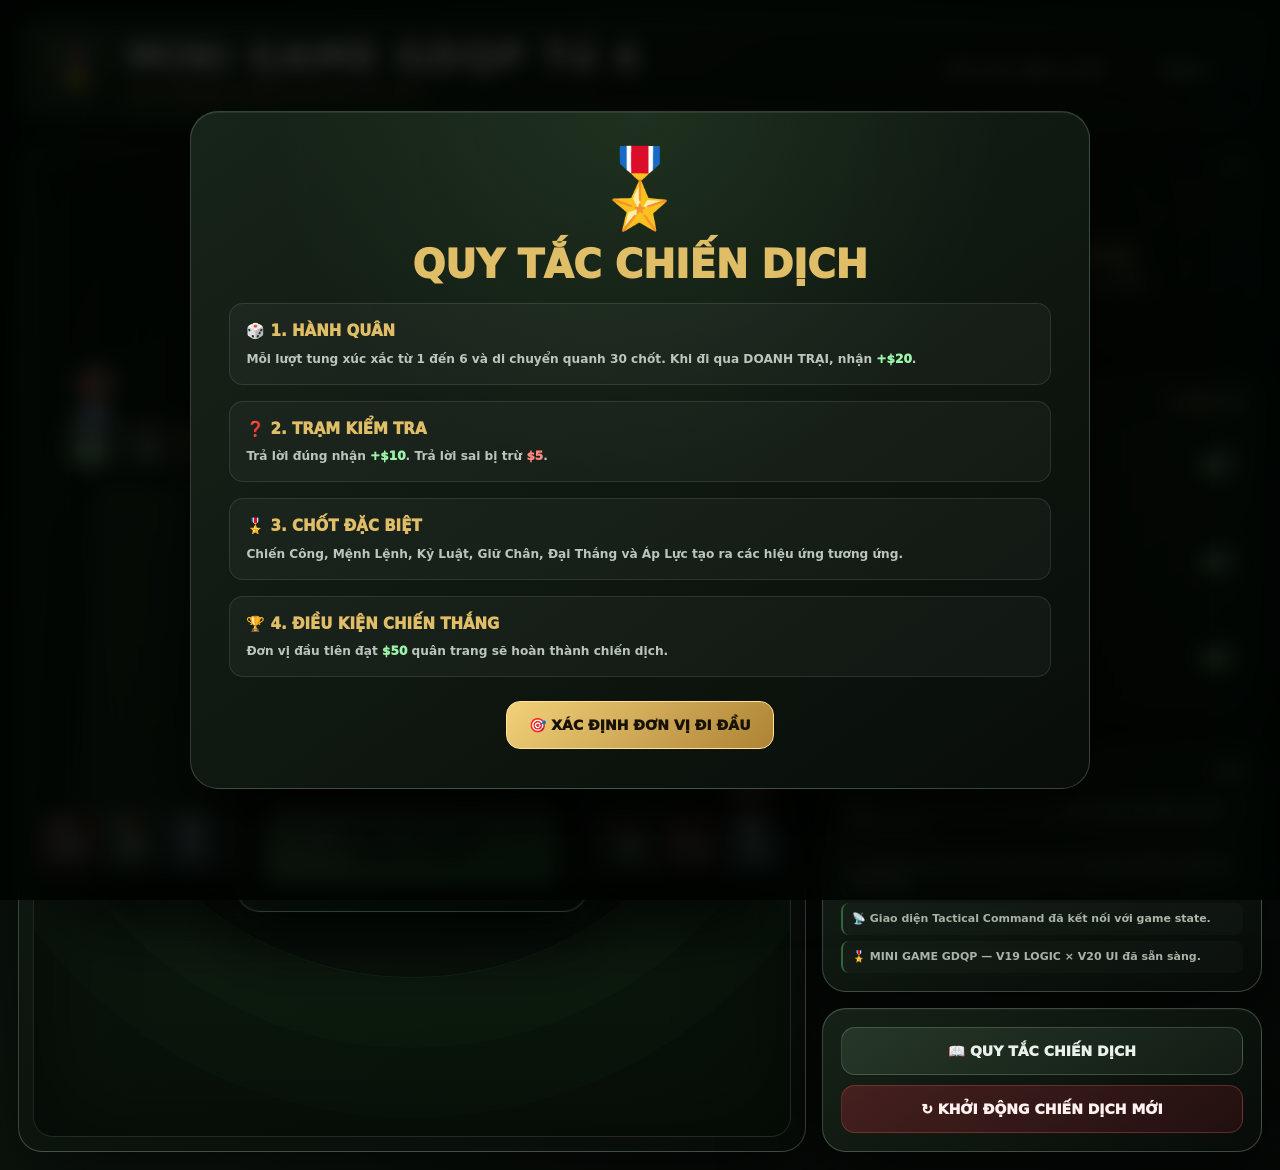
<file: index.html>
<!DOCTYPE html>
<html lang="vi">
<head>
<meta charset="UTF-8">
<meta name="viewport" content="width=device-width,initial-scale=1,viewport-fit=cover">
<meta name="theme-color" content="#070c08">
<meta name="description" content="MINI GAME GDQP — V19 Logic + V20 Tactical UI">
<title>MINI GAME GDQP — V19 LOGIC × V20 UI</title>

<style>
:root{
  --bg:#050806;
  --bg2:#0a110b;
  --panel:#101a12;
  --panel2:#152218;
  --panel3:#1d2c1f;
  --olive:#607b48;
  --green:#63d17b;
  --steel:#b8c4bc;
  --sand:#e0bd67;
  --red:#e35b55;
  --blue:#6685ba;
  --cyan:#63d4c0;
  --purple:#a58be8;
  --pink:#e982c3;
  --white:#f5f8f2;
  --muted:#8e9e91;
  --border:rgba(220,240,222,.13);
  --border2:rgba(220,240,222,.24);
  --shadow:0 30px 90px rgba(0,0,0,.65);
}

*{box-sizing:border-box;-webkit-tap-highlight-color:transparent}

html,body{
  width:100%;
  min-height:100%;
  margin:0;
}

body{
  overflow-x:hidden;
  background:
    radial-gradient(circle at 50% 15%,rgba(65,105,62,.16),transparent 34%),
    radial-gradient(circle at 15% 90%,rgba(39,83,50,.13),transparent 30%),
    linear-gradient(135deg,#030503,#0a110b 45%,#050806);
  color:var(--white);
  font-family:Inter,system-ui,-apple-system,BlinkMacSystemFont,"Segoe UI",sans-serif;
  font-weight:700;
}

body::before{
  content:"";
  position:fixed;
  inset:0;
  pointer-events:none;
  opacity:.1;
  background-image:
    linear-gradient(rgba(255,255,255,.04) 1px,transparent 1px),
    linear-gradient(90deg,rgba(255,255,255,.04) 1px,transparent 1px);
  background-size:44px 44px;
  mask-image:linear-gradient(to bottom,black,transparent 95%);
}

button{font:inherit}
button:disabled{cursor:not-allowed}

.app{
  width:100%;
  min-height:100vh;
  padding:18px;
}

.header{
  width:100%;
  max-width:2400px;
  min-height:92px;
  margin:0 auto 16px;
  padding:18px 24px;
  display:flex;
  align-items:center;
  justify-content:space-between;
  gap:20px;
  border:1px solid var(--border2);
  border-radius:22px;
  background:linear-gradient(145deg,rgba(28,43,29,.97),rgba(8,14,9,.98));
  box-shadow:var(--shadow),inset 0 1px rgba(255,255,255,.07);
  position:relative;
  overflow:hidden;
}

.header::after{
  content:"";
  position:absolute;
  left:0;
  right:0;
  bottom:0;
  height:3px;
  background:linear-gradient(90deg,transparent,var(--green),var(--sand),var(--green),transparent);
}

.brand{
  display:flex;
  align-items:center;
  gap:18px;
  min-width:0;
}

.brand-emblem{
  width:66px;
  height:66px;
  flex:0 0 auto;
  display:grid;
  place-items:center;
  border-radius:18px;
  background:linear-gradient(145deg,#31462e,#111b12);
  border:2px solid rgba(213,184,107,.45);
  box-shadow:0 10px 30px rgba(0,0,0,.5),inset 0 1px rgba(255,255,255,.12);
  font-size:36px;
}

.brand-title h1{
  margin:0;
  font-size:clamp(27px,3vw,52px);
  line-height:1;
  letter-spacing:.045em;
  text-shadow:0 4px 18px #000;
}

.brand-title p{
  margin:8px 0 0;
  color:var(--sand);
  font-size:clamp(9px,1vw,16px);
  letter-spacing:.14em;
}

.header-right{
  display:flex;
  align-items:center;
  gap:12px;
  flex-wrap:wrap;
  justify-content:flex-end;
}

.badge{
  padding:13px 18px;
  border:1px solid var(--border2);
  border-radius:999px;
  background:rgba(4,9,5,.72);
  color:#dce7dc;
  font-size:clamp(11px,1vw,18px);
  letter-spacing:.07em;
  white-space:nowrap;
}

.badge.active{
  color:#071008;
  background:linear-gradient(135deg,#8de59c,#45b866);
  border-color:#9ef1aa;
  box-shadow:0 0 24px rgba(99,209,123,.35);
}

.layout{
  width:100%;
  max-width:2400px;
  margin:0 auto;
  display:grid;
  grid-template-columns:minmax(0,1fr) minmax(330px,440px);
  gap:16px;
}

.card{
  border:1px solid var(--border2);
  background:linear-gradient(145deg,rgba(22,35,24,.97),rgba(7,12,8,.98));
  box-shadow:var(--shadow),inset 0 1px rgba(255,255,255,.045);
  border-radius:24px;
}

.board-card{
  min-width:0;
  min-height:calc(100vh - 126px);
  padding:14px;
  display:flex;
}

.board-shell{
  width:100%;
  min-height:calc(100vh - 154px);
  border-radius:20px;
  position:relative;
  overflow:hidden;
  display:flex;
  align-items:center;
  justify-content:center;
  background:
    radial-gradient(circle at 50% 50%,rgba(95,135,72,.17),transparent 42%),
    linear-gradient(145deg,#0c150e,#071008);
  border:1px solid rgba(184,203,185,.12);
  box-shadow:inset 0 0 100px rgba(0,0,0,.48);
  perspective:1800px;
}

.board-shell::before{
  content:"";
  position:absolute;
  width:88%;
  aspect-ratio:1;
  border:1px solid rgba(99,209,123,.08);
  border-radius:50%;
  box-shadow:0 0 0 70px rgba(99,209,123,.018),0 0 0 140px rgba(99,209,123,.012);
  pointer-events:none;
}

.board{
  width:min(97vh,calc(100% - 20px));
  aspect-ratio:12 / 8;
  position:relative;
  display:grid;
  grid-template-columns:repeat(12,1fr);
  grid-template-rows:repeat(8,1fr);
  gap:clamp(4px,.4vw,8px);
  padding:clamp(7px,8vw,14px);
  transform:rotateX(17deg);
  transform-style:preserve-3d;
}

.board::before{
  content:"";
  position:absolute;
  inset:4%;
  border-radius:28px;
  transform:translateZ(-38px);
  background:linear-gradient(145deg,#253927,#101b12);
  border:2px solid rgba(211,231,210,.12);
  box-shadow:0 45px 65px rgba(0,0,0,.75),0 16px 0 #101810,0 22px 0 #080c08,inset 0 0 40px rgba(0,0,0,.7);
}

.board::after{
  content:"";
  position:absolute;
  inset:8%;
  pointer-events:none;
  border:1px solid rgba(213,184,107,.08);
  border-radius:20px;
  transform:translateZ(8px);
}

.center-dashboard{
  position:absolute;
  z-index:200;
  left:50%;
  top:50%;
  width:45%;
  min-width:310px;
  transform:translate(-50%,-50%) translateZ(38px);
  padding:clamp(16px,2vw,34px);
  text-align:center;
  border:1px solid rgba(213,230,214,.17);
  border-radius:24px;
  background:
    radial-gradient(circle at 50% 30%,rgba(67,112,66,.25),transparent 50%),
    linear-gradient(145deg,rgba(17,29,19,.97),rgba(4,9,5,.98));
  box-shadow:0 25px 60px rgba(0,0,0,.7),inset 0 1px rgba(255,255,255,.08),0 0 45px rgba(99,209,123,.08);
  backdrop-filter:blur(8px);
}

.radar{
  width:clamp(70px,7vw,120px);
  aspect-ratio:1;
  margin:0 auto 12px;
  border-radius:50%;
  position:relative;
  overflow:hidden;
  border:2px solid rgba(99,209,123,.55);
  background:
    radial-gradient(circle,transparent 19%,rgba(99,209,123,.05) 20%,transparent 21%),
    radial-gradient(circle,transparent 43%,rgba(99,209,123,.09) 44%,transparent 45%),
    radial-gradient(circle,transparent 67%,rgba(99,209,123,.11) 68%,transparent 69%),
    rgba(15,37,20,.65);
  box-shadow:0 0 25px rgba(99,209,123,.16);
}

.radar::before,.radar::after{
  content:"";
  position:absolute;
  inset:0;
  background:linear-gradient(90deg,transparent 49.5%,rgba(99,209,123,.25) 50%,transparent 50.5%);
}

.radar::after{transform:rotate(90deg)}

.radar-line{
  position:absolute;
  width:50%;
  height:2px;
  left:50%;
  top:50%;
  transform-origin:left center;
  background:linear-gradient(90deg,var(--green),transparent);
  animation:radarSweep 2.4s linear infinite;
  box-shadow:0 0 12px var(--green);
}

@keyframes radarSweep{to{transform:rotate(360deg)}}

.command-label{
  color:var(--sand);
  font-size:clamp(9px,.8vw,15px);
  letter-spacing:.16em;
}

.center-title{
  margin-top:7px;
  font-size:clamp(20px,2vw,38px);
  font-weight:1000;
  letter-spacing:.04em;
  text-shadow:0 5px 20px #000;
}

.center-subtitle{
  margin:8px auto 16px;
  max-width:800px;
  color:#aab7ac;
  font-size:clamp(10px,.8vw,16px);
  line-height:1.5;
}

.current-player{
  display:flex;
  align-items:center;
  justify-content:center;
  gap:8px;
  font-size:clamp(12px,1vw,19px);
}

.current-player strong{color:var(--green)}

.current-dot{
  width:14px;
  height:14px;
  border-radius:50%;
  background:var(--green);
  box-shadow:0 0 15px currentColor;
}

.current-status{
  margin-top:8px;
  color:var(--sand);
  font-size:clamp(11px,.9vw,17px);
}

.dashboard-score{
  margin:9px 0 4px;
  color:#a7f5b2;
  font-size:clamp(34px,4vw,76px);
  font-weight:1000;
  line-height:1;
  text-shadow:0 0 28px rgba(99,209,123,.28);
}

.dashboard-status{
  min-height:28px;
  color:#c1ccc2;
  font-size:clamp(11px,.85vw,17px);
}

.modifier-row{
  display:flex;
  justify-content:center;
  flex-wrap:wrap;
  gap:7px;
  margin:12px 0 0;
}

.modifier{
  padding:5px 9px;
  border-radius:999px;
  font-size:clamp(9px,.7vw,13px);
  border:1px solid rgba(255,255,255,.13);
  background:rgba(255,255,255,.05);
}

.modifier.good{color:#9cf4aa;border-color:rgba(99,209,123,.35)}
.modifier.bad{color:#ff9e96;border-color:rgba(227,91,85,.35)}
.modifier.gold{color:#f1d27a;border-color:rgba(224,189,103,.4)}
.modifier.purple{color:#c8b6ff;border-color:rgba(165,139,232,.4)}
.modifier.pink{color:#f0a7d7;border-color:rgba(233,130,195,.4)}
.modifier.orange{color:#ffb681;border-color:rgba(229,154,77,.4)}

.effect-banner{
  min-height:20px;
  margin-top:9px;
  color:var(--sand);
  font-size:clamp(10px,.8vw,15px);
}

.roll-button{
  width:100%;
  margin-top:15px;
  padding:clamp(14px,1.2vw,22px);
  border:2px solid #7adf8a;
  border-radius:16px;
  cursor:pointer;
  color:#061008;
  background:linear-gradient(135deg,#9aeea7,#46b967);
  font-size:clamp(15px,1.25vw,25px);
  font-weight:1000;
  letter-spacing:.035em;
  box-shadow:0 10px 25px rgba(0,0,0,.45),0 0 28px rgba(99,209,123,.18),inset 0 2px rgba(255,255,255,.45);
  transition:.15s ease;
}

.roll-button:hover:not(:disabled){transform:translateY(-2px);filter:brightness(1.08)}
.roll-button:active:not(:disabled){transform:translateY(1px) scale(.99)}
.roll-button:disabled{opacity:.42}

.tile{
  position:relative;
  min-width:0;
  min-height:0;
  z-index:3;
  display:flex;
  flex-direction:column;
  justify-content:center;
  align-items:center;
  padding:clamp(3px,.45vw,8px);
  border:1px solid rgba(238,248,238,.22);
  border-radius:clamp(7px,.7vw,14px);
  transform:translateZ(22px);
  transform-style:preserve-3d;
  background:linear-gradient(145deg,rgba(48,67,49,.98),rgba(17,26,18,.98));
  box-shadow:0 9px 0 rgba(4,8,4,.85),0 13px 15px rgba(0,0,0,.55),inset 0 1px rgba(255,255,255,.08);
  overflow:visible;
  transition:transform .25s ease,filter .25s ease,box-shadow .25s ease;
}

.tile:hover{filter:brightness(1.13)}

.tile-number{
  position:absolute;
  top:5px;
  left:7px;
  color:rgba(242,248,241,.75);
  font-size:clamp(8px,.65vw,14px);
  font-weight:1000;
}

.tile-icon{
  font-size:clamp(18px,1.55vw,34px);
  line-height:1;
  filter:drop-shadow(0 3px 4px rgba(0,0,0,.55));
}

.tile-label{
  margin-top:3px;
  text-align:center;
  color:#edf4ed;
  font-size:clamp(8px,.58vw,13px);
  font-weight:1000;
  line-height:1.05;
  text-shadow:0 2px 5px #000;
}

.tile-mini{
  margin-top:3px;
  text-align:center;
  color:#9cac9d;
  font-size:clamp(7px,.48vw,11px);
  line-height:1.05;
}

.tile-type-start{background:linear-gradient(145deg,#435f3c,#172619);border-color:rgba(99,209,123,.55)}
.tile-type-question{background:linear-gradient(145deg,#344c3b,#17251b);border-color:rgba(99,212,192,.32)}
.tile-type-reward{background:linear-gradient(145deg,#69572c,#292315);border-color:rgba(224,189,103,.4)}
.tile-type-event{background:linear-gradient(145deg,#2e5060,#172932);border-color:rgba(99,212,192,.32)}
.tile-type-penalty{background:linear-gradient(145deg,#592e2d,#241717);border-color:rgba(227,91,85,.36)}
.tile-type-jail{background:linear-gradient(145deg,#443447,#211923);border-color:rgba(165,139,232,.35)}
.tile-type-jackpot{background:linear-gradient(145deg,#6a4c22,#29200e);border-color:rgba(255,213,96,.55);animation:jackpotPulse 2s ease-in-out infinite}
.tile-type-collapse{background:linear-gradient(145deg,#50324b,#241724);border-color:rgba(233,130,195,.4);animation:collapsePulse 2.2s ease-in-out infinite}

@keyframes jackpotPulse{
  50%{box-shadow:0 9px 0 rgba(4,8,4,.85),0 13px 20px rgba(0,0,0,.55),0 0 22px rgba(255,206,75,.16),inset 0 1px rgba(255,255,255,.1)}
}
@keyframes collapsePulse{
  50%{box-shadow:0 9px 0 rgba(4,8,4,.85),0 13px 20px rgba(0,0,0,.55),0 0 22px rgba(165,139,232,.18),inset 0 1px rgba(255,255,255,.1)}
}

.tile.step-active{
  transform:translateZ(30px) translateY(-5px) scale(1.04);
  border-color:rgba(224,189,103,.7);
  box-shadow:0 0 0 2px rgba(224,189,103,.1),0 0 30px rgba(99,209,123,.3);
  z-index:60;
}

.tile.destination{
  transform:translateZ(36px) translateY(-7px) scale(1.08);
  border-color:#f5f6ef;
  box-shadow:0 0 0 3px rgba(255,255,255,.1),0 0 35px rgba(99,209,123,.45),0 0 60px rgba(213,184,107,.18);
  z-index:80;
  animation:destinationPulse 1s ease;
}

@keyframes destinationPulse{
  0%{transform:translateZ(5px) scale(1)}
  38%{transform:translateZ(35px) translateY(-9px) scale(1.11)}
  70%{transform:translateZ(25px) translateY(-3px) scale(1.05)}
  100%{transform:translateZ(36px) translateY(-7px) scale(1.08)}
}

.destination-label{
  position:absolute;
  left:50%;
  top:-20px;
  transform:translateX(-50%);
  padding:3px 8px;
  white-space:nowrap;
  border-radius:999px;
  color:#0d140e;
  background:linear-gradient(135deg,#e2c777,#a88a44);
  box-shadow:0 7px 20px rgba(0,0,0,.4);
  font-size:8px;
  font-weight:1000;
  z-index:100;
}

.pieces{
  position:absolute;
  left:2px;
  right:2px;
  bottom:2px;
  display:flex;
  flex-wrap:wrap;
  justify-content:center;
  gap:2px;
  z-index:70;
  pointer-events:none;
}

.piece{
  width:clamp(24px,2.8vw,42px);
  height:clamp(24px,2.8vw,42px);
  display:grid;
  place-items:center;
  border:2px solid #eef3ed;
  border-radius:50%;
  color:#fff;
  font-size:clamp(10px,1.2vw,17px);
  font-weight:1000;
  box-shadow:0 7px 16px rgba(0,0,0,.58),inset 0 2px 3px rgba(255,255,255,.25);
  animation:pieceAppear .3s ease;
}

.piece.p1{background:linear-gradient(145deg,#d9655e,#8e332f)}
.piece.p2{background:linear-gradient(145deg,#7191c9,#3f5f99)}
.piece.p3{background:linear-gradient(145deg,#65c984,#327b4c)}
.piece.active-piece{transform:scale(1.16);box-shadow:0 7px 16px rgba(0,0,0,.58),0 0 22px currentColor,inset 0 2px 3px rgba(255,255,255,.25)}

@keyframes pieceAppear{
  from{opacity:0;transform:scale(.35) translateY(16px)}
  to{opacity:1;transform:scale(1) translateY(0)}
}

.side{
  display:flex;
  flex-direction:column;
  gap: 16px;
  min-width:0;
}

.side-card{padding:18px}

.section-title{
  display:flex;
  align-items:center;
  justify-content:space-between;
  gap:10px;
  color:#dce8dd;
  font-size:clamp(15px,1.15vw,22px);
  letter-spacing:.04em;
  margin-bottom:15px;
}

.section-title span:last-child{color:var(--sand);font-size:.72em}

.dice-area{
  display:grid;
  grid-template-columns:150px 1fr;
  gap: 10px;
  align-items:center;
}

.dice-stage{
  height:150px;
  display:grid;
  place-items:center;
  perspective:800px;
}

.dice-cube{
  width:94px;
  height:94px;
  position:relative;
  transform-style:preserve-3d;
  transform:rotateX(-22deg) rotateY(30deg);
  transition:transform .7s cubic-bezier(.2,.8,.2,1);
}

.dice-cube.rolling{animation:cubeRoll .42s linear infinite}

@keyframes cubeRoll{
  0%{transform:rotateX(0) rotateY(0) rotateZ(0)}
  25%{transform:rotateX(90deg) rotateY(110deg) rotateZ(20deg)}
  50%{transform:rotateX(185deg) rotateY(205deg) rotateZ(-14deg)}
  75%{transform:rotateX(280deg) rotateY(315deg) rotateZ(18deg)}
  100%{transform:rotateX(360deg) rotateY(450deg) rotateZ(0)}
}

.dice-face,.big-dice-face{
  position:absolute;
  inset:0;
  display:grid;
  grid-template-columns:repeat(3,1fr);
  grid-template-rows:repeat(3,1fr);
  gap:6px;
  padding:13px;
  border:2px solid #e6eadf;
  border-radius:16px;
  background:linear-gradient(145deg,#f7f7ee,#cfd6c9);
  box-shadow:inset 0 0 18px rgba(0,0,0,.16),0 8px 22px rgba(0,0,0,.4);
  backface-visibility:hidden;
}

.dice-face.front{transform:translateZ(47px)}
.dice-face.back{transform:rotateY(180deg) translateZ(47px)}
.dice-face.right{transform:rotateY(90deg) translateZ(47px)}
.dice-face.left{transform:rotateY(-90deg) translateZ(47px)}
.dice-face.top{transform:rotateX(90deg) translateZ(47px)}
.dice-face.bottom{transform:rotateX(-90deg) translateZ(47px)}

.dice-pip,.big-pip,.mobile-pip{
  width:100%;
  height:100%;
  border-radius:50%;
  background:#28332b;
  opacity:0;
  transform:scale(.45);
  transition:.12s;
}

.dice-pip.active,.big-pip.active,.mobile-pip.active{
  opacity:1;
  transform:scale(1);
  box-shadow:0 0 7px rgba(0,0,0,.28);
}

.mobile-dice{display:none}

.dice-info strong{
  display:block;
  color:var(--sand);
  font-size:clamp(24px,2vw,38px);
}

.dice-info p{
  margin:6px 0 0;
  color:#a6b1a7;
  font-size:clamp(12px,1vw,17px);
  line-height:1.45;
}

.player-list{display:flex;flex-direction:column;gap:10px}

.player-row{
  position:relative;
  display:grid;
  grid-template-columns:50px minmax(0,1fr) auto;
  align-items:center;
  gap:11px;
  padding:12px;
  border-radius:15px;
  border:1px solid var(--border);
  background:rgba(255,255,255,.025);
  transition:.2s;
}

.player-row.active{
  border-color:rgba(99,209,123,.6);
  background:rgba(99,209,123,.08);
  box-shadow:0 0 22px rgba(99,209,123,.09);
}

.player-avatar{
  width:50px;
  height:50px;
  border-radius:13px;
  display:grid;
  place-items:center;
  font-size:28px;
  background:linear-gradient(145deg,#273729,#101710);
  border:2px solid currentColor;
}

.player-name{
  font-size:clamp(14px,1vw,19px);
  white-space:nowrap;
  overflow:hidden;
  text-overflow:ellipsis;
}

.player-meta{
  margin-top:4px;
  color:#92a094;
  font-size:clamp(10px,.75vw,14px);
}

.player-money{
  color:#9cf4aa;
  font-size:clamp(20px,1.6vw,30px);
  font-weight:1000;
}

.player-effects{
  grid-column:2/-1;
  display:flex;
  flex-wrap:wrap;
  gap:5px;
}

.effect-chip{
  padding:3px 7px;
  border-radius:999px;
  background:rgba(255,255,255,.055);
  color:#cbd5cc;
  font-size:10px;
  border:1px solid rgba(255,255,255,.08);
}

.log{
  max-height:275px;
  overflow:auto;
  display:grid;
  gap:6px;
  scrollbar-width:thin;
}

.log-item{
  padding:8px 9px;
  border-left:2px solid rgba(99,209,123,.4);
  border-radius:8px;
  background:rgba(255,255,255,.022);
  color:#aab7aa;
  font-size:11px;
  line-height:1.45;
}

.action-panel{display:grid;gap:10px;margin-top:auto}

.rules-button,.reset-button{
  width:100%;
  padding:15px;
  border-radius:14px;
  cursor:pointer;
  font-size:clamp(14px,1vw,19px);
  font-weight:1000;
  transition:.15s;
}

.rules-button{
  color:#eaf1ea;
  border:1px solid rgba(213,230,214,.2);
  background:linear-gradient(145deg,#263728,#121c14);
}

.reset-button{
  color:#fff1ef;
  border:1px solid rgba(227,91,85,.32);
  background:linear-gradient(145deg,#45201f,#21100f);
}

.rules-button:hover,.reset-button:hover{transform:translateY(-2px);filter:brightness(1.1)}

.modal-backdrop{
  position:fixed;
  z-index:3000;
  inset:0;
  display:grid;
  place-items:center;
  padding:20px;
  background:rgba(1,4,2,.82);
  backdrop-filter:blur(10px);
  opacity:0;
  visibility:hidden;
  transition:.2s;
}

.modal-backdrop.show{opacity:1;visibility:visible}

.modal{
  width:min(900px,96vw);
  max-height:90vh;
  overflow:auto;
  padding:clamp(24px,3vw,48px);
  border-radius:28px;
  border:1px solid rgba(218,238,219,.2);
  background:
    radial-gradient(circle at 50% 0,rgba(76,122,72,.2),transparent 45%),
    linear-gradient(145deg,#172419,#080d09);
  box-shadow:0 40px 100px rgba(0,0,0,.75),inset 0 1px rgba(255,255,255,.08);
  text-align:center;
  transform:translateY(15px) scale(.97);
  transition:.25s ease;
}

.modal-backdrop.show .modal{transform:none}

.modal-icon{
  font-size:clamp(48px,6vw,90px);
  line-height:1;
  margin-bottom:15px;
}

.modal-title{
  color:var(--sand);
  font-size:clamp(25px,3vw,48px);
  font-weight:1000;
}

.modal-description{
  margin:16px auto 0;
  color:#c2cdc3;
  font-size:clamp(15px,1.2vw,22px);
  line-height:1.55;
}

.question-box{
  margin-top:22px;
  padding:22px;
  border:1px solid rgba(255,255,255,.12);
  border-radius:18px;
  background:rgba(0,0,0,.18);
}

.question-text{
  font-size:clamp(19px,1.8vw,31px);
  line-height:1.35;
  color:#f3f6f1;
}

.answer-grid{
  display:grid;
  grid-template-columns:1fr 1fr;
  gap:12px;
  margin-top:20px;
}

.answer-button{
  min-height:78px;
  padding:14px;
  border-radius:15px;
  border:1px solid rgba(213,230,214,.17);
  color:#edf3ed;
  background:linear-gradient(145deg,#243427,#101710);
  cursor:pointer;
  font-size:clamp(14px,1.1vw,20px);
  line-height:1.3;
  text-align:left;
  transition:.15s;
}

.answer-button:hover:not(:disabled){
  border-color:var(--green);
  transform:translateY(-2px);
  background:linear-gradient(145deg,#2d4431,#152018);
}

.answer-button.correct{border-color:#8cf49a;background:linear-gradient(145deg,#285b35,#16321d)}
.answer-button.wrong{border-color:#ff8078;background:linear-gradient(145deg,#63302c,#301716)}

.modal-actions{
  display:flex;
  justify-content:center;
  gap:10px;
  flex-wrap:wrap;
  margin-top:24px;
}

.modal-button{
  min-width:200px;
  padding:15px 22px;
  border-radius:14px;
  cursor:pointer;
  color:#071008;
  background:linear-gradient(135deg,#98eda5,#48ba69);
  border:1px solid #a8f6b2;
  font-size:clamp(14px,1.05vw,19px);
  font-weight:1000;
}

.modal-button.secondary{color:#f1f5f0;background:linear-gradient(145deg,#2d3c2e,#141d15);border-color:rgba(255,255,255,.18)}
.modal-button.danger{color:#fff;background:linear-gradient(145deg,#913d38,#4a1e1c);border-color:#d85b54}
.modal-button.gold{color:#171205;background:linear-gradient(135deg,#f2d17a,#ad8234);border-color:#ffe39b}

.special-card{
  padding:16px;
  margin:16px 0;
  border-radius:14px;
  border:1px solid rgba(255,255,255,.1);
  background:rgba(255,255,255,.035);
  text-align:left;
}

.special-title{color:var(--sand);font-size:clamp(15px,1.1vw,21px);font-weight:1000}
.special-text{margin-top:6px;color:#bac6bc;font-size:clamp(12px,.95vw,17px);line-height:1.5}

.money{color:#9cf4aa;font-weight:1000}
.money-negative{color:#ff8982;font-weight:1000}

.winner-banner{
  padding:20px;
  border-radius:18px;
  margin-top:18px;
  background:radial-gradient(circle at center,rgba(99,209,123,.2),transparent 65%),rgba(99,209,123,.06);
  border:1px solid rgba(99,209,123,.4);
  color:#a7f5b2;
  font-size:clamp(20px,2vw,34px);
  font-weight:1000;
}

.random-arena{
  position:relative;
  width:210px;
  height:210px;
  margin:20px auto;
  display:grid;
  place-items:center;
}

.random-ring,.random-ring2,.random-ring3{
  position:absolute;
  inset:0;
  border-radius:50%;
  border:1px solid rgba(99,209,123,.2);
}

.random-ring{animation:ringSpin 2.2s linear infinite}
.random-ring2{inset:20px;border-color:rgba(224,189,103,.25);animation:ringSpin 1.7s linear infinite reverse}
.random-ring3{inset:40px;border-color:rgba(99,212,192,.22);animation:ringSpin 1.2s linear infinite}

@keyframes ringSpin{to{transform:rotate(360deg)}}

.random-player{
  width:82px;
  height:82px;
  display:grid;
  place-items:center;
  border-radius:50%;
  background:linear-gradient(145deg,#28382b,#0c130d);
  border:3px solid var(--green);
  box-shadow:0 0 35px rgba(99,209,123,.35);
  font-size:40px;
  z-index:2;
}

.random-player.spinning{animation:randomSpin .28s linear infinite}

@keyframes randomSpin{50%{transform:scale(1.08) rotate(8deg)}}

.random-name{font-size:clamp(22px,2.5vw,38px);color:var(--green);font-weight:1000}
.random-sub{margin-top:8px;color:#a5b1a6}

.dice-overlay{
  position:fixed;
  z-index:2500;
  inset:0;
  display:grid;
  place-items:center;
  align-content:center;
  gap:20px;
  background:rgba(1,4,2,.92);
  backdrop-filter:blur(9px);
  opacity:0;
  visibility:hidden;
  transition:.25s;
}

.dice-overlay.show{opacity:1;visibility:visible}

.dice-overlay-caption{
  color:var(--sand);
  font-size:clamp(18px,2vw,34px);
  letter-spacing:.08em;
  text-align:center;
}

.big-dice-wrap{
  width:260px;
  height:260px;
  display:grid;
  place-items:center;
  perspective:1200px;
  position:relative;
}

.big-dice-shadow{
  position:absolute;
  width:190px;
  height:45px;
  bottom:12px;
  border-radius:50%;
  background:rgba(0,0,0,.65);
  filter:blur(16px);
}

.big-dice{
  width:170px;
  height:170px;
  position:relative;
  transform-style:preserve-3d;
}

.big-dice-face{padding:22px;gap:10px;border-width:4px;border-radius:27px}
.big-dice-face.front{transform:translateZ(85px)}
.big-dice-face.back{transform:rotateY(180deg) translateZ(85px)}
.big-dice-face.right{transform:rotateY(90deg) translateZ(85px)}
.big-dice-face.left{transform:rotateY(-90deg) translateZ(85px)}
.big-dice-face.top{transform:rotateX(90deg) translateZ(85px)}
.big-dice-face.bottom{transform:rotateX(-90deg) translateZ(85px)}
.big-dice.rolling{animation:diceRoll 1s cubic-bezier(.18,.76,.24,1) infinite}

@keyframes diceRoll{to{transform:rotateX(720deg) rotateY(1080deg) rotateZ(540deg)}}

.big-dice-number{
  min-width:100px;
  text-align:center;
  color:#a9f4b3;
  font-size:clamp(54px,6vw,100px);
  line-height:1;
  font-weight:1000;
  text-shadow:0 0 35px rgba(99,209,123,.35);
}

.big-dice-subtitle{color:#c3cec5;font-size:clamp(14px,1.3vw,24px)}

.roll-preview{
  position:fixed;
  z-index:2400;
  left:50%;
  bottom:25px;
  transform:translate(-50%,20px);
  padding:13px 22px;
  border-radius:999px;
  color:#071008;
  background:linear-gradient(135deg,#b4f4bd,#62cf79);
  border:2px solid #d5ffda;
  box-shadow:0 12px 35px rgba(0,0,0,.5),0 0 28px rgba(99,209,123,.25);
  font-size:clamp(14px,1.1vw,21px);
  opacity:0;
  pointer-events:none;
  transition:.25s ease;
}

.roll-preview.show{opacity:1;transform:translate(-50%,0)}

.toast-container{
  position:fixed;
  left:50%;
  bottom:22px;
  z-index:5000;
  width:min(520px,calc(100% - 30px));
  transform:translateX(-50%);
  display:grid;
  gap:8px;
  pointer-events:none;
}

.toast{
  padding:13px 17px;
  border-radius:14px;
  border:1px solid rgba(99,209,123,.32);
  background:rgba(14,25,16,.97);
  box-shadow:0 12px 30px rgba(0,0,0,.5);
  color:#fff;
  text-align:center;
  font-size:clamp(13px,1vw,18px);
  animation:toastIn .25s ease forwards;
}

@keyframes toastIn{
  from{opacity:0;transform:translateY(15px) scale(.96)}
  to{opacity:1;transform:none}
}

.confetti-container{
  position:fixed;
  inset:0;
  z-index:4500;
  pointer-events:none;
  overflow:hidden;
}

.confetti{
  position:absolute;
  width:9px;
  height:15px;
  top:-30px;
  animation:confettiFall linear forwards;
}

@keyframes confettiFall{
  to{
    transform:translate3d(var(--x),110vh,0) rotate(var(--r));
    opacity:0;
  }
}

@media(max-width:1200px){
  .layout{grid-template-columns:1fr}
  .board-card{min-height:auto}
  .board-shell{min-height:auto;padding:20px 0}
  .board{width:min(94vw,1000px)}
  .side{display:grid;grid-template-columns:1fr 1fr}
  .action-panel{grid-column:1/-1}
}

@media(max-width:700px){
  .app{padding:8px}
  .header{padding:12px;border-radius:15px;flex-direction:column;align-items:stretch}
  .brand{gap:10px}
  .brand-emblem{width:50px;height:50px;font-size:28px}
  .header-right{justify-content:stretch}
  .badge{flex:1;text-align:center;padding:9px}
  .board-card{padding:6px;border-radius:15px}
  .board-shell{overflow:auto;justify-content:flex-start;padding:20px 8px 34px}
  .board{flex:none;width:760px;transform:none}
  .center-dashboard{min-width:280px}
  .side{display:flex}
  .dice-area{grid-template-columns:120px 1fr}
  .answer-grid{grid-template-columns:1fr}
  .modal{padding:20px 15px;max-height:94vh}
  .roll-preview{bottom:12px}
}

@media(prefers-reduced-motion:reduce){
  *,*::before,*::after{
    animation-duration:.001ms!important;
    animation-iteration-count:1!important;
    transition-duration:.001ms!important;
  }
}
</style>
</head>

<body>
<div class="app">

<header class="header">
  <div class="brand">
    <div class="brand-emblem">🎖️</div>
    <div class="brand-title">
      <h1>MINI GAME GDQP Tổ 4</h1>
      <p>Cre: HOÀNG QUÂN STT:34 và Tổ 4</p>
    </div>
  </div>
  <div class="header-right">
    <div class="badge" id="turnBadge">CHỜ XÁC ĐỊNH LƯỢT</div>
    <div class="badge">VÒNG <span id="roundNumber">1</span></div>
  </div>
</header>

<main class="layout">

<section class="card board-card">
  <div class="board-shell">
    <div id="board" class="board">
      <div class="center-dashboard">
        <div class="radar"><div class="radar-line"></div></div>
        <div class="command-label">COMMAND CENTER • GDQP • TỔ 4</div>
        <div class="center-title">CHIẾN DỊCH HUẤN LUYỆN</div>
        <div class="center-subtitle">
          HÀNH QUÂN QUA 30 CHỐT • TÍCH LŨY QUÂN TRANG • ĐẠT MỐC $100
        </div>

        <div class="current-player">
          <span id="currentPlayerDot" class="current-dot"></span>
          LƯỢT ĐƠN VỊ:
          <strong id="currentPlayerName">Đang xác định...</strong>
        </div>

        <div id="currentPlayerStatus" class="current-status">
          🎯 CHỜ XÁC ĐỊNH ĐƠN VỊ ĐI ĐẦU
        </div>

        <div id="currentPlayerScore" class="dashboard-score">$0</div>
        <div id="dashboardStatus" class="dashboard-status">
          Hệ thống đang chuẩn bị chiến dịch.
        </div>
        <div id="modifierRow" class="modifier-row"></div>
        <div id="effectBanner" class="effect-banner"></div>

        <button id="rollButton" class="roll-button" type="button" disabled>
          🎲 TUNG XÚC XẮC — HÀNH QUÂN
        </button>
      </div>
    </div>
  </div>
</section>

<aside class="side">

<section class="card side-card">
  <div class="section-title">
    <span>🎲 XÚC XẮC CHIẾN THUẬT</span>
    <span>1–6</span>
  </div>
  <div class="dice-area">
    <div class="dice-stage">
      <div id="diceCube" class="dice-cube">
        <div class="dice-face front"></div>
        <div class="dice-face back"></div>
        <div class="dice-face right"></div>
        <div class="dice-face left"></div>
        <div class="dice-face top"></div>
        <div class="dice-face bottom"></div>
      </div>
    </div>
    <div id="mobileDice" class="mobile-dice"></div>
    <div class="dice-info">
      <strong id="diceValueText">Sẵn sàng</strong>
      <p id="diceHelpText">Chờ lệnh hành quân.</p>
    </div>
  </div>
</section>

<section class="card side-card">
  <div class="section-title">
    <span>🪖 DANH SÁCH ĐƠN VỊ</span>
    <span>3 TỔNG TÀI</span>
  </div>
  <div id="playerList" class="player-list"></div>
</section>

<section class="card side-card">
  <div class="section-title">
    <span>📡 NHẬT KÝ CHIẾN DỊCH</span>
    <span>LIVE</span>
  </div>
  <div id="eventLog" class="log"></div>
</section>

<section class="card side-card action-panel">
  <button id="rulesButton" class="rules-button" type="button">📖 QUY TẮC CHIẾN DỊCH</button>
  <button id="resetButton" class="reset-button" type="button">↻ KHỞI ĐỘNG CHIẾN DỊCH MỚI</button>
</section>

</aside>
</main>
</div>

<div id="modalBackdrop" class="modal-backdrop" role="dialog" aria-modal="true" aria-hidden="true">
  <div id="modal" class="modal"></div>
</div>

<div id="diceOverlay" class="dice-overlay" aria-hidden="true">
  <div id="diceOverlayCaption" class="dice-overlay-caption">🎲 ĐANG TUNG XÚC XẮC CHIẾN THUẬT</div>
  <div class="big-dice-wrap">
    <div class="big-dice-shadow"></div>
    <div id="bigDice" class="big-dice">
      <div class="big-dice-face front"></div>
      <div class="big-dice-face back"></div>
      <div class="big-dice-face right"></div>
      <div class="big-dice-face left"></div>
      <div class="big-dice-face top"></div>
      <div class="big-dice-face bottom"></div>
    </div>
  </div>
  <div id="bigDiceNumber" class="big-dice-number">?</div>
  <div id="bigDiceSubtitle" class="big-dice-subtitle">Chờ kết quả...</div>
</div>

<div id="rollPreview" class="roll-preview">
  🎯 Đơn vị sẽ hành quân tới <strong id="rollPreviewText">ô ?</strong>
</div>

<div id="toastContainer" class="toast-container" aria-live="polite"></div>
<div id="confettiContainer" class="confetti-container"></div>

<script>
"use strict";

const CONTENT={
  GAME_NAME:"MINI GAME GDQP",
  TEAM_NAME:"Mini Game QDQP của Tổ 4",

  PLAYERS:[
    {name:"Tổng Tài 1",short:"TT1",color:"#d85b54",face:"🪖"},
    {name:"Tổng Tài 2",short:"TT2",color:"#6685ba",face:"🎖️"},
    {name:"Tổng Tài 3",short:"TT3",color:"#54ad70",face:"🐺"}
  ],

  QUESTIONS:[
    {
      question:"Có bao nhiêu phương thức tuyển sinh của các trường công an nhân dân Việt Nam?",
      answers:["2","3","4","5"],correct:1
    },
    {
      question:"Tính đến năm dự tuyển, Học sinh Trường Văn hóa và công dân thường trú tại địa phương nơi đăng ký sơ tuyển không quá bao nhiêu tuổi? (không tính trường hợp là người dân tộc thiểu số)",
      answers:["22","25","30","18"],correct:0
    },
    {
      question:"Đâu là nguồn thông tin chính thống, đáng tin cậy nhất để học sinh lớp 12 tra cứu thông tin tuyển sinh vào các trường Quân đội, Công an?",
      answers:[
        "Bài đăng trên các hội nhóm, diễn đàn không rõ danh tính trên mạng xã hội.",
        "Cổng thông tin điện tử của Bộ Quốc phòng, Bộ Công an và các trường, cơ quan tuyển sinh địa phương.",
        "Lời giới thiệu từ các dịch vụ môi giới \"chạy trường\", \"bao đậu\" bên ngoài.",
        "Các trang tin tức giải trí trực tuyến."
      ],correct:1
    },
    {
      question:"Đối tượng tuyển sinh trình độ đại học hệ chính quy bao gồm những ai?",
      answers:[
        "Công dân thường trú tại địa phương nơi đăng ký sơ tuyển",
        "Học sinh Trường Văn hóa (T11) và một số đối tượng khác",
        "Mọi người",
        "Cả công dân và học sinh"
      ],correct:3
    },
    {
      question:"Khi thực hiện định hướng nghề nghiệp quân sự, công an cho con em, gia đình cần dựa trên nguyên tắc chủ yếu nào?",
      answers:[
        "Ép buộc con em phải theo học bằng mọi giá kể cả khi không đủ tiêu chuẩn.",
        "Giáo dục truyền thống gia đình, động viên và định hướng dựa trên năng lực, sự tự nguyện của học sinh.",
        "Chỉ quan tâm đến chế độ đãi ngộ kinh tế mà không cần xem xét lý lịch chính trị.",
        "Cho con em tự do đăng ký xét tuyển mà không cần qua các bước sơ tuyển."
      ],correct:1
    },
    {
      question:"Đối tượng nào sau đây không thuộc diện tuyển sinh đào tạo đại học chính quy tuyển mới vào các trường Công an nhân dân?",
      answers:[
        "Chiến sĩ nghĩa vụ Công an nhân dân tại ngũ",
        "Công dân hoàn thành nghĩa vụ tham gia CAND hoặc nghĩa vụ quân sự.",
        "Học sinh tốt nghiệp trung học phổ thông hoặc tương đương.",
        "Công dân đã quá 30 tuổi và không công tác trong lực lượng vũ trang."
      ],correct:3
    },
    {
      question:"Chỉ số BMI mà thí sinh cần đạt là bao nhiêu?",
      answers:["Từ 20 đến 30","Từ 18,5 đến 30","Từ 18,5 đến dưới 30","Từ 20 đến 35"],correct:2
    },
    {
      question:"Học viện nào sau đây không thuộc hệ thống các học viện, trường đại học của Công an nhân dân Việt Nam?",
      answers:[
        "Học viện An ninh nhân dân",
        "Học viện Cảnh sát nhân dân",
        "Học viện Chính trị Công an nhân dân.",
        "Học viện Kỹ thuật Quân sự"
      ],correct:3
    },
    {
      question:"Trường đại học nào sau đây của lực lượng Công an nhân dân có trụ sở chính đóng tại khu vực phía Nam?",
      answers:[
        "Trường Đại học An ninh nhân dân.",
        "Trường Đại học Phòng cháy chữa cháy.",
        "Trường Đại học Kĩ thuật - Hậu cần Công an nhân dân.",
        "Học viện Chính trị Công an nhân dân."
      ],correct:0
    },
    {
      question:"Cơ quan nào chịu trách nhiệm tổ chức đăng ký, sơ tuyển, hướng dẫn thủ tục và cung cấp thông tin tuyển sinh quân sự, công an công khai tại địa phương cho học sinh?",
      answers:[
        "Ban Chỉ huy quân sự và Công an cấp huyện (hoặc tương đương).",
        "Sở Giáo dục và Đào tạo tỉnh.",
        "Ủy ban nhân dân cấp xã.",
        "Trung tâm Giáo dục nghề nghiệp - Giáo dục thường xuyên."
      ],correct:0
    },
    {
      question:"Trường hợp nào thí sinh có thể được xem xét tuyển chọn thực hiện nghĩa vụ Công An Nhân Dân?",
      answers:[
        "Hình xăm không quá 2 cm², không quá 1 hình và không phản cảm, hoặc đã tẩy xóa",
        "Có vết trổ, hình xăm hoặc phun xăm trên da",
        "Hình xăm ở vị trí lộ diện nếu có nội dung phản cảm, bạo lực, kích động tình dục, chống đối chế độ… hoặc có kích thước lớn",
        "Tất cả phương án trên"
      ],correct:0
    },
    {
      question:"Trong công tác định hướng nghề nghiệp, nhà trường phổ thông có vai trò, trách nhiệm nào sau đây?",
      answers:[
        "Tổ chức khám sức khỏe nghĩa vụ và cấp giấy chứng nhận sơ tuyển cho học sinh.",
        "Quyết định thay học sinh việc chọn trường quân đội hay công an để nộp hồ sơ.",
        "Tổ chức các hoạt động tư vấn, hướng nghiệp, lồng ghép nội dung trong môn học GDQP-AN.",
        "Tổ chức kỳ thi đánh giá năng lực riêng cho các trường Công an, Quân đội."
      ],correct:2
    },
    {
      question:"Việc định hướng nghề nghiệp quân sự, công an cho học sinh phổ thông là trách nhiệm phối hợp của những chủ thể nào?",
      answers:[
        "Chỉ riêng bản thân học sinh và giáo viên chủ nhiệm.",
        "Gia đình, nhà trường phổ thông và cơ quan tuyển sinh của quân đội, công an.",
        "Các trung tâm môi giới việc làm và các hội nhóm trên mạng xã hội.",
        "Ủy ban nhân dân cấp tỉnh và Tổng cục Thống kê."
      ],correct:1
    },
    {
      question:"Quy trình bắt buộc và quan trọng đầu tiên đối với mọi thí sinh muốn đăng ký xét tuyển vào các trường Công an nhân dân là gì?",
      answers:[
        "Đăng ký trực tuyến trên cổng thông tin toàn quốc mà không cần qua địa phương.",
        "Tiến hành sơ tuyển tại Công an cấp huyện nơi đăng ký thường trú.",
        "Nộp hồ sơ trực tiếp tại các trường Đại học, Học viện Công an.",
        "Chỉ cần tham gia kỳ thi tốt nghiệp THPT và chọn nguyện vọng."
      ],correct:1
    },
    {
      question:"Mục tiêu cơ bản trong nội dung đào tạo tại các trường Công an nhân dân là trang bị cho học viên những kiến thức, kỹ năng nào?",
      answers:[
        "Kiến thức chuyên sâu về tác chiến phòng thủ lãnh thổ và chiến tranh nhân dân.",
        "Kiến thức về lĩnh vực kinh tế, quản trị kinh doanh và khởi nghiệp công nghệ.",
        "Kiến thức về chính trị, pháp luật, nghiệp vụ công an, quân sự, võ thuật và kĩ năng đặc thù.",
        "Kiến thức về ngoại giao quốc tế và kỹ thuật công nghiệp nặng."
      ],correct:2
    }
  ],

  REWARDS:[
    {title:"🎖️ NHẬN HUÂN CHƯƠNG",text:"Thành tích huấn luyện xuất sắc được ghi nhận. Nhận ngẫu nhiên từ 1 đến 50 USD quân trang.",type:"randomMoney"},
    {title:"⭐ THƯỞNG THÀNH TÍCH",text:"Hoàn thành nhiệm vụ vượt yêu cầu. Nhận ngẫu nhiên từ 10 đến 30 USD.",type:"randomMoneyRange",min:10,max:30},
    {title:"🏅 HOÀN THÀNH XUẤT SẮC DIỄN TẬP",text:"Đơn vị hoàn thành xuất sắc nhiệm vụ diễn tập. Nhận ngay 20 USD.",type:"money",amount:20},
    {title:"🥫 TIẾP TẾ QUÂN LƯƠNG",text:"Kho tiếp tế vừa chuyển thêm vật tư. Nhận 8 USD.",type:"money",amount:8},
    {title:"⚡ LỆNH HÀNH QUÂN KHẨN",text:"Nhiệm vụ được hoàn thành trước thời hạn. Bạn được quyền đi thêm 1 lượt.",type:"extraTurn"}
  ],

  PENALTIES:[
    {title:"📋 VI PHẠM KỶ LUẬT",text:"Báo cáo vi phạm kỷ luật được ghi nhận. Đơn vị bị trừ ngẫu nhiên từ 1 đến 50 USD.",type:"randomLoss"},
    {title:"⏰ ĐI TRỄ GIỜ NGHIÊM HUẤN",text:"Không có mặt đúng giờ theo hiệu lệnh. Bị phạt 10 USD.",type:"money",amount:10},
    {title:"🥾 HÀNH QUÂN KHÔNG ĐẠT",text:"Nhiệm vụ hành quân không đạt yêu cầu. Bị trừ 10 USD.",type:"money",amount:10},
    {title:"📉 VI PHẠM ĐIỀU LỆNH",text:"Không chấp hành đầy đủ điều lệnh. Bạn mất lượt kế tiếp.",type:"skip"},
    {title:"🧹 TRỰC BAN BỔ SUNG",text:"Bạn phải thực hiện nhiệm vụ bổ sung. Mất 1 lượt.",type:"skip"},
    {title:"🗺️ HÀNH QUÂN THẤT BẠI",text:"Đội hình bị lạc hướng. Bạn phải lùi 2 ô.",type:"moveBack",amount:2},
    {title:"🧱 SAI QUY TRÌNH",text:"Sai sót trong quy trình hành quân khiến đơn vị phải lùi 3 ô.",type:"moveBack",amount:3},
    {title:"💗 NHƯỜNG AURA",text:"Lượt kế tiếp nếu vào ô Câu hỏi, quyền trả lời được chuyển cho người kế bên.",type:"aura"},
    {title:"🎲 XÚC XẮC RỈ SÉT",text:"Trong 2 lượt tới, mỗi lần tung chỉ được tiến tối đa 1 ô.",type:"rust"},
    {title:"🧡 LỜI NGUYỀN NHÂN PHẨM",text:"Hiệu ứng khiến một phần tổn thất được các đơn vị khác gánh thay.",type:"curse"}
  ],

  EVENTS:[
    {title:"💰 TIẾP VIỆN",text:"Một nguồn tiếp tế bất ngờ vừa được điều đến.",effect:"money",amount:15},
    {title:"🎶 TÀI NĂNG TRẺ",text:"Bạn vừa nhận được quyền mời bạn TẤN VIỆT hát 1 đoạn điệp khúc trong bài hát bất kỳ.",effect:"money",amount:5},
    {title:"🗺️ MẤT PHƯƠNG HƯỚNG",text:"Đội hình bị mất phương hướng. Lùi 2 ô.",effect:"moveBack",amount:2},
    {title:"🏃 HÀNH QUÂN VƯỢT TỐC",text:"Đội hình phải lùi 3 ô.",effect:"moveBack",amount:3},
    {title:"📡 GỬI NHẦM TÍN HIỆU",text:"Tín hiệu được gửi nhầm vào kênh chỉ huy. Bay 10 USD.",effect:"loss",amount:10},
    {title:"⚫⚪ ĐỔI TRẮNG THAY ĐEN",text:"Hai đơn vị đổi toàn bộ quân trang cho nhau.",effect:"swapMoney"},
    {title:"📊 HIỆU SUẤT VƯỢT MỨC",text:"Thành tích huấn luyện vượt mục tiêu. Nhận 25 USD.",effect:"money",amount:25},
    {title:"⚡ HÀNH QUÂN KHẨN",text:"Bộ chỉ huy cho phép đơn vị hành quân thêm một lượt.",effect:"extraTurn"}
  ],

  JAIL_REASONS:[
    {title:"💸 VI PHẠM QUY ĐỊNH TÀI CHÍNH",text:"Bạn bị phát hiện nhận phong bì để ưu tiên xử lý một hồ sơ."},
    {title:"🖥️ CAN THIỆP HỆ THỐNG",text:"Camera an ninh ghi nhận bạn cố tình can thiệp trái phép vào dữ liệu."},
    {title:"📄 GIẢ MẠO CHỨNG TỪ",text:"Một bộ hồ sơ có chữ ký bất thường bị truy ngược về bạn."},
    {title:"💰 THAM Ô QUỸ",text:"Một khoản tiền trong quỹ bị thiếu và dữ liệu kiểm kê dẫn đến bạn."},
    {title:"🔐 TIẾT LỘ THÔNG TIN",text:"Bạn bị bắt vì làm lộ tài liệu nội bộ mật."},
    {title:"🎭 GIẢ DANH CẤP TRÊN",text:"Bạn bị phát hiện sử dụng danh nghĩa cấp trên để thực hiện một giao dịch."},
    {title:"📦 BIỂN THỦ TÀI SẢN",text:"Một số tài sản biến mất và dữ liệu kiểm kê dẫn đến bạn."},
    {title:"⚠️ VI PHẠM QUY TRÌNH",text:"Bạn cố tình bỏ qua quy trình kiểm soát bắt buộc để hoàn thành mục tiêu."}
  ]
};

const CONFIG={
  BOARD_SIZE:30,
  PLAYER_COUNT:3,
  START_MONEY:0,
  CORRECT_MONEY:10,
  WRONG_MONEY:5,
  MIN_MONEY:0,
  MOVE_STEP_DELAY:480,
  DICE_TICK:110,
  DICE_DURATION:2160,
  DICE_FINAL_HOLD:650,
  DESTINATION_HOLD:850,
  START_BONUS:20,
  WIN_MONEY:50,
  JAIL_RELEASE_COST:15,
  MEGA_JACKPOT_CHANCE:.13,
  MENTAL_COLLAPSE_CHANCE:.13,
  JACKPOT_REWARD_BONUS:.36,
  JACKPOT_PENALTY_REDUCTION:.20,
  COLLAPSE_REWARD_REDUCTION:.36,
  COLLAPSE_PENALTY_INCREASE:.20,
  RUSTY_TURNS:2,
  AURA_TURNS:1,
  CURSE_TURNS:3,
  CURSE_RATE:.20
};

const BOARD_LAYOUT=[
  "start","question","reward","event","question","penalty",
  "jail","reward","event","question","penalty","jackpot",
  "reward","question","event","penalty","question","reward",
  "event","penalty","question","collapse","reward","event",
  "penalty","question","reward","event","question","penalty"
];

const TILE_META={
  start:{label:"DOANH TRẠI",icon:"🚩",mini:"+$20 / vòng"},
  question:{label:"KIỂM TRA",icon:"❓",mini:"+$10 / -$5"},
  reward:{label:"CHIẾN CÔNG",icon:"🎖️",mini:"Phần thưởng"},
  event:{label:"MỆNH LỆNH",icon:"📡",mini:"Bất ngờ"},
  penalty:{label:"KỶ LUẬT",icon:"⚠️",mini:"Cẩn thận"},
  jail:{label:"GIỮ CHÂN",icon:"⛓️",mini:"1 hoặc 6 để thoát"},
  jackpot:{label:"ĐẠI THẮNG",icon:"🎰",mini:"13% • +36%"},
  collapse:{label:"ÁP LỰC",icon:"🧠",mini:"13% • ±36%"}
};

let players=[];
let currentPlayerIndex=0;
let isRolling=false;
let modalOpen=false;
let currentQuestion=null;
let currentQuestionAnswers=[];
let currentRound=1;
let gameEnded=false;
let moveAnimationRunning=false;
let pendingExtraTurn=false;
let startPlayerChosen=false;
let turnNumber=0;
let lastDiceValue=0;
let lastDestination=-1;
let startRandomizerRunning=false;

const $=id=>document.getElementById(id);

const boardElement=$("board");
const rollButton=$("rollButton");
const resetButton=$("resetButton");
const rulesButton=$("rulesButton");
const diceCube=$("diceCube");
const mobileDice=$("mobileDice");
const diceValueText=$("diceValueText");
const diceHelpText=$("diceHelpText");
const playerListElement=$("playerList");
const eventLogElement=$("eventLog");
const currentPlayerNameElement=$("currentPlayerName");
const currentPlayerScoreElement=$("currentPlayerScore");
const currentPlayerDotElement=$("currentPlayerDot");
const currentPlayerStatusElement=$("currentPlayerStatus");
const dashboardStatusElement=$("dashboardStatus");
const modifierRow=$("modifierRow");
const effectBanner=$("effectBanner");
const roundNumberElement=$("roundNumber");
const turnBadge=$("turnBadge");
const modalBackdrop=$("modalBackdrop");
const modalElement=$("modal");
const toastContainer=$("toastContainer");
const confettiContainer=$("confettiContainer");
const diceOverlay=$("diceOverlay");
const bigDice=$("bigDice");
const bigDiceNumber=$("bigDiceNumber");
const bigDiceSubtitle=$("bigDiceSubtitle");
const diceOverlayCaption=$("diceOverlayCaption");
const rollPreview=$("rollPreview");
const rollPreviewText=$("rollPreviewText");

function wait(ms){return new Promise(resolve=>setTimeout(resolve,ms))}
function randomInt(min,max){return Math.floor(Math.random()*(max-min+1))+min}
function randomItem(array){return array&&array.length?array[Math.floor(Math.random()*array.length)]:null}
function formatMoney(value){return `$${Math.max(CONFIG.MIN_MONEY,Math.round(value))}`}
function escapeHtml(value){
  return String(value)
    .replaceAll("&","&amp;")
    .replaceAll("<","&lt;")
    .replaceAll(">","&gt;")
    .replaceAll('"',"&quot;")
    .replaceAll("'","&#039;");
}

const DICE_PATTERNS={
  1:[4],
  2:[0,8],
  3:[0,4,8],
  4:[0,2,6,8],
  5:[0,2,4,6,8],
  6:[0,2,3,5,6,8]
};

function createPips(container){
  container.innerHTML="";
  for(let i=0;i<9;i++){
    const pip=document.createElement("span");
    pip.className=container.classList.contains("big-dice-face")
      ?"big-pip"
      :container.classList.contains("mobile-dice")
        ?"mobile-pip"
        :"dice-pip";
    container.appendChild(pip);
  }
}

function setupDiceFaces(){
  document.querySelectorAll(".dice-face,.big-dice-face").forEach(createPips);
  createPips(mobileDice);
  renderDiceValue(0);
}

function paintPips(container,value){
  container.querySelectorAll(".dice-pip,.big-pip,.mobile-pip").forEach((pip,index)=>{
    pip.classList.toggle("active",Boolean(DICE_PATTERNS[value]?.includes(index)));
  });
}

function renderDiceValue(value){
  document.querySelectorAll(".dice-face,.big-dice-face").forEach(face=>paintPips(face,value));
  paintPips(mobileDice,value);

  diceValueText.textContent=value?"KẾT QUẢ "+value:"Sẵn sàng";
  diceHelpText.textContent=value
    ?`Tiến ${value} chốt nếu không có hiệu ứng đặc biệt.`
    :"Chờ lệnh hành quân.";
  bigDiceNumber.textContent=value?String(value):"?";
}

function getDiceRotation(value){
  return {
    1:"rotateX(0deg) rotateY(0deg) rotateZ(0deg)",
    2:"rotateX(90deg) rotateY(0deg) rotateZ(0deg)",
    3:"rotateX(0deg) rotateY(-90deg) rotateZ(0deg)",
    4:"rotateX(0deg) rotateY(90deg) rotateZ(0deg)",
    5:"rotateX(-90deg) rotateY(0deg) rotateZ(0deg)",
    6:"rotateX(180deg) rotateY(0deg) rotateZ(0deg)"
  }[value]||"rotateX(0deg) rotateY(0deg) rotateZ(0deg)";
}

function renderDice(value){
  lastDiceValue=value;
  renderDiceValue(value);
  if(value>=1&&value<=6){
    diceCube.style.transform=getDiceRotation(value);
  }
}

function getBoardPositions(){
  const positions=[];
  for(let col=1;col<=12;col++)positions.push({row:1,col});
  for(let row=2;row<=8;row++)positions.push({row,col:12});
  for(let col=11;col>=1;col--)positions.push({row:8,col});
  for(let row=7;row>=2;row--)positions.push({row,col:1});
  return positions;
}

function createPlayers(){
  players=CONTENT.PLAYERS.map((template,index)=>({
    id:index+1,
    name:template.name,
    short:template.short,
    color:template.color,
    face:template.face,
    money:CONFIG.START_MONEY,
    position:0,
    hasVisitedQuestion:false,
    inJail:false,
    jailReason:null,
    skipNext:false,
    jackpotActive:false,
    collapseActive:false,
    auraTurns:0,
    rustTurns:0,
    curseTurns:0
  }));
}

function buildBoard(){
  boardElement.querySelectorAll(".tile").forEach(tile=>tile.remove());
  const positions=getBoardPositions();

  BOARD_LAYOUT.forEach((type,index)=>{
    const meta=TILE_META[type];
    const pos=positions[index];
    const tile=document.createElement("div");

    tile.className=`tile tile-type-${type}`;
    tile.dataset.index=String(index);
    tile.style.gridRow=String(pos.row);
    tile.style.gridColumn=String(pos.col);

    const number=document.createElement("div");
    number.className="tile-number";
    number.textContent=String(index+1);

    const icon=document.createElement("div");
    icon.className="tile-icon";
    icon.textContent=meta.icon;

    const label=document.createElement("div");
    label.className="tile-label";
    label.textContent=meta.label;

    const mini=document.createElement("div");
    mini.className="tile-mini";
    mini.textContent=meta.mini;

    tile.append(number,icon,label,mini);
    boardElement.appendChild(tile);
  });
}

function renderPieces(activePlayerId=null){
  boardElement.querySelectorAll(".pieces").forEach(element=>element.remove());

  const groups=new Map();

  players.forEach(player=>{
    if(!groups.has(player.position))groups.set(player.position,[]);
    groups.get(player.position).push(player);
  });

  groups.forEach((group,position)=>{
    const tile=boardElement.querySelector(`.tile[data-index="${position}"]`);
    if(!tile)return;

    const pieces=document.createElement("div");
    pieces.className="pieces";

    group.forEach(player=>{
      const piece=document.createElement("div");
      piece.className=`piece p${player.id}`;
      if(player.id===activePlayerId)piece.classList.add("active-piece");
      piece.textContent=player.face;
      piece.title=player.name;
      pieces.appendChild(piece);
    });

    tile.appendChild(pieces);
  });
}

function clearTileEffects(){
  boardElement.querySelectorAll(".tile").forEach(tile=>{
    tile.classList.remove("step-active","destination");
    tile.querySelector(".destination-label")?.remove();
  });
}

function highlightTile(position){
  clearTileEffects();
  const tile=boardElement.querySelector(`.tile[data-index="${position}"]`);
  if(tile)tile.classList.add("step-active");
}

function pulseDestination(position){
  clearTileEffects();
  const tile=boardElement.querySelector(`.tile[data-index="${position}"]`);
  if(!tile)return;

  tile.classList.add("destination");

  const label=document.createElement("div");
  label.className="destination-label";
  label.textContent=`📍 CHỐT ${position+1}`;
  tile.appendChild(label);

  lastDestination=position;
}

function renderCurrentPlayer(){
  if(!players.length)return;

  const player=players[currentPlayerIndex];

  currentPlayerNameElement.textContent=startPlayerChosen?player.name:"Đang xác định...";
  currentPlayerDotElement.style.background=player.color;
  currentPlayerDotElement.style.color=player.color;
  currentPlayerScoreElement.textContent=formatMoney(player.money);
  roundNumberElement.textContent=String(currentRound);

  turnBadge.textContent=startPlayerChosen?`LƯỢT: ${player.short}`:"CHỜ XÁC ĐỊNH LƯỢT";
  turnBadge.classList.toggle("active",startPlayerChosen);

  if(!startPlayerChosen){
    currentPlayerStatusElement.textContent="🎯 CHỜ XÁC ĐỊNH ĐƠN VỊ ĐI ĐẦU";
    dashboardStatusElement.textContent="Hãy xác định đơn vị được quyền hành quân đầu tiên.";
  }else if(gameEnded){
    currentPlayerStatusElement.textContent="🏁 CHIẾN DỊCH ĐÃ KẾT THÚC";
    dashboardStatusElement.textContent="Đã có đơn vị đạt đủ mục tiêu.";
  }else if(player.inJail){
    currentPlayerStatusElement.textContent="⛓️ ĐƠN VỊ ĐANG BỊ GIỮ CHÂN";
    dashboardStatusElement.textContent="Cần đổ 1 hoặc 6 hoặc trả phí giải phóng.";
  }else if(player.skipNext){
    currentPlayerStatusElement.textContent="⏭️ LƯỢT KẾ TIẾP SẼ BỊ BỎ";
    dashboardStatusElement.textContent="Hiệu ứng hình phạt đang chờ xử lý.";
  }else{
    currentPlayerStatusElement.textContent=`📍 ĐANG Ở CHỐT ${player.position+1}`;
    dashboardStatusElement.textContent=isRolling
      ?"🎲 Đang xử lý lệnh hành quân..."
      :"🎯 Sẵn sàng nhận lệnh tung xúc xắc.";
  }

  rollButton.disabled=
    !startPlayerChosen||
    isRolling||
    moveAnimationRunning||
    modalOpen||
    gameEnded;
}

function renderPlayerList(){
  playerListElement.innerHTML="";

  players.forEach((player,index)=>{
    const row=document.createElement("div");
    row.className=`player-row ${index===currentPlayerIndex&&startPlayerChosen?"active":""}`;

    const avatar=document.createElement("div");
    avatar.className="player-avatar";
    avatar.style.color=player.color;
    avatar.textContent=player.face;

    const info=document.createElement("div");

    const name=document.createElement("div");
    name.className="player-name";
    name.textContent=player.name;

    const meta=document.createElement("div");
    meta.className="player-meta";
    meta.textContent=`Chốt ${player.position+1} • ${player.short}`;

    info.append(name,meta);

    const money=document.createElement("div");
    money.className="player-money";
    money.textContent=formatMoney(player.money);

    const effects=document.createElement("div");
    effects.className="player-effects";

    const effectList=[
      [player.inJail,"⛓️ GIỮ CHÂN"],
      [player.skipNext,"⏭️ BỎ LƯỢT"],
      [player.auraTurns>0,`💗 AURA ${player.auraTurns}`],
      [player.rustTurns>0,`🎲 RỈ SÉT ${player.rustTurns}`],
      [player.curseTurns>0,`🧡 NGUYỀN ${player.curseTurns}`],
      [player.jackpotActive,"🎰 ĐẠI THẮNG"],
      [player.collapseActive,"🧠 ÁP LỰC"]
    ];

    effectList.forEach(([active,text])=>{
      if(!active)return;
      const chip=document.createElement("span");
      chip.className="effect-chip";
      chip.textContent=text;
      effects.appendChild(chip);
    });

    row.append(avatar,info,money,effects);
    playerListElement.appendChild(row);
  });
}

function renderModifiers(){
  modifierRow.innerHTML="";

  if(!players.length)return;

  const player=players[currentPlayerIndex];

  const modifiers=[
    [player.auraTurns>0,`💗 AURA ${player.auraTurns}`,"pink"],
    [player.rustTurns>0,`🎲 RỈ SÉT ${player.rustTurns}`,"orange"],
    [player.curseTurns>0,`🧡 NGUYỀN ${player.curseTurns}`,"bad"],
    [player.jackpotActive,"🎰 ĐẠI THẮNG","gold"],
    [player.collapseActive,"🧠 ÁP LỰC","purple"],
    [player.inJail,"⛓️ GIỮ CHÂN","bad"],
    [player.skipNext,"⏭️ BỎ LƯỢT","bad"]
  ];

  modifiers.forEach(([active,text,kind])=>{
    if(!active)return;
    const chip=document.createElement("span");
    chip.className=`modifier ${kind}`;
    chip.textContent=text;
    modifierRow.appendChild(chip);
  });

  effectBanner.textContent=
    player.money>=CONFIG.WIN_MONEY
      ?"🏆 ĐỦ ĐIỀU KIỆN CHIẾN THẮNG"
      :`🎯 Mục tiêu chiến thắng: ${formatMoney(CONFIG.WIN_MONEY)}`;
}

function renderAll(activePlayerId=null){
  renderCurrentPlayer();
  renderPlayerList();
  renderModifiers();
  renderPieces(activePlayerId);
}

function addLog(message){
  const item=document.createElement("div");
  item.className="log-item";
  item.textContent=message;
  eventLogElement.prepend(item);

  while(eventLogElement.children.length>45){
    eventLogElement.lastElementChild.remove();
  }
}

function showToast(message){
  const toast=document.createElement("div");
  toast.className="toast";
  toast.textContent=message;
  toastContainer.appendChild(toast);

  setTimeout(()=>{
    toast.style.opacity="0";
    toast.style.transform="translateY(10px)";
    setTimeout(()=>toast.remove(),250);
  },2600);
}

function createConfetti(count=55){
  const colors=["#63d17b","#e0bd67","#63d4c0","#a58be8","#e35b55","#f5f8f2"];

  for(let i=0;i<count;i++){
    const piece=document.createElement("div");
    piece.className="confetti";
    piece.style.left=`${Math.random()*100}%`;
    piece.style.background=randomItem(colors);
    piece.style.setProperty("--x",`${randomInt(-220,220)}px`);
    piece.style.setProperty("--r",`${randomInt(360,1440)}deg`);
    piece.style.animationDuration=`${1.7+Math.random()*1.3}s`;
    piece.style.animationDelay=`${Math.random()*.25}s`;
    confettiContainer.appendChild(piece);
    setTimeout(()=>piece.remove(),3800);
  }
}

function launchConfetti(){createConfetti(70)}

function showModal(){
  modalOpen=true;
  modalBackdrop.classList.add("show");
  modalBackdrop.setAttribute("aria-hidden","false");
  renderAll();
}

function closeModal(){
  modalOpen=false;
  currentQuestion=null;
  currentQuestionAnswers=[];
  modalBackdrop.classList.remove("show");
  modalBackdrop.setAttribute("aria-hidden","true");
  renderAll();
}

function showInfoModalPromise(title,description,icon="ℹ️",buttonClass="secondary",buttonText="TIẾP TỤC"){
  return new Promise(resolve=>{
    showModal();

    modalElement.innerHTML=`
      <div class="modal-icon">${icon}</div>
      <div class="modal-title">${title}</div>
      <div class="modal-description">${description}</div>
      <div class="modal-actions">
        <button class="modal-button ${buttonClass}" id="modalContinueButton" type="button">${buttonText}</button>
      </div>
    `;

    $("modalContinueButton").addEventListener("click",()=>{
      SFX.click();
      closeModal();
      resolve();
    });
  });
}

function showRulesPopup(){
  showModal();

  const canChoose=!startPlayerChosen&&!startRandomizerRunning;

  modalElement.innerHTML=`
    <div class="modal-icon">🎖️</div>
    <div class="modal-title">QUY TẮC CHIẾN DỊCH</div>

    <div class="modal-description" style="text-align:left">
      <div class="special-card">
        <div class="special-title">🎲 1. HÀNH QUÂN</div>
        <div class="special-text">
          Mỗi lượt tung xúc xắc từ 1 đến 6 và di chuyển quanh 30 chốt.
          Khi đi qua DOANH TRẠI, nhận <strong class="money">+$${CONFIG.START_BONUS}</strong>.
        </div>
      </div>

      <div class="special-card">
        <div class="special-title">❓ 2. TRẠM KIỂM TRA</div>
        <div class="special-text">
          Trả lời đúng nhận <strong class="money">+$${CONFIG.CORRECT_MONEY}</strong>.
          Trả lời sai bị trừ <strong class="money-negative">$${CONFIG.WRONG_MONEY}</strong>.
        </div>
      </div>

      <div class="special-card">
        <div class="special-title">🎖️ 3. CHỐT ĐẶC BIỆT</div>
        <div class="special-text">
          Chiến Công, Mệnh Lệnh, Kỷ Luật, Giữ Chân, Đại Thắng và Áp Lực
          tạo ra các hiệu ứng tương ứng.
        </div>
      </div>

      <div class="special-card">
        <div class="special-title">🏆 4. ĐIỀU KIỆN CHIẾN THẮNG</div>
        <div class="special-text">
          Đơn vị đầu tiên đạt <strong class="money">$${CONFIG.WIN_MONEY}</strong>
          quân trang sẽ hoàn thành chiến dịch.
        </div>
      </div>
    </div>

    <div class="modal-actions">
      ${
        canChoose
          ? `<button class="modal-button gold" id="chooseStartButton" type="button">🎯 XÁC ĐỊNH ĐƠN VỊ ĐI ĐẦU</button>`
          : `<button class="modal-button secondary" id="closeRulesButton" type="button">TIẾP TỤC</button>`
      }
    </div>
  `;

  if(canChoose){
    $("chooseStartButton").addEventListener("click",()=>{
      SFX.click();
      startPlayerRandomizer();
    });
  }else{
    $("closeRulesButton").addEventListener("click",()=>{
      SFX.click();
      closeModal();
    });
  }
}

async function startPlayerRandomizer(){
  if(startRandomizerRunning)return;

  startRandomizerRunning=true;
  modalOpen=true;

  modalElement.innerHTML=`
    <div class="modal-icon">🎯</div>
    <div class="modal-title">XÁC ĐỊNH ĐƠN VỊ ĐI ĐẦU</div>

    <div class="random-arena">
      <div class="random-ring"></div>
      <div class="random-ring2"></div>
      <div class="random-ring3"></div>
      <div id="randomPlayer" class="random-player spinning">🎖️</div>
    </div>

    <div id="randomName" class="random-name">ĐANG QUAY...</div>
    <div class="random-sub">Hệ thống đang chọn ngẫu nhiên đơn vị khởi hành.</div>
  `;

  SFX.start();

  const randomPlayer=$("randomPlayer");
  const randomName=$("randomName");

  for(let i=0;i<16;i++){
    const candidate=players[i%players.length];
    randomPlayer.textContent=candidate.face;
    randomPlayer.style.borderColor=candidate.color;
    randomName.textContent=candidate.name;
    await wait(80+i*12);
  }

  const winner=randomItem(players);
  currentPlayerIndex=players.findIndex(player=>player.id===winner.id);
  startPlayerChosen=true;
  startRandomizerRunning=false;

  randomPlayer.classList.remove("spinning");
  randomPlayer.textContent=winner.face;
  randomPlayer.style.borderColor=winner.color;
  randomName.textContent=winner.name;

  SFX.extraTurn();
  addLog(`🎯 ${winner.name} được xác định là đơn vị đi đầu.`);
  showToast(`🎯 ${winner.name} đi đầu chiến dịch!`);

  await wait(800);
  closeModal();
  renderAll(winner.id);
}

function calculateRewardAmount(player,base){
  let amount=base;

  if(player.jackpotActive){
    amount=Math.round(amount*(1+CONFIG.JACKPOT_REWARD_BONUS));
  }

  if(player.collapseActive){
    amount=Math.round(amount*(1-CONFIG.COLLAPSE_REWARD_REDUCTION));
  }

  return Math.max(0,amount);
}

function calculatePenaltyAmount(player,base){
  let amount=base;

  if(player.jackpotActive){
    amount=Math.round(amount*(1-CONFIG.JACKPOT_PENALTY_REDUCTION));
  }

  if(player.collapseActive){
    amount=Math.round(amount*(1+CONFIG.COLLAPSE_PENALTY_INCREASE));
  }

  return Math.max(0,amount);
}

function applyRewardMoney(player,base){
  const gained=calculateRewardAmount(player,base);
  player.money+=gained;
  return gained;
}

function applyPenaltyMoney(player,base){
  const calculated=calculatePenaltyAmount(player,base);
  const lost=Math.min(calculated,player.money);

  player.money=Math.max(CONFIG.MIN_MONEY,player.money-lost);
  triggerCurseForMoneyLoss(player,lost);

  return lost;
}

function triggerCurseForMoneyLoss(sourcePlayer,amount){
  if(amount<=0)return;

  players.forEach(cursed=>{
    if(cursed.id===sourcePlayer.id||cursed.curseTurns<=0)return;

    const burden=Math.floor(amount*CONFIG.CURSE_RATE);
    const actualBurden=Math.min(burden,cursed.money);

    if(actualBurden<=0)return;

    cursed.money-=actualBurden;

    addLog(`🧡 ${cursed.name} gánh ${formatMoney(actualBurden)} thay cho ${sourcePlayer.name}.`);
    showToast(`🧡 ${cursed.name} gánh ${formatMoney(actualBurden)}!`);
  });
}

function triggerCurseForMoveBack(sourcePlayer,actualSteps){
  if(actualSteps<=0)return;

  players.forEach(cursed=>{
    if(cursed.id===sourcePlayer.id||cursed.curseTurns<=0||cursed.position<=0)return;

    const burdenSteps=Math.max(1,Math.floor(actualSteps*CONFIG.CURSE_RATE));
    const actualBurden=Math.min(burdenSteps,cursed.position);

    if(actualBurden<=0)return;

    cursed.position-=actualBurden;

    addLog(`🧡 ${cursed.name} gánh ${actualBurden} chốt lùi thay cho ${sourcePlayer.name}.`);
    showToast(`🧡 ${cursed.name} lùi thay ${actualBurden} chốt!`);
  });
}

function showRollPreview(player,value){
  const steps=player.rustTurns>0?1:value;
  const destination=(player.position+steps)%CONFIG.BOARD_SIZE;
  rollPreviewText.textContent=`chốt ${destination+1}`;
  rollPreview.classList.add("show");
}

function hideRollPreview(){rollPreview.classList.remove("show")}

function showDiceOverlay(){
  diceOverlay.classList.add("show");
  diceOverlay.setAttribute("aria-hidden","false");
}

function hideDiceOverlay(){
  diceOverlay.classList.remove("show");
  diceOverlay.setAttribute("aria-hidden","true");
  bigDice.classList.remove("rolling");
}

async function animateDice(finalValue){
  showDiceOverlay();
  bigDice.classList.add("rolling");
  bigDiceSubtitle.textContent="Đang xác định kết quả...";

  const started=performance.now();

  while(performance.now()-started<CONFIG.DICE_DURATION){
    const value=randomInt(1,6);
    renderDiceValue(value);
    bigDiceNumber.textContent=String(value);
    SFX.tick();
    await wait(CONFIG.DICE_TICK);
  }

  bigDice.classList.remove("rolling");
  renderDice(finalValue);
  bigDiceNumber.textContent=String(finalValue);
  bigDiceSubtitle.textContent=`KẾT QUẢ: ${finalValue}`;
  SFX.diceFinal(finalValue);

  await wait(CONFIG.DICE_FINAL_HOLD);
}

async function movePlayer(player,steps){
  moveAnimationRunning=true;
  clearTileEffects();

  if(steps>0){
    for(let step=1;step<=steps;step++){
      const oldPosition=player.position;

      player.position=(player.position+1)%CONFIG.BOARD_SIZE;

      if(player.position===0&&oldPosition!==0){
        const bonus=applyRewardMoney(player,CONFIG.START_BONUS);

        addLog(`🚩 ${player.name} đi qua DOANH TRẠI và nhận +$${bonus}.`);
        showToast(`🚩 DOANH TRẠI! +$${bonus}`);
        SFX.startBonus();
      }else{
        SFX.move();
      }

      highlightTile(player.position);
      renderAll(player.id);
      await wait(CONFIG.MOVE_STEP_DELAY);
    }
  }else if(steps<0){
    const actualSteps=Math.min(Math.abs(steps),player.position);

    for(let i=0;i<actualSteps;i++){
      player.position=Math.max(0,player.position-1);
      SFX.moveBack();
      highlightTile(player.position);
      renderAll(player.id);
      await wait(CONFIG.MOVE_STEP_DELAY);
    }

    triggerCurseForMoveBack(player,actualSteps);
  }

  moveAnimationRunning=false;
  pulseDestination(player.position);
  renderAll(player.id);
  await wait(500);
}

function getNextPlayer(player){
  const index=players.findIndex(item=>item.id===player.id);
  return index<0
    ?players[(currentPlayerIndex+1)%players.length]
    :players[(index+1)%players.length];
}

function showQuestion(player,responder=player){
  return new Promise(resolve=>{
    currentQuestion=randomItem(CONTENT.QUESTIONS);
    currentQuestionAnswers=[];
    showModal();

    const aura=responder.id!==player.id;

    modalElement.innerHTML=`
      <div class="modal-icon">❓</div>
      <div class="modal-title">${aura?"💗 NHƯỜNG AURA — ":""}TRẠM KIỂM TRA</div>

      <div class="modal-description">
        Người trả lời:
        <strong>${escapeHtml(responder.name)}</strong>
        <br>
        Đúng: <strong class="money">+$${CONFIG.CORRECT_MONEY}</strong>
        <br>
        Sai: <strong class="money-negative">-$${CONFIG.WRONG_MONEY}</strong>
        ${
          aura
            ? `<div class="special-card">
                <div class="special-title">💗 NHƯỜNG AURA</div>
                <div class="special-text">
                  ${escapeHtml(player.name)} nhường quyền trả lời cho ${escapeHtml(responder.name)}.
                </div>
              </div>`
            :""
        }
      </div>

      <div class="question-box">
        <div class="question-text">${escapeHtml(currentQuestion.question)}</div>
        <div id="answers" class="answer-grid"></div>
        <div id="questionResult" style="margin-top:14px;min-height:24px"></div>
      </div>
    `;

    const answersElement=$("answers");
    const resultElement=$("questionResult");

    currentQuestion.answers.forEach((answer,index)=>{
      const button=document.createElement("button");
      button.className="answer-button";
      button.type="button";
      button.dataset.answer=String(index);
      button.textContent=`${String.fromCharCode(65+index)}. ${answer}`;

      button.addEventListener("click",async()=>{
        if(currentQuestionAnswers.length)return;

        currentQuestionAnswers=[index];

        answersElement.querySelectorAll(".answer-button").forEach(item=>{
          item.disabled=true;

          if(Number(item.dataset.answer)===currentQuestion.correct){
            item.classList.add("correct");
          }
        });

        const correct=index===currentQuestion.correct;

        if(correct){
          button.classList.add("correct");
          const gained=applyRewardMoney(responder,CONFIG.CORRECT_MONEY);

          SFX.correct();
          resultElement.innerHTML=`<span class="money">✅ ĐÚNG! +${formatMoney(gained)}</span>`;
          addLog(`✅ ${responder.name} trả lời đúng và nhận +$${gained}.`);
          showToast(`✅ Đúng — ${responder.name} +${formatMoney(gained)}!`);
        }else{
          button.classList.add("wrong");
          const lost=applyPenaltyMoney(responder,CONFIG.WRONG_MONEY);

          SFX.wrong();
          resultElement.innerHTML=`<span class="money-negative">❌ SAI! -${formatMoney(lost)}</span>`;
          addLog(`❌ ${responder.name} trả lời sai và bị trừ $${lost}.`);
          showToast(`❌ Sai — ${responder.name} -${formatMoney(lost)}!`);
        }

        responder.hasVisitedQuestion=true;
        renderAll();

        await wait(1000);

        modalElement.innerHTML=`
          <div class="modal-icon">${correct?"✅":"❌"}</div>
          <div class="modal-title">${correct?"NHIỆM VỤ HOÀN THÀNH":"NHIỆM VỤ KHÔNG ĐẠT"}</div>
          <div class="modal-description">
            ${
              correct
                ? `Đáp án chính xác.<br><br><strong class="money">+$${CONFIG.CORRECT_MONEY}</strong> quân trang.`
                : `Đáp án đúng là:<br><br><strong>${escapeHtml(currentQuestion.answers[currentQuestion.correct])}</strong>`
            }
          </div>
          <div class="modal-actions">
            <button class="modal-button ${correct?"":"danger"}" id="questionContinue" type="button">
              CHẤP HÀNH — TIẾP TỤC
            </button>
          </div>
        `;

        $("questionContinue").addEventListener("click",()=>{
          SFX.click();
          closeModal();
          resolve();
        });
      });

      answersElement.appendChild(button);
    });
  });
}

async function resolveReward(player){
  const reward=randomItem(CONTENT.REWARDS);
  if(!reward)return;

  SFX.reward();

  if(reward.type==="randomMoney"){
    const gained=applyRewardMoney(player,randomInt(1,50));
    addLog(`🎖️ ${player.name} nhận chiến công +$${gained}.`);
    launchConfetti();
    renderAll();

    await showInfoModalPromise(
      reward.title,
      `${escapeHtml(reward.text)}<br><br>Thực nhận: <strong class="money">+$${gained}</strong>`,
      "🎖️","gold"
    );
    return;
  }

  if(reward.type==="randomMoneyRange"){
    const gained=applyRewardMoney(player,randomInt(reward.min,reward.max));
    addLog(`🏅 ${player.name} hoàn thành xuất sắc nhiệm vụ +$${gained}.`);
    launchConfetti();
    renderAll();

    await showInfoModalPromise(
      reward.title,
      `${escapeHtml(reward.text)}<br><br>Thực nhận: <strong class="money">+$${gained}</strong>`,
      "🏅","gold"
    );
    return;
  }

  if(reward.type==="money"){
    const gained=applyRewardMoney(player,reward.amount);
    addLog(`🎁 ${player.name} nhận +$${gained}.`);
    launchConfetti();
    renderAll();

    await showInfoModalPromise(
      reward.title,
      `${escapeHtml(reward.text)}<br><br>Thực nhận: <strong class="money">+$${gained}</strong>`,
      "🎖️","gold"
    );
    return;
  }

  if(reward.type==="extraTurn"){
    pendingExtraTurn=true;
    addLog(`⚡ ${player.name} nhận lệnh hành quân thêm một lượt.`);
    renderAll();

    await showInfoModalPromise(
      reward.title,
      escapeHtml(reward.text),
      "⚡","primary"
    );
  }
}

async function resolvePenalty(player){
  const penalty=randomItem(CONTENT.PENALTIES);
  if(!penalty)return;

  SFX.penalty();

  if(penalty.type==="randomLoss"){
    const lost=applyPenaltyMoney(player,randomInt(1,50));
    addLog(`💸 ${player.name} bị trừ $${lost}.`);
    renderAll();

    await showInfoModalPromise(
      penalty.title,
      `${escapeHtml(penalty.text)}<br><br><strong class="money-negative">-$${lost}</strong>`,
      "📋","danger"
    );
    return;
  }

  if(penalty.type==="money"){
    const lost=applyPenaltyMoney(player,penalty.amount);
    addLog(`⚠️ ${player.name} bị phạt $${lost}.`);
    renderAll();

    await showInfoModalPromise(
      penalty.title,
      `${escapeHtml(penalty.text)}<br><br><strong class="money-negative">-$${lost}</strong>`,
      "⚠️","danger"
    );
    return;
  }

  if(penalty.type==="skip"){
    player.skipNext=true;
    addLog(`⏭️ ${player.name} sẽ mất lượt kế tiếp.`);
    renderAll();

    await showInfoModalPromise(
      penalty.title,
      escapeHtml(penalty.text),
      "⏭️","danger"
    );
    return;
  }

  if(penalty.type==="moveBack"){
    const actualSteps=Math.min(penalty.amount,player.position);
    addLog(`🔙 ${player.name} lùi ${actualSteps} chốt.`);
    renderAll();

    await showInfoModalPromise(
      penalty.title,
      `${escapeHtml(penalty.text)}<br><br>Lùi <strong>${actualSteps}</strong> chốt.`,
      "🗺️","danger"
    );

    await movePlayer(player,-actualSteps);
    return;
  }

  if(penalty.type==="aura"){
    player.auraTurns=CONFIG.AURA_TURNS;
    addLog(`💗 ${player.name} dính NHƯỜNG AURA.`);
    renderAll();

    await showInfoModalPromise(
      penalty.title,
      `${escapeHtml(penalty.text)}<br><br>Hiệu lực: <strong>${CONFIG.AURA_TURNS} lượt</strong>.`,
      "💗"
    );
    return;
  }

  if(penalty.type==="rust"){
    player.rustTurns=CONFIG.RUSTY_TURNS;
    addLog(`🎲 ${player.name} dính XÚC XẮC RỈ SÉT — ${CONFIG.RUSTY_TURNS} lượt.`);
    renderAll();

    await showInfoModalPromise(
      penalty.title,
      `${escapeHtml(penalty.text)}<br><br>Hiệu lực: <strong>${CONFIG.RUSTY_TURNS} lượt</strong>.`,
      "🎲","danger"
    );
    return;
  }

  if(penalty.type==="curse"){
    player.curseTurns=CONFIG.CURSE_TURNS;
    addLog(`🧡 ${player.name} dính LỜI NGUYỀN NHÂN PHẨM — ${CONFIG.CURSE_TURNS} lượt.`);
    renderAll();

    await showInfoModalPromise(
      penalty.title,
      `${escapeHtml(penalty.text)}<br><br>Hiệu lực: <strong>${CONFIG.CURSE_TURNS} lượt</strong>.`,
      "🧡","danger"
    );
  }
}

async function resolveEvent(player){
  const event=randomItem(CONTENT.EVENTS);
  if(!event)return;

  SFX.event();

  let effect="";

  if(event.effect==="money"){
    const gained=applyRewardMoney(player,event.amount);
    effect=`Nhận <strong class="money">+$${gained}</strong>.`;
    addLog(`📡 ${player.name}: ${event.title} +$${gained}.`);
    launchConfetti();
  }

  if(event.effect==="loss"){
    const lost=applyPenaltyMoney(player,event.amount);
    effect=`Bị trừ <strong class="money-negative">-$${lost}</strong>.`;
    addLog(`📡 ${player.name}: ${event.title} -$${lost}.`);
  }

  if(event.effect==="moveBack"){
    const actualAmount=Math.min(event.amount,player.position);
    player.position=Math.max(0,player.position-event.amount);
    triggerCurseForMoveBack(player,actualAmount);

    effect=`Lùi <strong>${actualAmount}</strong> chốt. Vị trí mới: <strong>Chốt ${player.position+1}</strong>.`;
    addLog(`🔙 ${player.name} lùi ${actualAmount} chốt do mệnh lệnh.`);
    pulseDestination(player.position);
  }

  if(event.effect==="swapMoney"){
    const target=randomItem(players.filter(candidate=>candidate.id!==player.id));

    if(target){
      const oldPlayerMoney=player.money;
      player.money=target.money;
      target.money=oldPlayerMoney;
      effect=`Đổi toàn bộ quân trang với <strong>${escapeHtml(target.name)}</strong>.`;
      addLog(`⚫⚪ ${player.name} đổi tiền với ${target.name}.`);
    }
  }

  if(event.effect==="extraTurn"){
    pendingExtraTurn=true;
    effect="Đơn vị được quyền hành quân thêm một lượt.";
    addLog(`⚡ ${player.name} nhận thêm lượt từ Mệnh lệnh.`);
  }

  renderAll();

  await showInfoModalPromise(
    event.title,
    `${escapeHtml(event.text)}<br><br>${effect}`,
    "📡",
    event.effect==="loss"?"danger":"secondary"
  );
}

async function resolveJailTile(player){
  const reason=randomItem(CONTENT.JAIL_REASONS);

  player.inJail=true;
  player.jailReason=reason;

  addLog(`⛓️ ${player.name} bị giữ chân vì ${reason.title}.`);
  renderAll();

  await showInfoModalPromise(
    "⛓️ BỊ GIỮ CHÂN",
    `
      <strong>${escapeHtml(player.name)}</strong> đã bị giữ chân.

      <div class="special-card">
        <div class="special-title">${escapeHtml(reason.title)}</div>
        <div class="special-text">${escapeHtml(reason.text)}</div>
      </div>

      🎲 Đổ <strong>1 hoặc 6</strong>: tự động thoát.
      <br><br>
      💰 Đổ số khác: có thể trả
      <strong>$${CONFIG.JAIL_RELEASE_COST}</strong>
      để thoát ngay.
    `,
    "⛓️","danger"
  );
}

async function handleJailTurn(player){
  addLog(`⛓️ ${player.name} đang bị giữ chân và phải tung xúc xắc để tìm đường thoát.`);

  const finalValue=randomInt(1,6);

  SFX.dice();
  await animateDice(finalValue);
  hideDiceOverlay();
  renderDice(finalValue);

  if(finalValue===1||finalValue===6){
    player.inJail=false;
    player.jailReason=null;

    SFX.jailRelease();

    addLog(`🔓 ${player.name} đổ ${finalValue} và THOÁT GIỮ CHÂN!`);
    showToast(`🔓 ${player.name} đã thoát!`);

    renderAll();

    await showInfoModalPromise(
      "🔓 THOÁT GIỮ CHÂN",
      `${escapeHtml(player.name)} đổ được <strong>${finalValue}</strong>.<br><br>Đơn vị được trở lại hành quân.`,
      "🔓","primary"
    );

    return;
  }

  addLog(`⛓️ ${player.name} đổ ${finalValue} và vẫn bị giữ chân.`);
  renderAll();

  const canPay=player.money>=CONFIG.JAIL_RELEASE_COST;

  await new Promise(resolve=>{
    showModal();

    modalElement.innerHTML=`
      <div class="modal-icon">⛓️</div>
      <div class="modal-title">VẪN CÒN BỊ GIỮ CHÂN</div>

      <div class="modal-description">
        ${escapeHtml(player.name)} vừa đổ được <strong>${finalValue}</strong>.
      </div>

      <div class="special-card">
        <div class="special-title">📋 LỰA CHỌN</div>
        <div class="special-text">
          Quân trang hiện tại:
          <strong>${formatMoney(player.money)}</strong>
          <br><br>
          Phí giải phóng:
          <strong>$${CONFIG.JAIL_RELEASE_COST}</strong>
        </div>
      </div>

      <div class="modal-actions">
        <button class="modal-button gold" id="payJail" type="button" ${canPay?"":"disabled"}>
          💰 TRẢ $${CONFIG.JAIL_RELEASE_COST}
        </button>
        <button class="modal-button danger" id="stayJail" type="button">
          ⛓️ TIẾP TỤC GIỮ CHÂN
        </button>
      </div>
    `;

    $("payJail").addEventListener("click",()=>{
      if(player.money<CONFIG.JAIL_RELEASE_COST)return;

      player.money-=CONFIG.JAIL_RELEASE_COST;
      player.inJail=false;
      player.jailReason=null;

      SFX.money();
      addLog(`💵 ${player.name} trả $${CONFIG.JAIL_RELEASE_COST} để được giải phóng.`);

      closeModal();
      showToast(`🔓 ${player.name} đã được giải phóng!`);
      resolve();
    });

    $("stayJail").addEventListener("click",()=>{
      addLog(`⛓️ ${player.name} tiếp tục bị giữ chân.`);
      closeModal();
      resolve();
    });
  });
}

async function resolveJackpot(player){
  if(Math.random()>CONFIG.MEGA_JACKPOT_CHANCE){
    await showInfoModalPromise(
      "🎰 ĐẠI THẮNG",
      "Chốt Đại Thắng không kích hoạt hiệu ứng hiếm lần này.",
      "🎰"
    );
    return;
  }

  player.jackpotActive=true;
  player.collapseActive=false;

  SFX.jackpot();
  launchConfetti();

  addLog(`🎰 HIẾM! ${player.name} kích hoạt ĐẠI THẮNG.`);

  await showInfoModalPromise(
    "🎰 ĐẠI THẮNG KÍCH HOẠT",
    `Thưởng tăng <strong>36%</strong> và mức phạt giảm <strong>20%</strong>.<br><br>Hiệu ứng được giữ cho đến khi hiệu ứng hiếm khác thay thế.`,
    "🎰","gold"
  );
}

async function resolveCollapse(player){
  if(Math.random()>CONFIG.MENTAL_COLLAPSE_CHANCE){
    await showInfoModalPromise(
      "🧠 ÁP LỰC",
      "Chốt Áp Lực không kích hoạt hiệu ứng hiếm lần này.",
      "🧠"
    );
    return;
  }

  player.collapseActive=true;
  player.jackpotActive=false;

  SFX.collapse();
  addLog(`🧠 HIẾM! ${player.name} kích hoạt ÁP LỰC.`);

  await showInfoModalPromise(
    "🧠 ÁP LỰC KÍCH HOẠT",
    `Thưởng giảm <strong>36%</strong> và mức phạt tăng <strong>20%</strong>.<br><br>Hiệu ứng được giữ cho đến khi hiệu ứng hiếm khác thay thế.`,
    "🧠","danger"
  );
}

async function resolveTile(player){
  const type=BOARD_LAYOUT[player.position];

  addLog(`📍 ${player.name} đang ở chốt ${player.position+1}: ${TILE_META[type].label}.`);

  if(type==="start"){
    const gained=applyRewardMoney(player,CONFIG.START_BONUS);
    SFX.startBonus();

    await showInfoModalPromise(
      "🚩 DOANH TRẠI",
      `Bạn vừa hoàn thành một vòng hành quân.<br><br>Thưởng vòng: <strong class="money">+$${gained}</strong>`,
      "🚩","gold"
    );
    return;
  }

  if(type==="question"){
    if(player.auraTurns>0){
      const responder=getNextPlayer(player);
      player.auraTurns=0;

      addLog(`💗 NHƯỜNG AURA: ${player.name} nhường câu hỏi cho ${responder.name}.`);
      renderAll();

      await showQuestion(player,responder);
    }else{
      await showQuestion(player);
    }
    return;
  }

  if(type==="reward"){
    await resolveReward(player);
    return;
  }

  if(type==="event"){
    await resolveEvent(player);
    return;
  }

  if(type==="penalty"){
    await resolvePenalty(player);
    return;
  }

  if(type==="jail"){
    await resolveJailTile(player);
    return;
  }

  if(type==="jackpot"){
    await resolveJackpot(player);
    return;
  }

  if(type==="collapse"){
    await resolveCollapse(player);
  }

  clearTileEffects();
  renderAll();
}

function checkWinner(player){
  if(player.money<CONFIG.WIN_MONEY)return false;

  gameEnded=true;
  isRolling=false;
  moveAnimationRunning=false;
  rollButton.disabled=true;

  addLog(`🏆 ${player.name} đã đạt ${formatMoney(player.money)} và hoàn thành chiến dịch!`);

  SFX.win();
  launchConfetti();
  showModal();

  modalElement.innerHTML=`
    <div class="modal-icon">🏆</div>
    <div class="modal-title">${escapeHtml(player.name)} HOÀN THÀNH CHIẾN DỊCH!</div>

    <div class="modal-description">
      Đơn vị đã đạt đủ mốc quân trang.
    </div>

    <div class="winner-banner">
      💰 ${formatMoney(player.money)}
      <br>
      🎖️ ĐẠT MỐC ${formatMoney(CONFIG.WIN_MONEY)}
    </div>

    <div class="special-card">
      <div class="special-title">📡 BÁO CÁO CHIẾN DỊCH</div>
      <div class="special-text">
        Vị trí cuối: <strong>Chốt ${player.position+1}</strong>
        <br><br>
        Vòng: <strong>${currentRound}</strong>
      </div>
    </div>

    <div class="modal-actions">
      <button class="modal-button gold" id="winnerReset" type="button">
        ↻ CHƠI LẠI CHIẾN DỊCH
      </button>
    </div>
  `;

  $("winnerReset").addEventListener("click",()=>{
    SFX.click();
    closeModal();
    initGame();
  });

  return true;
}

function consumeTurnEffects(player){
  if(player.auraTurns>0){
    player.auraTurns--;
    if(player.auraTurns===0)addLog(`💗 Nhường Aura của ${player.name} đã hết hiệu lực.`);
  }

  if(player.rustTurns>0){
    player.rustTurns--;
    if(player.rustTurns===0){
      addLog(`🎲 Xúc xắc rỉ sét của ${player.name} đã hết hiệu lực.`);
      showToast("🎲 Xúc xắc đã trở lại bình thường!");
    }
  }

  if(player.curseTurns>0){
    player.curseTurns--;
    if(player.curseTurns===0){
      addLog(`🧡 Lời nguyền nhân phẩm của ${player.name} đã hết hiệu lực.`);
      showToast("🧡 Lời nguyền đã biến mất!");
    }
  }

  renderAll(player.id);
}

async function rollDice(){
  if(
    isRolling||
    moveAnimationRunning||
    modalOpen||
    gameEnded||
    !startPlayerChosen
  )return;

  const player=players[currentPlayerIndex];

  isRolling=true;
  renderAll(player.id);

  if(player.inJail){
    SFX.dice();
    showDiceOverlay();

    diceOverlayCaption.textContent=`⛓️ ${player.name.toUpperCase()} ĐANG TÌM ĐƯỜNG THOÁT`;
    bigDice.classList.add("rolling");

    await handleJailTurn(player);

    hideDiceOverlay();
    isRolling=false;

    if(!gameEnded)finishTurn();
    return;
  }

  if(player.skipNext){
    player.skipNext=false;

    addLog(`⏭️ ${player.name} bị bỏ qua lượt này.`);
    showToast(`⏭️ ${player.name} bị bỏ qua lượt.`);

    SFX.skip();
    renderAll();

    await showInfoModalPromise(
      "⏭️ BỎ LƯỢT",
      `${escapeHtml(player.name)} bị mất lượt do hình phạt.`,
      "⏭️","danger"
    );

    consumeTurnEffects(player);
    finishTurn();
    return;
  }

  addLog(`🎲 ${player.name} nhận lệnh tung xúc xắc...`);

  SFX.dice();
  showDiceOverlay();

  diceOverlayCaption.textContent=`🎲 ${player.name.toUpperCase()} ĐANG TUNG XÚC XẮC`;
  bigDiceSubtitle.textContent="Đang xác định kết quả...";
  bigDice.classList.add("rolling");

  const startedAt=performance.now();

  while(performance.now()-startedAt<CONFIG.DICE_DURATION){
    const temporary=randomInt(1,6);
    renderDiceValue(temporary);
    bigDiceNumber.textContent=String(temporary);
    SFX.tick();
    await wait(CONFIG.DICE_TICK);
  }

  const finalValue=randomInt(1,6);

  bigDice.classList.remove("rolling");
  renderDice(finalValue);

  bigDiceNumber.textContent=String(finalValue);
  bigDiceSubtitle.textContent=`KẾT QUẢ: ${finalValue}`;
  SFX.diceFinal(finalValue);

  lastDiceValue=finalValue;

  const actualSteps=player.rustTurns>0?Math.min(1,finalValue):finalValue;
  const destination=(player.position+actualSteps)%CONFIG.BOARD_SIZE;

  lastDestination=destination;

  await wait(CONFIG.DICE_FINAL_HOLD);

  hideDiceOverlay();

  showRollPreview(player,actualSteps);
  pulseDestination(destination);

  if(player.rustTurns>0){
    addLog(`🎲 ${player.name} bị XÚC XẮC RỈ SÉT: đổ ${finalValue} nhưng chỉ được tiến 1 chốt.`);
  }else{
    addLog(`🎯 ${player.name} sẽ đến chốt ${destination+1}.`);
  }

  renderAll(player.id);

  await wait(CONFIG.DESTINATION_HOLD);

  hideRollPreview();

  await movePlayer(player,actualSteps);

  renderAll(player.id);

  await resolveTile(player);

  if(gameEnded){
    isRolling=false;
    return;
  }

  if(checkWinner(player)){
    isRolling=false;
    return;
  }

  consumeTurnEffects(player);

  if(checkWinner(player)){
    isRolling=false;
    return;
  }

  finishTurn();
}

function finishTurn(){
  isRolling=false;

  if(gameEnded){
    renderAll();
    return;
  }

  if(pendingExtraTurn){
    pendingExtraTurn=false;

    addLog(`⚡ ${players[currentPlayerIndex].name} được hành quân thêm một lượt.`);
    showToast(`⚡ ${players[currentPlayerIndex].name} được thêm lượt!`);
    SFX.extraTurn();

    renderAll(players[currentPlayerIndex].id);
    return;
  }

  currentPlayerIndex=(currentPlayerIndex+1)%players.length;
  turnNumber++;

  if(currentPlayerIndex===0)currentRound++;

  renderAll(players[currentPlayerIndex].id);
  addLog(`➡️ Đến lượt ${players[currentPlayerIndex].name}.`);
}

function resetGameState(){
  currentPlayerIndex=0;
  isRolling=false;
  modalOpen=false;
  currentQuestion=null;
  currentQuestionAnswers=[];
  currentRound=1;
  gameEnded=false;
  moveAnimationRunning=false;
  pendingExtraTurn=false;
  startPlayerChosen=false;
  turnNumber=0;
  lastDiceValue=0;
  lastDestination=-1;
  startRandomizerRunning=false;
}

function initGame(){
  resetGameState();
  createPlayers();
  buildBoard();
  setupDiceFaces();

  eventLogElement.innerHTML="";
  renderDice(0);
  hideRollPreview();
  hideDiceOverlay();
  clearTileEffects();

  addLog("🎖️ MINI GAME GDQP — V19 LOGIC × V20 UI đã sẵn sàng.");
  addLog("📡 Giao diện Tactical Command đã kết nối với game state.");
  addLog("💗 Nhường Aura, Xúc xắc Rỉ sét và Lời nguyền Nhân phẩm đã sẵn sàng.");
  addLog("🎲 Cơ chế xúc xắc, hành quân, chốt đặc biệt và thắng $100 được duy trì.");

  renderAll();

  setTimeout(showRulesPopup,350);
}

const SFX=(()=>{
  let audioContext=null;
  let masterGain=null;
  let compressor=null;

  function ensure(){
    if(audioContext){
      if(audioContext.state==="suspended")audioContext.resume();
      return;
    }

    const AudioContextClass=window.AudioContext||window.webkitAudioContext;
    if(!AudioContextClass)return;

    audioContext=new AudioContextClass();

    masterGain=audioContext.createGain();
    masterGain.gain.value=.42;

    compressor=audioContext.createDynamicsCompressor();
    compressor.threshold.value=-18;
    compressor.knee.value=18;
    compressor.ratio.value=8;
    compressor.attack.value=.003;
    compressor.release.value=.16;

    masterGain.connect(compressor);
    compressor.connect(audioContext.destination);
  }

  function tone(frequency,duration,type="sine",volume=.18,delay=0){
    ensure();
    if(!audioContext||!masterGain)return;

    const now=audioContext.currentTime+delay;
    const oscillator=audioContext.createOscillator();
    const gain=audioContext.createGain();

    oscillator.type=type;
    oscillator.frequency.setValueAtTime(frequency,now);

    gain.gain.setValueAtTime(.0001,now);
    gain.gain.exponentialRampToValueAtTime(Math.max(.0002,volume),now+.008);
    gain.gain.exponentialRampToValueAtTime(.0001,now+duration);

    oscillator.connect(gain);
    gain.connect(masterGain);

    oscillator.start(now);
    oscillator.stop(now+duration+.03);
  }

  function noise(duration=.08,volume=.12,delay=0){
    ensure();
    if(!audioContext||!masterGain)return;

    const length=Math.max(1,Math.floor(audioContext.sampleRate*duration));
    const buffer=audioContext.createBuffer(1,length,audioContext.sampleRate);
    const data=buffer.getChannelData(0);

    for(let i=0;i<length;i++)data[i]=(Math.random()*2-1)*(1-i/length);

    const source=audioContext.createBufferSource();
    const gain=audioContext.createGain();
    const now=audioContext.currentTime+delay;

    source.buffer=buffer;
    gain.gain.setValueAtTime(volume,now);
    gain.gain.exponentialRampToValueAtTime(.0001,now+duration);

    source.connect(gain);
    gain.connect(masterGain);

    source.start(now);
  }

  return{
    click(){
      tone(720,.055,"square",.09);
    },

    tick(){
      tone(randomInt(180,270),.035,"square",.035);
    },

    dice(){
      noise(.18,.09);
      tone(90,.12,"sawtooth",.05);
    },

    diceFinal(value){
      tone(220+value*45,.08,"triangle",.15);
      tone(330+value*55,.12,"triangle",.13,.08);
    },

    move(){
      tone(180,.045,"triangle",.035);
    },

    moveBack(){
      tone(130,.07,"sawtooth",.045);
    },

    correct(){
      tone(523.25,.1,"triangle",.14);
      tone(659.25,.12,"triangle",.14,.09);
      tone(783.99,.2,"triangle",.16,.18);
    },

    wrong(){
      tone(180,.14,"sawtooth",.12);
      tone(120,.2,"sawtooth",.1,.13);
    },

    reward(){
      tone(523.25,.1,"triangle",.13);
      tone(659.25,.1,"triangle",.13,.09);
      tone(783.99,.18,"triangle",.15,.18);
    },

    penalty(){
      tone(170,.11,"sawtooth",.1);
      tone(110,.18,"sawtooth",.08,.11);
    },

    event(){
      tone(392,.08,"triangle",.1);
      tone(523.25,.08,"triangle",.11,.08);
      tone(659.25,.14,"triangle",.12,.16);
    },

    money(){
      tone(660,.07,"triangle",.12);
      tone(880,.12,"triangle",.12,.08);
    },

    startBonus(){
      tone(261.63,.1,"triangle",.13);
      tone(329.63,.1,"triangle",.12,.09);
      tone(392,.16,"triangle",.14,.18);
    },

    jail(){
      tone(180,.15,"sawtooth",.1);
      tone(130,.2,"sawtooth",.08,.15);
    },

    jailRelease(){
      tone(392,.1,"triangle",.13);
      tone(523.25,.1,"triangle",.14,.1);
      tone(783.99,.2,"triangle",.16,.2);
    },

    jackpot(){
      tone(523.25,.1,"triangle",.15);
      tone(659.25,.1,"triangle",.15,.08);
      tone(783.99,.1,"triangle",.16,.16);
      tone(1046.5,.3,"triangle",.18,.25);
    },

    collapse(){
      tone(180,.2,"sawtooth",.09);
      tone(145,.25,"triangle",.08,.15);
      tone(110,.3,"triangle",.07,.3);
    },

    skip(){
      tone(150,.1,"square",.07);
      tone(110,.15,"square",.06,.09);
    },

    extraTurn(){
      tone(392,.1,"triangle",.13);
      tone(523.25,.1,"triangle",.14,.09);
      tone(783.99,.22,"triangle",.17,.18);
    },

    win(){
      [392,523.25,659.25,783.99,1046.5,1318.5].forEach((frequency,index)=>{
        tone(frequency,.22,"triangle",.16,index*.11);
      });
      noise(.3,.08,.15);
    },

    start(){
      tone(261.63,.12,"triangle",.12);
      tone(329.63,.12,"triangle",.12,.1);
      tone(392,.12,"triangle",.13,.2);
      tone(523.25,.3,"triangle",.16,.3);
    }
  };
})();

rollButton.addEventListener("click",()=>{
  SFX.click();
  rollDice();
});

rulesButton.addEventListener("click",()=>{
  if(isRolling||moveAnimationRunning){
    showToast("⏳ Hãy chờ animation hiện tại kết thúc.");
    return;
  }

  SFX.click();
  showRulesPopup();
});

resetButton.addEventListener("click",()=>{
  if(isRolling||moveAnimationRunning){
    showToast("⏳ Hãy chờ animation hiện tại kết thúc.");
    return;
  }

  SFX.click();
  initGame();
});

modalBackdrop.addEventListener("click",event=>{
  if(
    event.target===modalBackdrop&&
    !currentQuestion&&
    startPlayerChosen&&
    !gameEnded&&
    !startRandomizerRunning
  ){
    closeModal();
  }
});

document.addEventListener("keydown",event=>{
  if(
    event.key==="Escape"&&
    modalOpen&&
    !currentQuestion&&
    startPlayerChosen&&
    !gameEnded&&
    !startRandomizerRunning
  ){
    closeModal();
  }
});

window.addEventListener("resize",()=>{
  renderPieces();

  if(lastDiceValue){
    renderDice(lastDiceValue);
  }
});

document.addEventListener("pointerdown",()=>{
  try{
    SFX.click();
  }catch(error){}
},{once:true});

initGame();
</script>
</body>
</html>
</file>
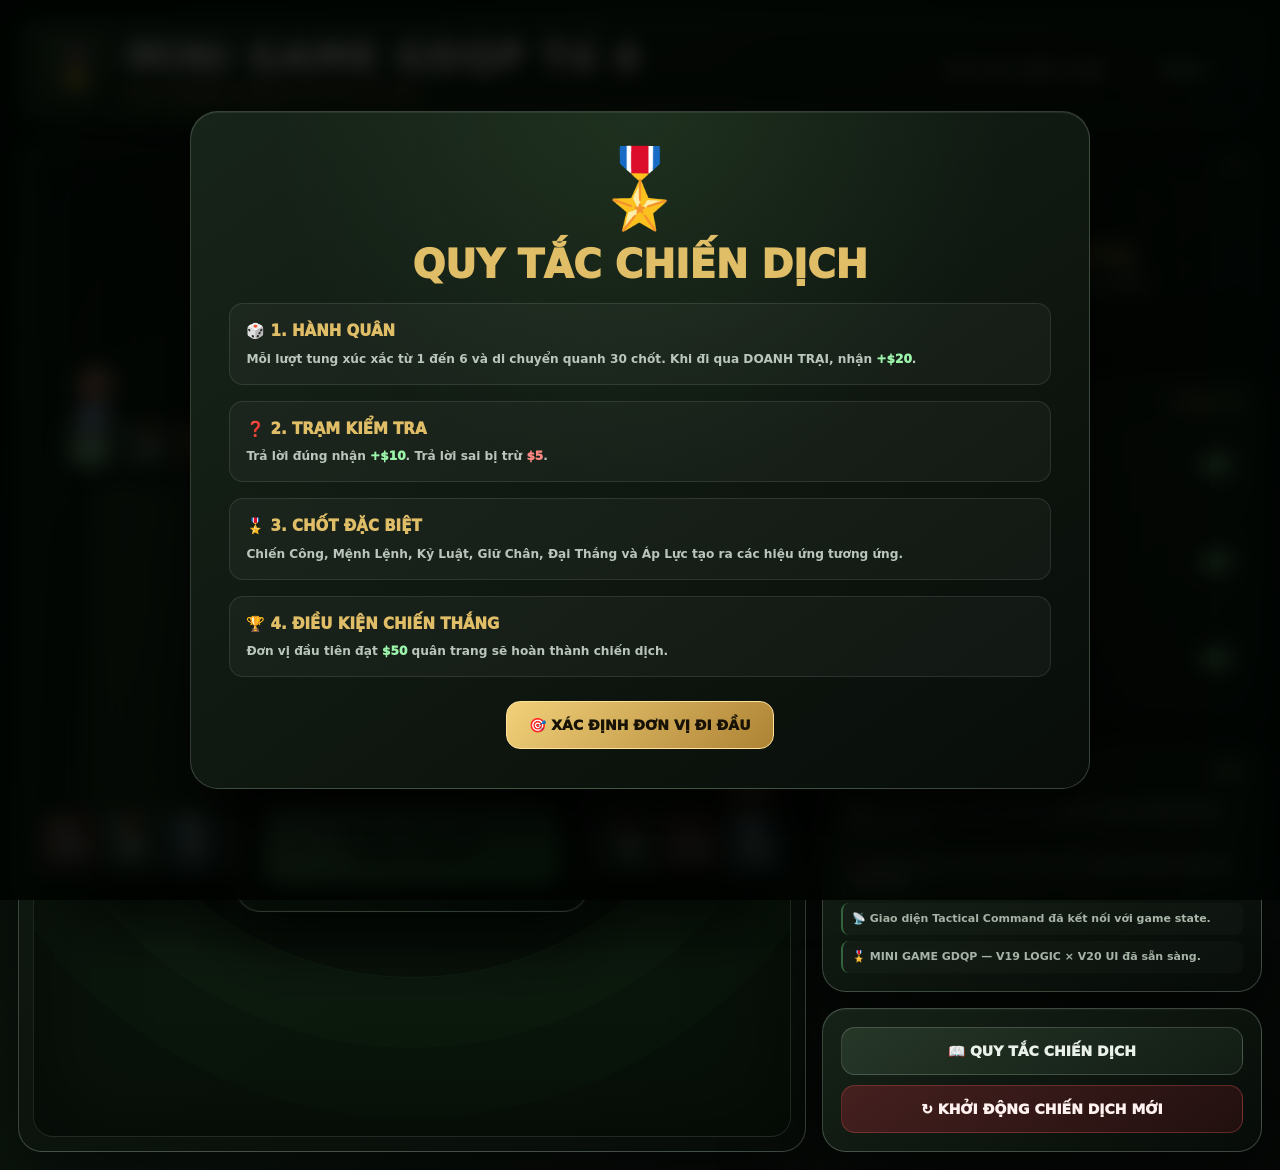
<file: V21.html>
<!DOCTYPE html>
<html lang="vi">
<head>
<meta charset="UTF-8">
<meta name="viewport" content="width=device-width,initial-scale=1,viewport-fit=cover">
<meta name="theme-color" content="#070c08">
<meta name="description" content="MINI GAME GDQP — V19 Logic + V20 Tactical UI">
<title>MINI GAME GDQP — V19 LOGIC × V20 UI</title>

<style>
:root{
  --bg:#050806;
  --bg2:#0a110b;
  --panel:#101a12;
  --panel2:#152218;
  --panel3:#1d2c1f;
  --olive:#607b48;
  --green:#63d17b;
  --steel:#b8c4bc;
  --sand:#e0bd67;
  --red:#e35b55;
  --blue:#6685ba;
  --cyan:#63d4c0;
  --purple:#a58be8;
  --pink:#e982c3;
  --white:#f5f8f2;
  --muted:#8e9e91;
  --border:rgba(220,240,222,.13);
  --border2:rgba(220,240,222,.24);
  --shadow:0 30px 90px rgba(0,0,0,.65);
}

*{box-sizing:border-box;-webkit-tap-highlight-color:transparent}

html,body{
  width:100%;
  min-height:100%;
  margin:0;
}

body{
  overflow-x:hidden;
  background:
    radial-gradient(circle at 50% 15%,rgba(65,105,62,.16),transparent 34%),
    radial-gradient(circle at 15% 90%,rgba(39,83,50,.13),transparent 30%),
    linear-gradient(135deg,#030503,#0a110b 45%,#050806);
  color:var(--white);
  font-family:Inter,system-ui,-apple-system,BlinkMacSystemFont,"Segoe UI",sans-serif;
  font-weight:700;
}

body::before{
  content:"";
  position:fixed;
  inset:0;
  pointer-events:none;
  opacity:.1;
  background-image:
    linear-gradient(rgba(255,255,255,.04) 1px,transparent 1px),
    linear-gradient(90deg,rgba(255,255,255,.04) 1px,transparent 1px);
  background-size:44px 44px;
  mask-image:linear-gradient(to bottom,black,transparent 95%);
}

button{font:inherit}
button:disabled{cursor:not-allowed}

.app{
  width:100%;
  min-height:100vh;
  padding:18px;
}

.header{
  width:100%;
  max-width:2400px;
  min-height:92px;
  margin:0 auto 16px;
  padding:18px 24px;
  display:flex;
  align-items:center;
  justify-content:space-between;
  gap:20px;
  border:1px solid var(--border2);
  border-radius:22px;
  background:linear-gradient(145deg,rgba(28,43,29,.97),rgba(8,14,9,.98));
  box-shadow:var(--shadow),inset 0 1px rgba(255,255,255,.07);
  position:relative;
  overflow:hidden;
}

.header::after{
  content:"";
  position:absolute;
  left:0;
  right:0;
  bottom:0;
  height:3px;
  background:linear-gradient(90deg,transparent,var(--green),var(--sand),var(--green),transparent);
}

.brand{
  display:flex;
  align-items:center;
  gap:18px;
  min-width:0;
}

.brand-emblem{
  width:66px;
  height:66px;
  flex:0 0 auto;
  display:grid;
  place-items:center;
  border-radius:18px;
  background:linear-gradient(145deg,#31462e,#111b12);
  border:2px solid rgba(213,184,107,.45);
  box-shadow:0 10px 30px rgba(0,0,0,.5),inset 0 1px rgba(255,255,255,.12);
  font-size:36px;
}

.brand-title h1{
  margin:0;
  font-size:clamp(27px,3vw,52px);
  line-height:1;
  letter-spacing:.045em;
  text-shadow:0 4px 18px #000;
}

.brand-title p{
  margin:8px 0 0;
  color:var(--sand);
  font-size:clamp(9px,1vw,16px);
  letter-spacing:.14em;
}

.header-right{
  display:flex;
  align-items:center;
  gap:12px;
  flex-wrap:wrap;
  justify-content:flex-end;
}

.badge{
  padding:13px 18px;
  border:1px solid var(--border2);
  border-radius:999px;
  background:rgba(4,9,5,.72);
  color:#dce7dc;
  font-size:clamp(11px,1vw,18px);
  letter-spacing:.07em;
  white-space:nowrap;
}

.badge.active{
  color:#071008;
  background:linear-gradient(135deg,#8de59c,#45b866);
  border-color:#9ef1aa;
  box-shadow:0 0 24px rgba(99,209,123,.35);
}

.layout{
  width:100%;
  max-width:2400px;
  margin:0 auto;
  display:grid;
  grid-template-columns:minmax(0,1fr) minmax(330px,440px);
  gap:16px;
}

.card{
  border:1px solid var(--border2);
  background:linear-gradient(145deg,rgba(22,35,24,.97),rgba(7,12,8,.98));
  box-shadow:var(--shadow),inset 0 1px rgba(255,255,255,.045);
  border-radius:24px;
}

.board-card{
  min-width:0;
  min-height:calc(100vh - 126px);
  padding:14px;
  display:flex;
}

.board-shell{
  width:100%;
  min-height:calc(100vh - 154px);
  border-radius:20px;
  position:relative;
  overflow:hidden;
  display:flex;
  align-items:center;
  justify-content:center;
  background:
    radial-gradient(circle at 50% 50%,rgba(95,135,72,.17),transparent 42%),
    linear-gradient(145deg,#0c150e,#071008);
  border:1px solid rgba(184,203,185,.12);
  box-shadow:inset 0 0 100px rgba(0,0,0,.48);
  perspective:1800px;
}

.board-shell::before{
  content:"";
  position:absolute;
  width:88%;
  aspect-ratio:1;
  border:1px solid rgba(99,209,123,.08);
  border-radius:50%;
  box-shadow:0 0 0 70px rgba(99,209,123,.018),0 0 0 140px rgba(99,209,123,.012);
  pointer-events:none;
}

.board{
  width:min(97vh,calc(100% - 20px));
  aspect-ratio:12 / 8;
  position:relative;
  display:grid;
  grid-template-columns:repeat(12,1fr);
  grid-template-rows:repeat(8,1fr);
  gap:clamp(4px,.4vw,8px);
  padding:clamp(7px,8vw,14px);
  transform:rotateX(17deg);
  transform-style:preserve-3d;
}

.board::before{
  content:"";
  position:absolute;
  inset:4%;
  border-radius:28px;
  transform:translateZ(-38px);
  background:linear-gradient(145deg,#253927,#101b12);
  border:2px solid rgba(211,231,210,.12);
  box-shadow:0 45px 65px rgba(0,0,0,.75),0 16px 0 #101810,0 22px 0 #080c08,inset 0 0 40px rgba(0,0,0,.7);
}

.board::after{
  content:"";
  position:absolute;
  inset:8%;
  pointer-events:none;
  border:1px solid rgba(213,184,107,.08);
  border-radius:20px;
  transform:translateZ(8px);
}

.center-dashboard{
  position:absolute;
  z-index:200;
  left:50%;
  top:50%;
  width:45%;
  min-width:310px;
  transform:translate(-50%,-50%) translateZ(38px);
  padding:clamp(16px,2vw,34px);
  text-align:center;
  border:1px solid rgba(213,230,214,.17);
  border-radius:24px;
  background:
    radial-gradient(circle at 50% 30%,rgba(67,112,66,.25),transparent 50%),
    linear-gradient(145deg,rgba(17,29,19,.97),rgba(4,9,5,.98));
  box-shadow:0 25px 60px rgba(0,0,0,.7),inset 0 1px rgba(255,255,255,.08),0 0 45px rgba(99,209,123,.08);
  backdrop-filter:blur(8px);
}

.radar{
  width:clamp(70px,7vw,120px);
  aspect-ratio:1;
  margin:0 auto 12px;
  border-radius:50%;
  position:relative;
  overflow:hidden;
  border:2px solid rgba(99,209,123,.55);
  background:
    radial-gradient(circle,transparent 19%,rgba(99,209,123,.05) 20%,transparent 21%),
    radial-gradient(circle,transparent 43%,rgba(99,209,123,.09) 44%,transparent 45%),
    radial-gradient(circle,transparent 67%,rgba(99,209,123,.11) 68%,transparent 69%),
    rgba(15,37,20,.65);
  box-shadow:0 0 25px rgba(99,209,123,.16);
}

.radar::before,.radar::after{
  content:"";
  position:absolute;
  inset:0;
  background:linear-gradient(90deg,transparent 49.5%,rgba(99,209,123,.25) 50%,transparent 50.5%);
}

.radar::after{transform:rotate(90deg)}

.radar-line{
  position:absolute;
  width:50%;
  height:2px;
  left:50%;
  top:50%;
  transform-origin:left center;
  background:linear-gradient(90deg,var(--green),transparent);
  animation:radarSweep 2.4s linear infinite;
  box-shadow:0 0 12px var(--green);
}

@keyframes radarSweep{to{transform:rotate(360deg)}}

.command-label{
  color:var(--sand);
  font-size:clamp(9px,.8vw,15px);
  letter-spacing:.16em;
}

.center-title{
  margin-top:7px;
  font-size:clamp(20px,2vw,38px);
  font-weight:1000;
  letter-spacing:.04em;
  text-shadow:0 5px 20px #000;
}

.center-subtitle{
  margin:8px auto 16px;
  max-width:800px;
  color:#aab7ac;
  font-size:clamp(10px,.8vw,16px);
  line-height:1.5;
}

.current-player{
  display:flex;
  align-items:center;
  justify-content:center;
  gap:8px;
  font-size:clamp(12px,1vw,19px);
}

.current-player strong{color:var(--green)}

.current-dot{
  width:14px;
  height:14px;
  border-radius:50%;
  background:var(--green);
  box-shadow:0 0 15px currentColor;
}

.current-status{
  margin-top:8px;
  color:var(--sand);
  font-size:clamp(11px,.9vw,17px);
}

.dashboard-score{
  margin:9px 0 4px;
  color:#a7f5b2;
  font-size:clamp(34px,4vw,76px);
  font-weight:1000;
  line-height:1;
  text-shadow:0 0 28px rgba(99,209,123,.28);
}

.dashboard-status{
  min-height:28px;
  color:#c1ccc2;
  font-size:clamp(11px,.85vw,17px);
}

.modifier-row{
  display:flex;
  justify-content:center;
  flex-wrap:wrap;
  gap:7px;
  margin:12px 0 0;
}

.modifier{
  padding:5px 9px;
  border-radius:999px;
  font-size:clamp(9px,.7vw,13px);
  border:1px solid rgba(255,255,255,.13);
  background:rgba(255,255,255,.05);
}

.modifier.good{color:#9cf4aa;border-color:rgba(99,209,123,.35)}
.modifier.bad{color:#ff9e96;border-color:rgba(227,91,85,.35)}
.modifier.gold{color:#f1d27a;border-color:rgba(224,189,103,.4)}
.modifier.purple{color:#c8b6ff;border-color:rgba(165,139,232,.4)}
.modifier.pink{color:#f0a7d7;border-color:rgba(233,130,195,.4)}
.modifier.orange{color:#ffb681;border-color:rgba(229,154,77,.4)}

.effect-banner{
  min-height:20px;
  margin-top:9px;
  color:var(--sand);
  font-size:clamp(10px,.8vw,15px);
}

.roll-button{
  width:100%;
  margin-top:15px;
  padding:clamp(14px,1.2vw,22px);
  border:2px solid #7adf8a;
  border-radius:16px;
  cursor:pointer;
  color:#061008;
  background:linear-gradient(135deg,#9aeea7,#46b967);
  font-size:clamp(15px,1.25vw,25px);
  font-weight:1000;
  letter-spacing:.035em;
  box-shadow:0 10px 25px rgba(0,0,0,.45),0 0 28px rgba(99,209,123,.18),inset 0 2px rgba(255,255,255,.45);
  transition:.15s ease;
}

.roll-button:hover:not(:disabled){transform:translateY(-2px);filter:brightness(1.08)}
.roll-button:active:not(:disabled){transform:translateY(1px) scale(.99)}
.roll-button:disabled{opacity:.42}

.tile{
  position:relative;
  min-width:0;
  min-height:0;
  z-index:3;
  display:flex;
  flex-direction:column;
  justify-content:center;
  align-items:center;
  padding:clamp(3px,.45vw,8px);
  border:1px solid rgba(238,248,238,.22);
  border-radius:clamp(7px,.7vw,14px);
  transform:translateZ(22px);
  transform-style:preserve-3d;
  background:linear-gradient(145deg,rgba(48,67,49,.98),rgba(17,26,18,.98));
  box-shadow:0 9px 0 rgba(4,8,4,.85),0 13px 15px rgba(0,0,0,.55),inset 0 1px rgba(255,255,255,.08);
  overflow:visible;
  transition:transform .25s ease,filter .25s ease,box-shadow .25s ease;
}

.tile:hover{filter:brightness(1.13)}

.tile-number{
  position:absolute;
  top:5px;
  left:7px;
  color:rgba(242,248,241,.75);
  font-size:clamp(8px,.65vw,14px);
  font-weight:1000;
}

.tile-icon{
  font-size:clamp(18px,1.55vw,34px);
  line-height:1;
  filter:drop-shadow(0 3px 4px rgba(0,0,0,.55));
}

.tile-label{
  margin-top:3px;
  text-align:center;
  color:#edf4ed;
  font-size:clamp(8px,.58vw,13px);
  font-weight:1000;
  line-height:1.05;
  text-shadow:0 2px 5px #000;
}

.tile-mini{
  margin-top:3px;
  text-align:center;
  color:#9cac9d;
  font-size:clamp(7px,.48vw,11px);
  line-height:1.05;
}

.tile-type-start{background:linear-gradient(145deg,#435f3c,#172619);border-color:rgba(99,209,123,.55)}
.tile-type-question{background:linear-gradient(145deg,#344c3b,#17251b);border-color:rgba(99,212,192,.32)}
.tile-type-reward{background:linear-gradient(145deg,#69572c,#292315);border-color:rgba(224,189,103,.4)}
.tile-type-event{background:linear-gradient(145deg,#2e5060,#172932);border-color:rgba(99,212,192,.32)}
.tile-type-penalty{background:linear-gradient(145deg,#592e2d,#241717);border-color:rgba(227,91,85,.36)}
.tile-type-jail{background:linear-gradient(145deg,#443447,#211923);border-color:rgba(165,139,232,.35)}
.tile-type-jackpot{background:linear-gradient(145deg,#6a4c22,#29200e);border-color:rgba(255,213,96,.55);animation:jackpotPulse 2s ease-in-out infinite}
.tile-type-collapse{background:linear-gradient(145deg,#50324b,#241724);border-color:rgba(233,130,195,.4);animation:collapsePulse 2.2s ease-in-out infinite}

@keyframes jackpotPulse{
  50%{box-shadow:0 9px 0 rgba(4,8,4,.85),0 13px 20px rgba(0,0,0,.55),0 0 22px rgba(255,206,75,.16),inset 0 1px rgba(255,255,255,.1)}
}
@keyframes collapsePulse{
  50%{box-shadow:0 9px 0 rgba(4,8,4,.85),0 13px 20px rgba(0,0,0,.55),0 0 22px rgba(165,139,232,.18),inset 0 1px rgba(255,255,255,.1)}
}

.tile.step-active{
  transform:translateZ(30px) translateY(-5px) scale(1.04);
  border-color:rgba(224,189,103,.7);
  box-shadow:0 0 0 2px rgba(224,189,103,.1),0 0 30px rgba(99,209,123,.3);
  z-index:60;
}

.tile.destination{
  transform:translateZ(36px) translateY(-7px) scale(1.08);
  border-color:#f5f6ef;
  box-shadow:0 0 0 3px rgba(255,255,255,.1),0 0 35px rgba(99,209,123,.45),0 0 60px rgba(213,184,107,.18);
  z-index:80;
  animation:destinationPulse 1s ease;
}

@keyframes destinationPulse{
  0%{transform:translateZ(5px) scale(1)}
  38%{transform:translateZ(35px) translateY(-9px) scale(1.11)}
  70%{transform:translateZ(25px) translateY(-3px) scale(1.05)}
  100%{transform:translateZ(36px) translateY(-7px) scale(1.08)}
}

.destination-label{
  position:absolute;
  left:50%;
  top:-20px;
  transform:translateX(-50%);
  padding:3px 8px;
  white-space:nowrap;
  border-radius:999px;
  color:#0d140e;
  background:linear-gradient(135deg,#e2c777,#a88a44);
  box-shadow:0 7px 20px rgba(0,0,0,.4);
  font-size:8px;
  font-weight:1000;
  z-index:100;
}

.pieces{
  position:absolute;
  left:2px;
  right:2px;
  bottom:2px;
  display:flex;
  flex-wrap:wrap;
  justify-content:center;
  gap:2px;
  z-index:70;
  pointer-events:none;
}

.piece{
  width:clamp(24px,2.8vw,42px);
  height:clamp(24px,2.8vw,42px);
  display:grid;
  place-items:center;
  border:2px solid #eef3ed;
  border-radius:50%;
  color:#fff;
  font-size:clamp(10px,1.2vw,17px);
  font-weight:1000;
  box-shadow:0 7px 16px rgba(0,0,0,.58),inset 0 2px 3px rgba(255,255,255,.25);
  animation:pieceAppear .3s ease;
}

.piece.p1{background:linear-gradient(145deg,#d9655e,#8e332f)}
.piece.p2{background:linear-gradient(145deg,#7191c9,#3f5f99)}
.piece.p3{background:linear-gradient(145deg,#65c984,#327b4c)}
.piece.active-piece{transform:scale(1.16);box-shadow:0 7px 16px rgba(0,0,0,.58),0 0 22px currentColor,inset 0 2px 3px rgba(255,255,255,.25)}

@keyframes pieceAppear{
  from{opacity:0;transform:scale(.35) translateY(16px)}
  to{opacity:1;transform:scale(1) translateY(0)}
}

.side{
  display:flex;
  flex-direction:column;
  gap: 16px;
  min-width:0;
}

.side-card{padding:18px}

.section-title{
  display:flex;
  align-items:center;
  justify-content:space-between;
  gap:10px;
  color:#dce8dd;
  font-size:clamp(15px,1.15vw,22px);
  letter-spacing:.04em;
  margin-bottom:15px;
}

.section-title span:last-child{color:var(--sand);font-size:.72em}

.dice-area{
  display:grid;
  grid-template-columns:150px 1fr;
  gap: 10px;
  align-items:center;
}

.dice-stage{
  height:150px;
  display:grid;
  place-items:center;
  perspective:800px;
}

.dice-cube{
  width:94px;
  height:94px;
  position:relative;
  transform-style:preserve-3d;
  transform:rotateX(-22deg) rotateY(30deg);
  transition:transform .7s cubic-bezier(.2,.8,.2,1);
}

.dice-cube.rolling{animation:cubeRoll .42s linear infinite}

@keyframes cubeRoll{
  0%{transform:rotateX(0) rotateY(0) rotateZ(0)}
  25%{transform:rotateX(90deg) rotateY(110deg) rotateZ(20deg)}
  50%{transform:rotateX(185deg) rotateY(205deg) rotateZ(-14deg)}
  75%{transform:rotateX(280deg) rotateY(315deg) rotateZ(18deg)}
  100%{transform:rotateX(360deg) rotateY(450deg) rotateZ(0)}
}

.dice-face,.big-dice-face{
  position:absolute;
  inset:0;
  display:grid;
  grid-template-columns:repeat(3,1fr);
  grid-template-rows:repeat(3,1fr);
  gap:6px;
  padding:13px;
  border:2px solid #e6eadf;
  border-radius:16px;
  background:linear-gradient(145deg,#f7f7ee,#cfd6c9);
  box-shadow:inset 0 0 18px rgba(0,0,0,.16),0 8px 22px rgba(0,0,0,.4);
  backface-visibility:hidden;
}

.dice-face.front{transform:translateZ(47px)}
.dice-face.back{transform:rotateY(180deg) translateZ(47px)}
.dice-face.right{transform:rotateY(90deg) translateZ(47px)}
.dice-face.left{transform:rotateY(-90deg) translateZ(47px)}
.dice-face.top{transform:rotateX(90deg) translateZ(47px)}
.dice-face.bottom{transform:rotateX(-90deg) translateZ(47px)}

.dice-pip,.big-pip,.mobile-pip{
  width:100%;
  height:100%;
  border-radius:50%;
  background:#28332b;
  opacity:0;
  transform:scale(.45);
  transition:.12s;
}

.dice-pip.active,.big-pip.active,.mobile-pip.active{
  opacity:1;
  transform:scale(1);
  box-shadow:0 0 7px rgba(0,0,0,.28);
}

.mobile-dice{display:none}

.dice-info strong{
  display:block;
  color:var(--sand);
  font-size:clamp(24px,2vw,38px);
}

.dice-info p{
  margin:6px 0 0;
  color:#a6b1a7;
  font-size:clamp(12px,1vw,17px);
  line-height:1.45;
}

.player-list{display:flex;flex-direction:column;gap:10px}

.player-row{
  position:relative;
  display:grid;
  grid-template-columns:50px minmax(0,1fr) auto;
  align-items:center;
  gap:11px;
  padding:12px;
  border-radius:15px;
  border:1px solid var(--border);
  background:rgba(255,255,255,.025);
  transition:.2s;
}

.player-row.active{
  border-color:rgba(99,209,123,.6);
  background:rgba(99,209,123,.08);
  box-shadow:0 0 22px rgba(99,209,123,.09);
}

.player-avatar{
  width:50px;
  height:50px;
  border-radius:13px;
  display:grid;
  place-items:center;
  font-size:28px;
  background:linear-gradient(145deg,#273729,#101710);
  border:2px solid currentColor;
}

.player-name{
  font-size:clamp(14px,1vw,19px);
  white-space:nowrap;
  overflow:hidden;
  text-overflow:ellipsis;
}

.player-meta{
  margin-top:4px;
  color:#92a094;
  font-size:clamp(10px,.75vw,14px);
}

.player-money{
  color:#9cf4aa;
  font-size:clamp(20px,1.6vw,30px);
  font-weight:1000;
}

.player-effects{
  grid-column:2/-1;
  display:flex;
  flex-wrap:wrap;
  gap:5px;
}

.effect-chip{
  padding:3px 7px;
  border-radius:999px;
  background:rgba(255,255,255,.055);
  color:#cbd5cc;
  font-size:10px;
  border:1px solid rgba(255,255,255,.08);
}

.log{
  max-height:275px;
  overflow:auto;
  display:grid;
  gap:6px;
  scrollbar-width:thin;
}

.log-item{
  padding:8px 9px;
  border-left:2px solid rgba(99,209,123,.4);
  border-radius:8px;
  background:rgba(255,255,255,.022);
  color:#aab7aa;
  font-size:11px;
  line-height:1.45;
}

.action-panel{display:grid;gap:10px;margin-top:auto}

.rules-button,.reset-button{
  width:100%;
  padding:15px;
  border-radius:14px;
  cursor:pointer;
  font-size:clamp(14px,1vw,19px);
  font-weight:1000;
  transition:.15s;
}

.rules-button{
  color:#eaf1ea;
  border:1px solid rgba(213,230,214,.2);
  background:linear-gradient(145deg,#263728,#121c14);
}

.reset-button{
  color:#fff1ef;
  border:1px solid rgba(227,91,85,.32);
  background:linear-gradient(145deg,#45201f,#21100f);
}

.rules-button:hover,.reset-button:hover{transform:translateY(-2px);filter:brightness(1.1)}

.modal-backdrop{
  position:fixed;
  z-index:3000;
  inset:0;
  display:grid;
  place-items:center;
  padding:20px;
  background:rgba(1,4,2,.82);
  backdrop-filter:blur(10px);
  opacity:0;
  visibility:hidden;
  transition:.2s;
}

.modal-backdrop.show{opacity:1;visibility:visible}

.modal{
  width:min(900px,96vw);
  max-height:90vh;
  overflow:auto;
  padding:clamp(24px,3vw,48px);
  border-radius:28px;
  border:1px solid rgba(218,238,219,.2);
  background:
    radial-gradient(circle at 50% 0,rgba(76,122,72,.2),transparent 45%),
    linear-gradient(145deg,#172419,#080d09);
  box-shadow:0 40px 100px rgba(0,0,0,.75),inset 0 1px rgba(255,255,255,.08);
  text-align:center;
  transform:translateY(15px) scale(.97);
  transition:.25s ease;
}

.modal-backdrop.show .modal{transform:none}

.modal-icon{
  font-size:clamp(48px,6vw,90px);
  line-height:1;
  margin-bottom:15px;
}

.modal-title{
  color:var(--sand);
  font-size:clamp(25px,3vw,48px);
  font-weight:1000;
}

.modal-description{
  margin:16px auto 0;
  color:#c2cdc3;
  font-size:clamp(15px,1.2vw,22px);
  line-height:1.55;
}

.question-box{
  margin-top:22px;
  padding:22px;
  border:1px solid rgba(255,255,255,.12);
  border-radius:18px;
  background:rgba(0,0,0,.18);
}

.question-text{
  font-size:clamp(19px,1.8vw,31px);
  line-height:1.35;
  color:#f3f6f1;
}

.answer-grid{
  display:grid;
  grid-template-columns:1fr 1fr;
  gap:12px;
  margin-top:20px;
}

.answer-button{
  min-height:78px;
  padding:14px;
  border-radius:15px;
  border:1px solid rgba(213,230,214,.17);
  color:#edf3ed;
  background:linear-gradient(145deg,#243427,#101710);
  cursor:pointer;
  font-size:clamp(14px,1.1vw,20px);
  line-height:1.3;
  text-align:left;
  transition:.15s;
}

.answer-button:hover:not(:disabled){
  border-color:var(--green);
  transform:translateY(-2px);
  background:linear-gradient(145deg,#2d4431,#152018);
}

.answer-button.correct{border-color:#8cf49a;background:linear-gradient(145deg,#285b35,#16321d)}
.answer-button.wrong{border-color:#ff8078;background:linear-gradient(145deg,#63302c,#301716)}

.modal-actions{
  display:flex;
  justify-content:center;
  gap:10px;
  flex-wrap:wrap;
  margin-top:24px;
}

.modal-button{
  min-width:200px;
  padding:15px 22px;
  border-radius:14px;
  cursor:pointer;
  color:#071008;
  background:linear-gradient(135deg,#98eda5,#48ba69);
  border:1px solid #a8f6b2;
  font-size:clamp(14px,1.05vw,19px);
  font-weight:1000;
}

.modal-button.secondary{color:#f1f5f0;background:linear-gradient(145deg,#2d3c2e,#141d15);border-color:rgba(255,255,255,.18)}
.modal-button.danger{color:#fff;background:linear-gradient(145deg,#913d38,#4a1e1c);border-color:#d85b54}
.modal-button.gold{color:#171205;background:linear-gradient(135deg,#f2d17a,#ad8234);border-color:#ffe39b}

.special-card{
  padding:16px;
  margin:16px 0;
  border-radius:14px;
  border:1px solid rgba(255,255,255,.1);
  background:rgba(255,255,255,.035);
  text-align:left;
}

.special-title{color:var(--sand);font-size:clamp(15px,1.1vw,21px);font-weight:1000}
.special-text{margin-top:6px;color:#bac6bc;font-size:clamp(12px,.95vw,17px);line-height:1.5}

.money{color:#9cf4aa;font-weight:1000}
.money-negative{color:#ff8982;font-weight:1000}

.winner-banner{
  padding:20px;
  border-radius:18px;
  margin-top:18px;
  background:radial-gradient(circle at center,rgba(99,209,123,.2),transparent 65%),rgba(99,209,123,.06);
  border:1px solid rgba(99,209,123,.4);
  color:#a7f5b2;
  font-size:clamp(20px,2vw,34px);
  font-weight:1000;
}

.random-arena{
  position:relative;
  width:210px;
  height:210px;
  margin:20px auto;
  display:grid;
  place-items:center;
}

.random-ring,.random-ring2,.random-ring3{
  position:absolute;
  inset:0;
  border-radius:50%;
  border:1px solid rgba(99,209,123,.2);
}

.random-ring{animation:ringSpin 2.2s linear infinite}
.random-ring2{inset:20px;border-color:rgba(224,189,103,.25);animation:ringSpin 1.7s linear infinite reverse}
.random-ring3{inset:40px;border-color:rgba(99,212,192,.22);animation:ringSpin 1.2s linear infinite}

@keyframes ringSpin{to{transform:rotate(360deg)}}

.random-player{
  width:82px;
  height:82px;
  display:grid;
  place-items:center;
  border-radius:50%;
  background:linear-gradient(145deg,#28382b,#0c130d);
  border:3px solid var(--green);
  box-shadow:0 0 35px rgba(99,209,123,.35);
  font-size:40px;
  z-index:2;
}

.random-player.spinning{animation:randomSpin .28s linear infinite}

@keyframes randomSpin{50%{transform:scale(1.08) rotate(8deg)}}

.random-name{font-size:clamp(22px,2.5vw,38px);color:var(--green);font-weight:1000}
.random-sub{margin-top:8px;color:#a5b1a6}

.dice-overlay{
  position:fixed;
  z-index:2500;
  inset:0;
  display:grid;
  place-items:center;
  align-content:center;
  gap:20px;
  background:rgba(1,4,2,.92);
  backdrop-filter:blur(9px);
  opacity:0;
  visibility:hidden;
  transition:.25s;
}

.dice-overlay.show{opacity:1;visibility:visible}

.dice-overlay-caption{
  color:var(--sand);
  font-size:clamp(18px,2vw,34px);
  letter-spacing:.08em;
  text-align:center;
}

.big-dice-wrap{
  width:260px;
  height:260px;
  display:grid;
  place-items:center;
  perspective:1200px;
  position:relative;
}

.big-dice-shadow{
  position:absolute;
  width:190px;
  height:45px;
  bottom:12px;
  border-radius:50%;
  background:rgba(0,0,0,.65);
  filter:blur(16px);
}

.big-dice{
  width:170px;
  height:170px;
  position:relative;
  transform-style:preserve-3d;
}

.big-dice-face{padding:22px;gap:10px;border-width:4px;border-radius:27px}
.big-dice-face.front{transform:translateZ(85px)}
.big-dice-face.back{transform:rotateY(180deg) translateZ(85px)}
.big-dice-face.right{transform:rotateY(90deg) translateZ(85px)}
.big-dice-face.left{transform:rotateY(-90deg) translateZ(85px)}
.big-dice-face.top{transform:rotateX(90deg) translateZ(85px)}
.big-dice-face.bottom{transform:rotateX(-90deg) translateZ(85px)}
.big-dice.rolling{animation:diceRoll 1s cubic-bezier(.18,.76,.24,1) infinite}

@keyframes diceRoll{to{transform:rotateX(720deg) rotateY(1080deg) rotateZ(540deg)}}

.big-dice-number{
  min-width:100px;
  text-align:center;
  color:#a9f4b3;
  font-size:clamp(54px,6vw,100px);
  line-height:1;
  font-weight:1000;
  text-shadow:0 0 35px rgba(99,209,123,.35);
}

.big-dice-subtitle{color:#c3cec5;font-size:clamp(14px,1.3vw,24px)}

.roll-preview{
  position:fixed;
  z-index:2400;
  left:50%;
  bottom:25px;
  transform:translate(-50%,20px);
  padding:13px 22px;
  border-radius:999px;
  color:#071008;
  background:linear-gradient(135deg,#b4f4bd,#62cf79);
  border:2px solid #d5ffda;
  box-shadow:0 12px 35px rgba(0,0,0,.5),0 0 28px rgba(99,209,123,.25);
  font-size:clamp(14px,1.1vw,21px);
  opacity:0;
  pointer-events:none;
  transition:.25s ease;
}

.roll-preview.show{opacity:1;transform:translate(-50%,0)}

.toast-container{
  position:fixed;
  left:50%;
  bottom:22px;
  z-index:5000;
  width:min(520px,calc(100% - 30px));
  transform:translateX(-50%);
  display:grid;
  gap:8px;
  pointer-events:none;
}

.toast{
  padding:13px 17px;
  border-radius:14px;
  border:1px solid rgba(99,209,123,.32);
  background:rgba(14,25,16,.97);
  box-shadow:0 12px 30px rgba(0,0,0,.5);
  color:#fff;
  text-align:center;
  font-size:clamp(13px,1vw,18px);
  animation:toastIn .25s ease forwards;
}

@keyframes toastIn{
  from{opacity:0;transform:translateY(15px) scale(.96)}
  to{opacity:1;transform:none}
}

.confetti-container{
  position:fixed;
  inset:0;
  z-index:4500;
  pointer-events:none;
  overflow:hidden;
}

.confetti{
  position:absolute;
  width:9px;
  height:15px;
  top:-30px;
  animation:confettiFall linear forwards;
}

@keyframes confettiFall{
  to{
    transform:translate3d(var(--x),110vh,0) rotate(var(--r));
    opacity:0;
  }
}

@media(max-width:1200px){
  .layout{grid-template-columns:1fr}
  .board-card{min-height:auto}
  .board-shell{min-height:auto;padding:20px 0}
  .board{width:min(94vw,1000px)}
  .side{display:grid;grid-template-columns:1fr 1fr}
  .action-panel{grid-column:1/-1}
}

@media(max-width:700px){
  .app{padding:8px}
  .header{padding:12px;border-radius:15px;flex-direction:column;align-items:stretch}
  .brand{gap:10px}
  .brand-emblem{width:50px;height:50px;font-size:28px}
  .header-right{justify-content:stretch}
  .badge{flex:1;text-align:center;padding:9px}
  .board-card{padding:6px;border-radius:15px}
  .board-shell{overflow:auto;justify-content:flex-start;padding:20px 8px 34px}
  .board{flex:none;width:760px;transform:none}
  .center-dashboard{min-width:280px}
  .side{display:flex}
  .dice-area{grid-template-columns:120px 1fr}
  .answer-grid{grid-template-columns:1fr}
  .modal{padding:20px 15px;max-height:94vh}
  .roll-preview{bottom:12px}
}

@media(prefers-reduced-motion:reduce){
  *,*::before,*::after{
    animation-duration:.001ms!important;
    animation-iteration-count:1!important;
    transition-duration:.001ms!important;
  }
}
</style>
</head>

<body>
<div class="app">

<header class="header">
  <div class="brand">
    <div class="brand-emblem">🎖️</div>
    <div class="brand-title">
      <h1>MINI GAME GDQP Tổ 4</h1>
      <p>Cre: HOÀNG QUÂN STT:34 và Tổ 4</p>
    </div>
  </div>
  <div class="header-right">
    <div class="badge" id="turnBadge">CHỜ XÁC ĐỊNH LƯỢT</div>
    <div class="badge">VÒNG <span id="roundNumber">1</span></div>
  </div>
</header>

<main class="layout">

<section class="card board-card">
  <div class="board-shell">
    <div id="board" class="board">
      <div class="center-dashboard">
        <div class="radar"><div class="radar-line"></div></div>
        <div class="command-label">COMMAND CENTER • GDQP • TỔ 4</div>
        <div class="center-title">CHIẾN DỊCH HUẤN LUYỆN</div>
        <div class="center-subtitle">
          HÀNH QUÂN QUA 30 CHỐT • TÍCH LŨY QUÂN TRANG • ĐẠT MỐC $100
        </div>

        <div class="current-player">
          <span id="currentPlayerDot" class="current-dot"></span>
          LƯỢT ĐƠN VỊ:
          <strong id="currentPlayerName">Đang xác định...</strong>
        </div>

        <div id="currentPlayerStatus" class="current-status">
          🎯 CHỜ XÁC ĐỊNH ĐƠN VỊ ĐI ĐẦU
        </div>

        <div id="currentPlayerScore" class="dashboard-score">$0</div>
        <div id="dashboardStatus" class="dashboard-status">
          Hệ thống đang chuẩn bị chiến dịch.
        </div>
        <div id="modifierRow" class="modifier-row"></div>
        <div id="effectBanner" class="effect-banner"></div>

        <button id="rollButton" class="roll-button" type="button" disabled>
          🎲 TUNG XÚC XẮC — HÀNH QUÂN
        </button>
      </div>
    </div>
  </div>
</section>

<aside class="side">

<section class="card side-card">
  <div class="section-title">
    <span>🎲 XÚC XẮC CHIẾN THUẬT</span>
    <span>1–6</span>
  </div>
  <div class="dice-area">
    <div class="dice-stage">
      <div id="diceCube" class="dice-cube">
        <div class="dice-face front"></div>
        <div class="dice-face back"></div>
        <div class="dice-face right"></div>
        <div class="dice-face left"></div>
        <div class="dice-face top"></div>
        <div class="dice-face bottom"></div>
      </div>
    </div>
    <div id="mobileDice" class="mobile-dice"></div>
    <div class="dice-info">
      <strong id="diceValueText">Sẵn sàng</strong>
      <p id="diceHelpText">Chờ lệnh hành quân.</p>
    </div>
  </div>
</section>

<section class="card side-card">
  <div class="section-title">
    <span>🪖 DANH SÁCH ĐƠN VỊ</span>
    <span>3 TỔNG TÀI</span>
  </div>
  <div id="playerList" class="player-list"></div>
</section>

<section class="card side-card">
  <div class="section-title">
    <span>📡 NHẬT KÝ CHIẾN DỊCH</span>
    <span>LIVE</span>
  </div>
  <div id="eventLog" class="log"></div>
</section>

<section class="card side-card action-panel">
  <button id="rulesButton" class="rules-button" type="button">📖 QUY TẮC CHIẾN DỊCH</button>
  <button id="resetButton" class="reset-button" type="button">↻ KHỞI ĐỘNG CHIẾN DỊCH MỚI</button>
</section>

</aside>
</main>
</div>

<div id="modalBackdrop" class="modal-backdrop" role="dialog" aria-modal="true" aria-hidden="true">
  <div id="modal" class="modal"></div>
</div>

<div id="diceOverlay" class="dice-overlay" aria-hidden="true">
  <div id="diceOverlayCaption" class="dice-overlay-caption">🎲 ĐANG TUNG XÚC XẮC CHIẾN THUẬT</div>
  <div class="big-dice-wrap">
    <div class="big-dice-shadow"></div>
    <div id="bigDice" class="big-dice">
      <div class="big-dice-face front"></div>
      <div class="big-dice-face back"></div>
      <div class="big-dice-face right"></div>
      <div class="big-dice-face left"></div>
      <div class="big-dice-face top"></div>
      <div class="big-dice-face bottom"></div>
    </div>
  </div>
  <div id="bigDiceNumber" class="big-dice-number">?</div>
  <div id="bigDiceSubtitle" class="big-dice-subtitle">Chờ kết quả...</div>
</div>

<div id="rollPreview" class="roll-preview">
  🎯 Đơn vị sẽ hành quân tới <strong id="rollPreviewText">ô ?</strong>
</div>

<div id="toastContainer" class="toast-container" aria-live="polite"></div>
<div id="confettiContainer" class="confetti-container"></div>

<script>
"use strict";

const CONTENT={
  GAME_NAME:"MINI GAME GDQP",
  TEAM_NAME:"Mini Game QDQP của Tổ 4",

  PLAYERS:[
    {name:"Tổng Tài 1",short:"TT1",color:"#d85b54",face:"🪖"},
    {name:"Tổng Tài 2",short:"TT2",color:"#6685ba",face:"🎖️"},
    {name:"Tổng Tài 3",short:"TT3",color:"#54ad70",face:"🐺"}
  ],

  QUESTIONS:[
    {
      question:"Có bao nhiêu phương thức tuyển sinh của các trường công an nhân dân Việt Nam?",
      answers:["2","3","4","5"],correct:1
    },
    {
      question:"Tính đến năm dự tuyển, Học sinh Trường Văn hóa và công dân thường trú tại địa phương nơi đăng ký sơ tuyển không quá bao nhiêu tuổi? (không tính trường hợp là người dân tộc thiểu số)",
      answers:["22","25","30","18"],correct:0
    },
    {
      question:"Đâu là nguồn thông tin chính thống, đáng tin cậy nhất để học sinh lớp 12 tra cứu thông tin tuyển sinh vào các trường Quân đội, Công an?",
      answers:[
        "Bài đăng trên các hội nhóm, diễn đàn không rõ danh tính trên mạng xã hội.",
        "Cổng thông tin điện tử của Bộ Quốc phòng, Bộ Công an và các trường, cơ quan tuyển sinh địa phương.",
        "Lời giới thiệu từ các dịch vụ môi giới \"chạy trường\", \"bao đậu\" bên ngoài.",
        "Các trang tin tức giải trí trực tuyến."
      ],correct:1
    },
    {
      question:"Đối tượng tuyển sinh trình độ đại học hệ chính quy bao gồm những ai?",
      answers:[
        "Công dân thường trú tại địa phương nơi đăng ký sơ tuyển",
        "Học sinh Trường Văn hóa (T11) và một số đối tượng khác",
        "Mọi người",
        "Cả công dân và học sinh"
      ],correct:3
    },
    {
      question:"Khi thực hiện định hướng nghề nghiệp quân sự, công an cho con em, gia đình cần dựa trên nguyên tắc chủ yếu nào?",
      answers:[
        "Ép buộc con em phải theo học bằng mọi giá kể cả khi không đủ tiêu chuẩn.",
        "Giáo dục truyền thống gia đình, động viên và định hướng dựa trên năng lực, sự tự nguyện của học sinh.",
        "Chỉ quan tâm đến chế độ đãi ngộ kinh tế mà không cần xem xét lý lịch chính trị.",
        "Cho con em tự do đăng ký xét tuyển mà không cần qua các bước sơ tuyển."
      ],correct:1
    },
    {
      question:"Đối tượng nào sau đây không thuộc diện tuyển sinh đào tạo đại học chính quy tuyển mới vào các trường Công an nhân dân?",
      answers:[
        "Chiến sĩ nghĩa vụ Công an nhân dân tại ngũ",
        "Công dân hoàn thành nghĩa vụ tham gia CAND hoặc nghĩa vụ quân sự.",
        "Học sinh tốt nghiệp trung học phổ thông hoặc tương đương.",
        "Công dân đã quá 30 tuổi và không công tác trong lực lượng vũ trang."
      ],correct:3
    },
    {
      question:"Chỉ số BMI mà thí sinh cần đạt là bao nhiêu?",
      answers:["Từ 20 đến 30","Từ 18,5 đến 30","Từ 18,5 đến dưới 30","Từ 20 đến 35"],correct:2
    },
    {
      question:"Học viện nào sau đây không thuộc hệ thống các học viện, trường đại học của Công an nhân dân Việt Nam?",
      answers:[
        "Học viện An ninh nhân dân",
        "Học viện Cảnh sát nhân dân",
        "Học viện Chính trị Công an nhân dân.",
        "Học viện Kỹ thuật Quân sự"
      ],correct:3
    },
    {
      question:"Trường đại học nào sau đây của lực lượng Công an nhân dân có trụ sở chính đóng tại khu vực phía Nam?",
      answers:[
        "Trường Đại học An ninh nhân dân.",
        "Trường Đại học Phòng cháy chữa cháy.",
        "Trường Đại học Kĩ thuật - Hậu cần Công an nhân dân.",
        "Học viện Chính trị Công an nhân dân."
      ],correct:0
    },
    {
      question:"Cơ quan nào chịu trách nhiệm tổ chức đăng ký, sơ tuyển, hướng dẫn thủ tục và cung cấp thông tin tuyển sinh quân sự, công an công khai tại địa phương cho học sinh?",
      answers:[
        "Ban Chỉ huy quân sự và Công an cấp huyện (hoặc tương đương).",
        "Sở Giáo dục và Đào tạo tỉnh.",
        "Ủy ban nhân dân cấp xã.",
        "Trung tâm Giáo dục nghề nghiệp - Giáo dục thường xuyên."
      ],correct:0
    },
    {
      question:"Trường hợp nào thí sinh có thể được xem xét tuyển chọn thực hiện nghĩa vụ Công An Nhân Dân?",
      answers:[
        "Hình xăm không quá 2 cm², không quá 1 hình và không phản cảm, hoặc đã tẩy xóa",
        "Có vết trổ, hình xăm hoặc phun xăm trên da",
        "Hình xăm ở vị trí lộ diện nếu có nội dung phản cảm, bạo lực, kích động tình dục, chống đối chế độ… hoặc có kích thước lớn",
        "Tất cả phương án trên"
      ],correct:0
    },
    {
      question:"Trong công tác định hướng nghề nghiệp, nhà trường phổ thông có vai trò, trách nhiệm nào sau đây?",
      answers:[
        "Tổ chức khám sức khỏe nghĩa vụ và cấp giấy chứng nhận sơ tuyển cho học sinh.",
        "Quyết định thay học sinh việc chọn trường quân đội hay công an để nộp hồ sơ.",
        "Tổ chức các hoạt động tư vấn, hướng nghiệp, lồng ghép nội dung trong môn học GDQP-AN.",
        "Tổ chức kỳ thi đánh giá năng lực riêng cho các trường Công an, Quân đội."
      ],correct:2
    },
    {
      question:"Việc định hướng nghề nghiệp quân sự, công an cho học sinh phổ thông là trách nhiệm phối hợp của những chủ thể nào?",
      answers:[
        "Chỉ riêng bản thân học sinh và giáo viên chủ nhiệm.",
        "Gia đình, nhà trường phổ thông và cơ quan tuyển sinh của quân đội, công an.",
        "Các trung tâm môi giới việc làm và các hội nhóm trên mạng xã hội.",
        "Ủy ban nhân dân cấp tỉnh và Tổng cục Thống kê."
      ],correct:1
    },
    {
      question:"Quy trình bắt buộc và quan trọng đầu tiên đối với mọi thí sinh muốn đăng ký xét tuyển vào các trường Công an nhân dân là gì?",
      answers:[
        "Đăng ký trực tuyến trên cổng thông tin toàn quốc mà không cần qua địa phương.",
        "Tiến hành sơ tuyển tại Công an cấp huyện nơi đăng ký thường trú.",
        "Nộp hồ sơ trực tiếp tại các trường Đại học, Học viện Công an.",
        "Chỉ cần tham gia kỳ thi tốt nghiệp THPT và chọn nguyện vọng."
      ],correct:1
    },
    {
      question:"Mục tiêu cơ bản trong nội dung đào tạo tại các trường Công an nhân dân là trang bị cho học viên những kiến thức, kỹ năng nào?",
      answers:[
        "Kiến thức chuyên sâu về tác chiến phòng thủ lãnh thổ và chiến tranh nhân dân.",
        "Kiến thức về lĩnh vực kinh tế, quản trị kinh doanh và khởi nghiệp công nghệ.",
        "Kiến thức về chính trị, pháp luật, nghiệp vụ công an, quân sự, võ thuật và kĩ năng đặc thù.",
        "Kiến thức về ngoại giao quốc tế và kỹ thuật công nghiệp nặng."
      ],correct:2
    }
  ],

  REWARDS:[
    {title:"🎖️ NHẬN HUÂN CHƯƠNG",text:"Thành tích huấn luyện xuất sắc được ghi nhận. Nhận ngẫu nhiên từ 1 đến 50 USD quân trang.",type:"randomMoney"},
    {title:"⭐ THƯỞNG THÀNH TÍCH",text:"Hoàn thành nhiệm vụ vượt yêu cầu. Nhận ngẫu nhiên từ 10 đến 30 USD.",type:"randomMoneyRange",min:10,max:30},
    {title:"🏅 HOÀN THÀNH XUẤT SẮC DIỄN TẬP",text:"Đơn vị hoàn thành xuất sắc nhiệm vụ diễn tập. Nhận ngay 20 USD.",type:"money",amount:20},
    {title:"🥫 TIẾP TẾ QUÂN LƯƠNG",text:"Kho tiếp tế vừa chuyển thêm vật tư. Nhận 8 USD.",type:"money",amount:8},
    {title:"⚡ LỆNH HÀNH QUÂN KHẨN",text:"Nhiệm vụ được hoàn thành trước thời hạn. Bạn được quyền đi thêm 1 lượt.",type:"extraTurn"}
  ],

  PENALTIES:[
    {title:"📋 VI PHẠM KỶ LUẬT",text:"Báo cáo vi phạm kỷ luật được ghi nhận. Đơn vị bị trừ ngẫu nhiên từ 1 đến 50 USD.",type:"randomLoss"},
    {title:"⏰ ĐI TRỄ GIỜ NGHIÊM HUẤN",text:"Không có mặt đúng giờ theo hiệu lệnh. Bị phạt 10 USD.",type:"money",amount:10},
    {title:"🥾 HÀNH QUÂN KHÔNG ĐẠT",text:"Nhiệm vụ hành quân không đạt yêu cầu. Bị trừ 10 USD.",type:"money",amount:10},
    {title:"📉 VI PHẠM ĐIỀU LỆNH",text:"Không chấp hành đầy đủ điều lệnh. Bạn mất lượt kế tiếp.",type:"skip"},
    {title:"🧹 TRỰC BAN BỔ SUNG",text:"Bạn phải thực hiện nhiệm vụ bổ sung. Mất 1 lượt.",type:"skip"},
    {title:"🗺️ HÀNH QUÂN THẤT BẠI",text:"Đội hình bị lạc hướng. Bạn phải lùi 2 ô.",type:"moveBack",amount:2},
    {title:"🧱 SAI QUY TRÌNH",text:"Sai sót trong quy trình hành quân khiến đơn vị phải lùi 3 ô.",type:"moveBack",amount:3},
    {title:"💗 NHƯỜNG AURA",text:"Lượt kế tiếp nếu vào ô Câu hỏi, quyền trả lời được chuyển cho người kế bên.",type:"aura"},
    {title:"🎲 XÚC XẮC RỈ SÉT",text:"Trong 2 lượt tới, mỗi lần tung chỉ được tiến tối đa 1 ô.",type:"rust"},
    {title:"🧡 LỜI NGUYỀN NHÂN PHẨM",text:"Hiệu ứng khiến một phần tổn thất được các đơn vị khác gánh thay.",type:"curse"}
  ],

  EVENTS:[
    {title:"💰 TIẾP VIỆN",text:"Một nguồn tiếp tế bất ngờ vừa được điều đến.",effect:"money",amount:15},
    {title:"🎶 TÀI NĂNG TRẺ",text:"Bạn vừa nhận được quyền mời bạn TẤN VIỆT hát 1 đoạn điệp khúc trong bài hát bất kỳ.",effect:"money",amount:5},
    {title:"🗺️ MẤT PHƯƠNG HƯỚNG",text:"Đội hình bị mất phương hướng. Lùi 2 ô.",effect:"moveBack",amount:2},
    {title:"🏃 HÀNH QUÂN VƯỢT TỐC",text:"Đội hình phải lùi 3 ô.",effect:"moveBack",amount:3},
    {title:"📡 GỬI NHẦM TÍN HIỆU",text:"Tín hiệu được gửi nhầm vào kênh chỉ huy. Bay 10 USD.",effect:"loss",amount:10},
    {title:"⚫⚪ ĐỔI TRẮNG THAY ĐEN",text:"Hai đơn vị đổi toàn bộ quân trang cho nhau.",effect:"swapMoney"},
    {title:"📊 HIỆU SUẤT VƯỢT MỨC",text:"Thành tích huấn luyện vượt mục tiêu. Nhận 25 USD.",effect:"money",amount:25},
    {title:"⚡ HÀNH QUÂN KHẨN",text:"Bộ chỉ huy cho phép đơn vị hành quân thêm một lượt.",effect:"extraTurn"}
  ],

  JAIL_REASONS:[
    {title:"💸 VI PHẠM QUY ĐỊNH TÀI CHÍNH",text:"Bạn bị phát hiện nhận phong bì để ưu tiên xử lý một hồ sơ."},
    {title:"🖥️ CAN THIỆP HỆ THỐNG",text:"Camera an ninh ghi nhận bạn cố tình can thiệp trái phép vào dữ liệu."},
    {title:"📄 GIẢ MẠO CHỨNG TỪ",text:"Một bộ hồ sơ có chữ ký bất thường bị truy ngược về bạn."},
    {title:"💰 THAM Ô QUỸ",text:"Một khoản tiền trong quỹ bị thiếu và dữ liệu kiểm kê dẫn đến bạn."},
    {title:"🔐 TIẾT LỘ THÔNG TIN",text:"Bạn bị bắt vì làm lộ tài liệu nội bộ mật."},
    {title:"🎭 GIẢ DANH CẤP TRÊN",text:"Bạn bị phát hiện sử dụng danh nghĩa cấp trên để thực hiện một giao dịch."},
    {title:"📦 BIỂN THỦ TÀI SẢN",text:"Một số tài sản biến mất và dữ liệu kiểm kê dẫn đến bạn."},
    {title:"⚠️ VI PHẠM QUY TRÌNH",text:"Bạn cố tình bỏ qua quy trình kiểm soát bắt buộc để hoàn thành mục tiêu."}
  ]
};

const CONFIG={
  BOARD_SIZE:30,
  PLAYER_COUNT:3,
  START_MONEY:0,
  CORRECT_MONEY:10,
  WRONG_MONEY:5,
  MIN_MONEY:0,
  MOVE_STEP_DELAY:480,
  DICE_TICK:110,
  DICE_DURATION:2160,
  DICE_FINAL_HOLD:650,
  DESTINATION_HOLD:850,
  START_BONUS:20,
  WIN_MONEY:50,
  JAIL_RELEASE_COST:15,
  MEGA_JACKPOT_CHANCE:.13,
  MENTAL_COLLAPSE_CHANCE:.13,
  JACKPOT_REWARD_BONUS:.36,
  JACKPOT_PENALTY_REDUCTION:.20,
  COLLAPSE_REWARD_REDUCTION:.36,
  COLLAPSE_PENALTY_INCREASE:.20,
  RUSTY_TURNS:2,
  AURA_TURNS:1,
  CURSE_TURNS:3,
  CURSE_RATE:.20
};

const BOARD_LAYOUT=[
  "start","question","reward","event","question","penalty",
  "jail","reward","event","question","penalty","jackpot",
  "reward","question","event","penalty","question","reward",
  "event","penalty","question","collapse","reward","event",
  "penalty","question","reward","event","question","penalty"
];

const TILE_META={
  start:{label:"DOANH TRẠI",icon:"🚩",mini:"+$20 / vòng"},
  question:{label:"KIỂM TRA",icon:"❓",mini:"+$10 / -$5"},
  reward:{label:"CHIẾN CÔNG",icon:"🎖️",mini:"Phần thưởng"},
  event:{label:"MỆNH LỆNH",icon:"📡",mini:"Bất ngờ"},
  penalty:{label:"KỶ LUẬT",icon:"⚠️",mini:"Cẩn thận"},
  jail:{label:"GIỮ CHÂN",icon:"⛓️",mini:"1 hoặc 6 để thoát"},
  jackpot:{label:"ĐẠI THẮNG",icon:"🎰",mini:"13% • +36%"},
  collapse:{label:"ÁP LỰC",icon:"🧠",mini:"13% • ±36%"}
};

let players=[];
let currentPlayerIndex=0;
let isRolling=false;
let modalOpen=false;
let currentQuestion=null;
let currentQuestionAnswers=[];
let currentRound=1;
let gameEnded=false;
let moveAnimationRunning=false;
let pendingExtraTurn=false;
let startPlayerChosen=false;
let turnNumber=0;
let lastDiceValue=0;
let lastDestination=-1;
let startRandomizerRunning=false;

const $=id=>document.getElementById(id);

const boardElement=$("board");
const rollButton=$("rollButton");
const resetButton=$("resetButton");
const rulesButton=$("rulesButton");
const diceCube=$("diceCube");
const mobileDice=$("mobileDice");
const diceValueText=$("diceValueText");
const diceHelpText=$("diceHelpText");
const playerListElement=$("playerList");
const eventLogElement=$("eventLog");
const currentPlayerNameElement=$("currentPlayerName");
const currentPlayerScoreElement=$("currentPlayerScore");
const currentPlayerDotElement=$("currentPlayerDot");
const currentPlayerStatusElement=$("currentPlayerStatus");
const dashboardStatusElement=$("dashboardStatus");
const modifierRow=$("modifierRow");
const effectBanner=$("effectBanner");
const roundNumberElement=$("roundNumber");
const turnBadge=$("turnBadge");
const modalBackdrop=$("modalBackdrop");
const modalElement=$("modal");
const toastContainer=$("toastContainer");
const confettiContainer=$("confettiContainer");
const diceOverlay=$("diceOverlay");
const bigDice=$("bigDice");
const bigDiceNumber=$("bigDiceNumber");
const bigDiceSubtitle=$("bigDiceSubtitle");
const diceOverlayCaption=$("diceOverlayCaption");
const rollPreview=$("rollPreview");
const rollPreviewText=$("rollPreviewText");

function wait(ms){return new Promise(resolve=>setTimeout(resolve,ms))}
function randomInt(min,max){return Math.floor(Math.random()*(max-min+1))+min}
function randomItem(array){return array&&array.length?array[Math.floor(Math.random()*array.length)]:null}
function formatMoney(value){return `$${Math.max(CONFIG.MIN_MONEY,Math.round(value))}`}
function escapeHtml(value){
  return String(value)
    .replaceAll("&","&amp;")
    .replaceAll("<","&lt;")
    .replaceAll(">","&gt;")
    .replaceAll('"',"&quot;")
    .replaceAll("'","&#039;");
}

const DICE_PATTERNS={
  1:[4],
  2:[0,8],
  3:[0,4,8],
  4:[0,2,6,8],
  5:[0,2,4,6,8],
  6:[0,2,3,5,6,8]
};

function createPips(container){
  container.innerHTML="";
  for(let i=0;i<9;i++){
    const pip=document.createElement("span");
    pip.className=container.classList.contains("big-dice-face")
      ?"big-pip"
      :container.classList.contains("mobile-dice")
        ?"mobile-pip"
        :"dice-pip";
    container.appendChild(pip);
  }
}

function setupDiceFaces(){
  document.querySelectorAll(".dice-face,.big-dice-face").forEach(createPips);
  createPips(mobileDice);
  renderDiceValue(0);
}

function paintPips(container,value){
  container.querySelectorAll(".dice-pip,.big-pip,.mobile-pip").forEach((pip,index)=>{
    pip.classList.toggle("active",Boolean(DICE_PATTERNS[value]?.includes(index)));
  });
}

function renderDiceValue(value){
  document.querySelectorAll(".dice-face,.big-dice-face").forEach(face=>paintPips(face,value));
  paintPips(mobileDice,value);

  diceValueText.textContent=value?"KẾT QUẢ "+value:"Sẵn sàng";
  diceHelpText.textContent=value
    ?`Tiến ${value} chốt nếu không có hiệu ứng đặc biệt.`
    :"Chờ lệnh hành quân.";
  bigDiceNumber.textContent=value?String(value):"?";
}

function getDiceRotation(value){
  return {
    1:"rotateX(0deg) rotateY(0deg) rotateZ(0deg)",
    2:"rotateX(90deg) rotateY(0deg) rotateZ(0deg)",
    3:"rotateX(0deg) rotateY(-90deg) rotateZ(0deg)",
    4:"rotateX(0deg) rotateY(90deg) rotateZ(0deg)",
    5:"rotateX(-90deg) rotateY(0deg) rotateZ(0deg)",
    6:"rotateX(180deg) rotateY(0deg) rotateZ(0deg)"
  }[value]||"rotateX(0deg) rotateY(0deg) rotateZ(0deg)";
}

function renderDice(value){
  lastDiceValue=value;
  renderDiceValue(value);
  if(value>=1&&value<=6){
    diceCube.style.transform=getDiceRotation(value);
  }
}

function getBoardPositions(){
  const positions=[];
  for(let col=1;col<=12;col++)positions.push({row:1,col});
  for(let row=2;row<=8;row++)positions.push({row,col:12});
  for(let col=11;col>=1;col--)positions.push({row:8,col});
  for(let row=7;row>=2;row--)positions.push({row,col:1});
  return positions;
}

function createPlayers(){
  players=CONTENT.PLAYERS.map((template,index)=>({
    id:index+1,
    name:template.name,
    short:template.short,
    color:template.color,
    face:template.face,
    money:CONFIG.START_MONEY,
    position:0,
    hasVisitedQuestion:false,
    inJail:false,
    jailReason:null,
    skipNext:false,
    jackpotActive:false,
    collapseActive:false,
    auraTurns:0,
    rustTurns:0,
    curseTurns:0
  }));
}

function buildBoard(){
  boardElement.querySelectorAll(".tile").forEach(tile=>tile.remove());
  const positions=getBoardPositions();

  BOARD_LAYOUT.forEach((type,index)=>{
    const meta=TILE_META[type];
    const pos=positions[index];
    const tile=document.createElement("div");

    tile.className=`tile tile-type-${type}`;
    tile.dataset.index=String(index);
    tile.style.gridRow=String(pos.row);
    tile.style.gridColumn=String(pos.col);

    const number=document.createElement("div");
    number.className="tile-number";
    number.textContent=String(index+1);

    const icon=document.createElement("div");
    icon.className="tile-icon";
    icon.textContent=meta.icon;

    const label=document.createElement("div");
    label.className="tile-label";
    label.textContent=meta.label;

    const mini=document.createElement("div");
    mini.className="tile-mini";
    mini.textContent=meta.mini;

    tile.append(number,icon,label,mini);
    boardElement.appendChild(tile);
  });
}

function renderPieces(activePlayerId=null){
  boardElement.querySelectorAll(".pieces").forEach(element=>element.remove());

  const groups=new Map();

  players.forEach(player=>{
    if(!groups.has(player.position))groups.set(player.position,[]);
    groups.get(player.position).push(player);
  });

  groups.forEach((group,position)=>{
    const tile=boardElement.querySelector(`.tile[data-index="${position}"]`);
    if(!tile)return;

    const pieces=document.createElement("div");
    pieces.className="pieces";

    group.forEach(player=>{
      const piece=document.createElement("div");
      piece.className=`piece p${player.id}`;
      if(player.id===activePlayerId)piece.classList.add("active-piece");
      piece.textContent=player.face;
      piece.title=player.name;
      pieces.appendChild(piece);
    });

    tile.appendChild(pieces);
  });
}

function clearTileEffects(){
  boardElement.querySelectorAll(".tile").forEach(tile=>{
    tile.classList.remove("step-active","destination");
    tile.querySelector(".destination-label")?.remove();
  });
}

function highlightTile(position){
  clearTileEffects();
  const tile=boardElement.querySelector(`.tile[data-index="${position}"]`);
  if(tile)tile.classList.add("step-active");
}

function pulseDestination(position){
  clearTileEffects();
  const tile=boardElement.querySelector(`.tile[data-index="${position}"]`);
  if(!tile)return;

  tile.classList.add("destination");

  const label=document.createElement("div");
  label.className="destination-label";
  label.textContent=`📍 CHỐT ${position+1}`;
  tile.appendChild(label);

  lastDestination=position;
}

function renderCurrentPlayer(){
  if(!players.length)return;

  const player=players[currentPlayerIndex];

  currentPlayerNameElement.textContent=startPlayerChosen?player.name:"Đang xác định...";
  currentPlayerDotElement.style.background=player.color;
  currentPlayerDotElement.style.color=player.color;
  currentPlayerScoreElement.textContent=formatMoney(player.money);
  roundNumberElement.textContent=String(currentRound);

  turnBadge.textContent=startPlayerChosen?`LƯỢT: ${player.short}`:"CHỜ XÁC ĐỊNH LƯỢT";
  turnBadge.classList.toggle("active",startPlayerChosen);

  if(!startPlayerChosen){
    currentPlayerStatusElement.textContent="🎯 CHỜ XÁC ĐỊNH ĐƠN VỊ ĐI ĐẦU";
    dashboardStatusElement.textContent="Hãy xác định đơn vị được quyền hành quân đầu tiên.";
  }else if(gameEnded){
    currentPlayerStatusElement.textContent="🏁 CHIẾN DỊCH ĐÃ KẾT THÚC";
    dashboardStatusElement.textContent="Đã có đơn vị đạt đủ mục tiêu.";
  }else if(player.inJail){
    currentPlayerStatusElement.textContent="⛓️ ĐƠN VỊ ĐANG BỊ GIỮ CHÂN";
    dashboardStatusElement.textContent="Cần đổ 1 hoặc 6 hoặc trả phí giải phóng.";
  }else if(player.skipNext){
    currentPlayerStatusElement.textContent="⏭️ LƯỢT KẾ TIẾP SẼ BỊ BỎ";
    dashboardStatusElement.textContent="Hiệu ứng hình phạt đang chờ xử lý.";
  }else{
    currentPlayerStatusElement.textContent=`📍 ĐANG Ở CHỐT ${player.position+1}`;
    dashboardStatusElement.textContent=isRolling
      ?"🎲 Đang xử lý lệnh hành quân..."
      :"🎯 Sẵn sàng nhận lệnh tung xúc xắc.";
  }

  rollButton.disabled=
    !startPlayerChosen||
    isRolling||
    moveAnimationRunning||
    modalOpen||
    gameEnded;
}

function renderPlayerList(){
  playerListElement.innerHTML="";

  players.forEach((player,index)=>{
    const row=document.createElement("div");
    row.className=`player-row ${index===currentPlayerIndex&&startPlayerChosen?"active":""}`;

    const avatar=document.createElement("div");
    avatar.className="player-avatar";
    avatar.style.color=player.color;
    avatar.textContent=player.face;

    const info=document.createElement("div");

    const name=document.createElement("div");
    name.className="player-name";
    name.textContent=player.name;

    const meta=document.createElement("div");
    meta.className="player-meta";
    meta.textContent=`Chốt ${player.position+1} • ${player.short}`;

    info.append(name,meta);

    const money=document.createElement("div");
    money.className="player-money";
    money.textContent=formatMoney(player.money);

    const effects=document.createElement("div");
    effects.className="player-effects";

    const effectList=[
      [player.inJail,"⛓️ GIỮ CHÂN"],
      [player.skipNext,"⏭️ BỎ LƯỢT"],
      [player.auraTurns>0,`💗 AURA ${player.auraTurns}`],
      [player.rustTurns>0,`🎲 RỈ SÉT ${player.rustTurns}`],
      [player.curseTurns>0,`🧡 NGUYỀN ${player.curseTurns}`],
      [player.jackpotActive,"🎰 ĐẠI THẮNG"],
      [player.collapseActive,"🧠 ÁP LỰC"]
    ];

    effectList.forEach(([active,text])=>{
      if(!active)return;
      const chip=document.createElement("span");
      chip.className="effect-chip";
      chip.textContent=text;
      effects.appendChild(chip);
    });

    row.append(avatar,info,money,effects);
    playerListElement.appendChild(row);
  });
}

function renderModifiers(){
  modifierRow.innerHTML="";

  if(!players.length)return;

  const player=players[currentPlayerIndex];

  const modifiers=[
    [player.auraTurns>0,`💗 AURA ${player.auraTurns}`,"pink"],
    [player.rustTurns>0,`🎲 RỈ SÉT ${player.rustTurns}`,"orange"],
    [player.curseTurns>0,`🧡 NGUYỀN ${player.curseTurns}`,"bad"],
    [player.jackpotActive,"🎰 ĐẠI THẮNG","gold"],
    [player.collapseActive,"🧠 ÁP LỰC","purple"],
    [player.inJail,"⛓️ GIỮ CHÂN","bad"],
    [player.skipNext,"⏭️ BỎ LƯỢT","bad"]
  ];

  modifiers.forEach(([active,text,kind])=>{
    if(!active)return;
    const chip=document.createElement("span");
    chip.className=`modifier ${kind}`;
    chip.textContent=text;
    modifierRow.appendChild(chip);
  });

  effectBanner.textContent=
    player.money>=CONFIG.WIN_MONEY
      ?"🏆 ĐỦ ĐIỀU KIỆN CHIẾN THẮNG"
      :`🎯 Mục tiêu chiến thắng: ${formatMoney(CONFIG.WIN_MONEY)}`;
}

function renderAll(activePlayerId=null){
  renderCurrentPlayer();
  renderPlayerList();
  renderModifiers();
  renderPieces(activePlayerId);
}

function addLog(message){
  const item=document.createElement("div");
  item.className="log-item";
  item.textContent=message;
  eventLogElement.prepend(item);

  while(eventLogElement.children.length>45){
    eventLogElement.lastElementChild.remove();
  }
}

function showToast(message){
  const toast=document.createElement("div");
  toast.className="toast";
  toast.textContent=message;
  toastContainer.appendChild(toast);

  setTimeout(()=>{
    toast.style.opacity="0";
    toast.style.transform="translateY(10px)";
    setTimeout(()=>toast.remove(),250);
  },2600);
}

function createConfetti(count=55){
  const colors=["#63d17b","#e0bd67","#63d4c0","#a58be8","#e35b55","#f5f8f2"];

  for(let i=0;i<count;i++){
    const piece=document.createElement("div");
    piece.className="confetti";
    piece.style.left=`${Math.random()*100}%`;
    piece.style.background=randomItem(colors);
    piece.style.setProperty("--x",`${randomInt(-220,220)}px`);
    piece.style.setProperty("--r",`${randomInt(360,1440)}deg`);
    piece.style.animationDuration=`${1.7+Math.random()*1.3}s`;
    piece.style.animationDelay=`${Math.random()*.25}s`;
    confettiContainer.appendChild(piece);
    setTimeout(()=>piece.remove(),3800);
  }
}

function launchConfetti(){createConfetti(70)}

function showModal(){
  modalOpen=true;
  modalBackdrop.classList.add("show");
  modalBackdrop.setAttribute("aria-hidden","false");
  renderAll();
}

function closeModal(){
  modalOpen=false;
  currentQuestion=null;
  currentQuestionAnswers=[];
  modalBackdrop.classList.remove("show");
  modalBackdrop.setAttribute("aria-hidden","true");
  renderAll();
}

function showInfoModalPromise(title,description,icon="ℹ️",buttonClass="secondary",buttonText="TIẾP TỤC"){
  return new Promise(resolve=>{
    showModal();

    modalElement.innerHTML=`
      <div class="modal-icon">${icon}</div>
      <div class="modal-title">${title}</div>
      <div class="modal-description">${description}</div>
      <div class="modal-actions">
        <button class="modal-button ${buttonClass}" id="modalContinueButton" type="button">${buttonText}</button>
      </div>
    `;

    $("modalContinueButton").addEventListener("click",()=>{
      SFX.click();
      closeModal();
      resolve();
    });
  });
}

function showRulesPopup(){
  showModal();

  const canChoose=!startPlayerChosen&&!startRandomizerRunning;

  modalElement.innerHTML=`
    <div class="modal-icon">🎖️</div>
    <div class="modal-title">QUY TẮC CHIẾN DỊCH</div>

    <div class="modal-description" style="text-align:left">
      <div class="special-card">
        <div class="special-title">🎲 1. HÀNH QUÂN</div>
        <div class="special-text">
          Mỗi lượt tung xúc xắc từ 1 đến 6 và di chuyển quanh 30 chốt.
          Khi đi qua DOANH TRẠI, nhận <strong class="money">+$${CONFIG.START_BONUS}</strong>.
        </div>
      </div>

      <div class="special-card">
        <div class="special-title">❓ 2. TRẠM KIỂM TRA</div>
        <div class="special-text">
          Trả lời đúng nhận <strong class="money">+$${CONFIG.CORRECT_MONEY}</strong>.
          Trả lời sai bị trừ <strong class="money-negative">$${CONFIG.WRONG_MONEY}</strong>.
        </div>
      </div>

      <div class="special-card">
        <div class="special-title">🎖️ 3. CHỐT ĐẶC BIỆT</div>
        <div class="special-text">
          Chiến Công, Mệnh Lệnh, Kỷ Luật, Giữ Chân, Đại Thắng và Áp Lực
          tạo ra các hiệu ứng tương ứng.
        </div>
      </div>

      <div class="special-card">
        <div class="special-title">🏆 4. ĐIỀU KIỆN CHIẾN THẮNG</div>
        <div class="special-text">
          Đơn vị đầu tiên đạt <strong class="money">$${CONFIG.WIN_MONEY}</strong>
          quân trang sẽ hoàn thành chiến dịch.
        </div>
      </div>
    </div>

    <div class="modal-actions">
      ${
        canChoose
          ? `<button class="modal-button gold" id="chooseStartButton" type="button">🎯 XÁC ĐỊNH ĐƠN VỊ ĐI ĐẦU</button>`
          : `<button class="modal-button secondary" id="closeRulesButton" type="button">TIẾP TỤC</button>`
      }
    </div>
  `;

  if(canChoose){
    $("chooseStartButton").addEventListener("click",()=>{
      SFX.click();
      startPlayerRandomizer();
    });
  }else{
    $("closeRulesButton").addEventListener("click",()=>{
      SFX.click();
      closeModal();
    });
  }
}

async function startPlayerRandomizer(){
  if(startRandomizerRunning)return;

  startRandomizerRunning=true;
  modalOpen=true;

  modalElement.innerHTML=`
    <div class="modal-icon">🎯</div>
    <div class="modal-title">XÁC ĐỊNH ĐƠN VỊ ĐI ĐẦU</div>

    <div class="random-arena">
      <div class="random-ring"></div>
      <div class="random-ring2"></div>
      <div class="random-ring3"></div>
      <div id="randomPlayer" class="random-player spinning">🎖️</div>
    </div>

    <div id="randomName" class="random-name">ĐANG QUAY...</div>
    <div class="random-sub">Hệ thống đang chọn ngẫu nhiên đơn vị khởi hành.</div>
  `;

  SFX.start();

  const randomPlayer=$("randomPlayer");
  const randomName=$("randomName");

  for(let i=0;i<16;i++){
    const candidate=players[i%players.length];
    randomPlayer.textContent=candidate.face;
    randomPlayer.style.borderColor=candidate.color;
    randomName.textContent=candidate.name;
    await wait(80+i*12);
  }

  const winner=randomItem(players);
  currentPlayerIndex=players.findIndex(player=>player.id===winner.id);
  startPlayerChosen=true;
  startRandomizerRunning=false;

  randomPlayer.classList.remove("spinning");
  randomPlayer.textContent=winner.face;
  randomPlayer.style.borderColor=winner.color;
  randomName.textContent=winner.name;

  SFX.extraTurn();
  addLog(`🎯 ${winner.name} được xác định là đơn vị đi đầu.`);
  showToast(`🎯 ${winner.name} đi đầu chiến dịch!`);

  await wait(800);
  closeModal();
  renderAll(winner.id);
}

function calculateRewardAmount(player,base){
  let amount=base;

  if(player.jackpotActive){
    amount=Math.round(amount*(1+CONFIG.JACKPOT_REWARD_BONUS));
  }

  if(player.collapseActive){
    amount=Math.round(amount*(1-CONFIG.COLLAPSE_REWARD_REDUCTION));
  }

  return Math.max(0,amount);
}

function calculatePenaltyAmount(player,base){
  let amount=base;

  if(player.jackpotActive){
    amount=Math.round(amount*(1-CONFIG.JACKPOT_PENALTY_REDUCTION));
  }

  if(player.collapseActive){
    amount=Math.round(amount*(1+CONFIG.COLLAPSE_PENALTY_INCREASE));
  }

  return Math.max(0,amount);
}

function applyRewardMoney(player,base){
  const gained=calculateRewardAmount(player,base);
  player.money+=gained;
  return gained;
}

function applyPenaltyMoney(player,base){
  const calculated=calculatePenaltyAmount(player,base);
  const lost=Math.min(calculated,player.money);

  player.money=Math.max(CONFIG.MIN_MONEY,player.money-lost);
  triggerCurseForMoneyLoss(player,lost);

  return lost;
}

function triggerCurseForMoneyLoss(sourcePlayer,amount){
  if(amount<=0)return;

  players.forEach(cursed=>{
    if(cursed.id===sourcePlayer.id||cursed.curseTurns<=0)return;

    const burden=Math.floor(amount*CONFIG.CURSE_RATE);
    const actualBurden=Math.min(burden,cursed.money);

    if(actualBurden<=0)return;

    cursed.money-=actualBurden;

    addLog(`🧡 ${cursed.name} gánh ${formatMoney(actualBurden)} thay cho ${sourcePlayer.name}.`);
    showToast(`🧡 ${cursed.name} gánh ${formatMoney(actualBurden)}!`);
  });
}

function triggerCurseForMoveBack(sourcePlayer,actualSteps){
  if(actualSteps<=0)return;

  players.forEach(cursed=>{
    if(cursed.id===sourcePlayer.id||cursed.curseTurns<=0||cursed.position<=0)return;

    const burdenSteps=Math.max(1,Math.floor(actualSteps*CONFIG.CURSE_RATE));
    const actualBurden=Math.min(burdenSteps,cursed.position);

    if(actualBurden<=0)return;

    cursed.position-=actualBurden;

    addLog(`🧡 ${cursed.name} gánh ${actualBurden} chốt lùi thay cho ${sourcePlayer.name}.`);
    showToast(`🧡 ${cursed.name} lùi thay ${actualBurden} chốt!`);
  });
}

function showRollPreview(player,value){
  const steps=player.rustTurns>0?1:value;
  const destination=(player.position+steps)%CONFIG.BOARD_SIZE;
  rollPreviewText.textContent=`chốt ${destination+1}`;
  rollPreview.classList.add("show");
}

function hideRollPreview(){rollPreview.classList.remove("show")}

function showDiceOverlay(){
  diceOverlay.classList.add("show");
  diceOverlay.setAttribute("aria-hidden","false");
}

function hideDiceOverlay(){
  diceOverlay.classList.remove("show");
  diceOverlay.setAttribute("aria-hidden","true");
  bigDice.classList.remove("rolling");
}

async function animateDice(finalValue){
  showDiceOverlay();
  bigDice.classList.add("rolling");
  bigDiceSubtitle.textContent="Đang xác định kết quả...";

  const started=performance.now();

  while(performance.now()-started<CONFIG.DICE_DURATION){
    const value=randomInt(1,6);
    renderDiceValue(value);
    bigDiceNumber.textContent=String(value);
    SFX.tick();
    await wait(CONFIG.DICE_TICK);
  }

  bigDice.classList.remove("rolling");
  renderDice(finalValue);
  bigDiceNumber.textContent=String(finalValue);
  bigDiceSubtitle.textContent=`KẾT QUẢ: ${finalValue}`;
  SFX.diceFinal(finalValue);

  await wait(CONFIG.DICE_FINAL_HOLD);
}

async function movePlayer(player,steps){
  moveAnimationRunning=true;
  clearTileEffects();

  if(steps>0){
    for(let step=1;step<=steps;step++){
      const oldPosition=player.position;

      player.position=(player.position+1)%CONFIG.BOARD_SIZE;

      if(player.position===0&&oldPosition!==0){
        const bonus=applyRewardMoney(player,CONFIG.START_BONUS);

        addLog(`🚩 ${player.name} đi qua DOANH TRẠI và nhận +$${bonus}.`);
        showToast(`🚩 DOANH TRẠI! +$${bonus}`);
        SFX.startBonus();
      }else{
        SFX.move();
      }

      highlightTile(player.position);
      renderAll(player.id);
      await wait(CONFIG.MOVE_STEP_DELAY);
    }
  }else if(steps<0){
    const actualSteps=Math.min(Math.abs(steps),player.position);

    for(let i=0;i<actualSteps;i++){
      player.position=Math.max(0,player.position-1);
      SFX.moveBack();
      highlightTile(player.position);
      renderAll(player.id);
      await wait(CONFIG.MOVE_STEP_DELAY);
    }

    triggerCurseForMoveBack(player,actualSteps);
  }

  moveAnimationRunning=false;
  pulseDestination(player.position);
  renderAll(player.id);
  await wait(500);
}

function getNextPlayer(player){
  const index=players.findIndex(item=>item.id===player.id);
  return index<0
    ?players[(currentPlayerIndex+1)%players.length]
    :players[(index+1)%players.length];
}

function showQuestion(player,responder=player){
  return new Promise(resolve=>{
    currentQuestion=randomItem(CONTENT.QUESTIONS);
    currentQuestionAnswers=[];
    showModal();

    const aura=responder.id!==player.id;

    modalElement.innerHTML=`
      <div class="modal-icon">❓</div>
      <div class="modal-title">${aura?"💗 NHƯỜNG AURA — ":""}TRẠM KIỂM TRA</div>

      <div class="modal-description">
        Người trả lời:
        <strong>${escapeHtml(responder.name)}</strong>
        <br>
        Đúng: <strong class="money">+$${CONFIG.CORRECT_MONEY}</strong>
        <br>
        Sai: <strong class="money-negative">-$${CONFIG.WRONG_MONEY}</strong>
        ${
          aura
            ? `<div class="special-card">
                <div class="special-title">💗 NHƯỜNG AURA</div>
                <div class="special-text">
                  ${escapeHtml(player.name)} nhường quyền trả lời cho ${escapeHtml(responder.name)}.
                </div>
              </div>`
            :""
        }
      </div>

      <div class="question-box">
        <div class="question-text">${escapeHtml(currentQuestion.question)}</div>
        <div id="answers" class="answer-grid"></div>
        <div id="questionResult" style="margin-top:14px;min-height:24px"></div>
      </div>
    `;

    const answersElement=$("answers");
    const resultElement=$("questionResult");

    currentQuestion.answers.forEach((answer,index)=>{
      const button=document.createElement("button");
      button.className="answer-button";
      button.type="button";
      button.dataset.answer=String(index);
      button.textContent=`${String.fromCharCode(65+index)}. ${answer}`;

      button.addEventListener("click",async()=>{
        if(currentQuestionAnswers.length)return;

        currentQuestionAnswers=[index];

        answersElement.querySelectorAll(".answer-button").forEach(item=>{
          item.disabled=true;

          if(Number(item.dataset.answer)===currentQuestion.correct){
            item.classList.add("correct");
          }
        });

        const correct=index===currentQuestion.correct;

        if(correct){
          button.classList.add("correct");
          const gained=applyRewardMoney(responder,CONFIG.CORRECT_MONEY);

          SFX.correct();
          resultElement.innerHTML=`<span class="money">✅ ĐÚNG! +${formatMoney(gained)}</span>`;
          addLog(`✅ ${responder.name} trả lời đúng và nhận +$${gained}.`);
          showToast(`✅ Đúng — ${responder.name} +${formatMoney(gained)}!`);
        }else{
          button.classList.add("wrong");
          const lost=applyPenaltyMoney(responder,CONFIG.WRONG_MONEY);

          SFX.wrong();
          resultElement.innerHTML=`<span class="money-negative">❌ SAI! -${formatMoney(lost)}</span>`;
          addLog(`❌ ${responder.name} trả lời sai và bị trừ $${lost}.`);
          showToast(`❌ Sai — ${responder.name} -${formatMoney(lost)}!`);
        }

        responder.hasVisitedQuestion=true;
        renderAll();

        await wait(1000);

        modalElement.innerHTML=`
          <div class="modal-icon">${correct?"✅":"❌"}</div>
          <div class="modal-title">${correct?"NHIỆM VỤ HOÀN THÀNH":"NHIỆM VỤ KHÔNG ĐẠT"}</div>
          <div class="modal-description">
            ${
              correct
                ? `Đáp án chính xác.<br><br><strong class="money">+$${CONFIG.CORRECT_MONEY}</strong> quân trang.`
                : `Đáp án đúng là:<br><br><strong>${escapeHtml(currentQuestion.answers[currentQuestion.correct])}</strong>`
            }
          </div>
          <div class="modal-actions">
            <button class="modal-button ${correct?"":"danger"}" id="questionContinue" type="button">
              CHẤP HÀNH — TIẾP TỤC
            </button>
          </div>
        `;

        $("questionContinue").addEventListener("click",()=>{
          SFX.click();
          closeModal();
          resolve();
        });
      });

      answersElement.appendChild(button);
    });
  });
}

async function resolveReward(player){
  const reward=randomItem(CONTENT.REWARDS);
  if(!reward)return;

  SFX.reward();

  if(reward.type==="randomMoney"){
    const gained=applyRewardMoney(player,randomInt(1,50));
    addLog(`🎖️ ${player.name} nhận chiến công +$${gained}.`);
    launchConfetti();
    renderAll();

    await showInfoModalPromise(
      reward.title,
      `${escapeHtml(reward.text)}<br><br>Thực nhận: <strong class="money">+$${gained}</strong>`,
      "🎖️","gold"
    );
    return;
  }

  if(reward.type==="randomMoneyRange"){
    const gained=applyRewardMoney(player,randomInt(reward.min,reward.max));
    addLog(`🏅 ${player.name} hoàn thành xuất sắc nhiệm vụ +$${gained}.`);
    launchConfetti();
    renderAll();

    await showInfoModalPromise(
      reward.title,
      `${escapeHtml(reward.text)}<br><br>Thực nhận: <strong class="money">+$${gained}</strong>`,
      "🏅","gold"
    );
    return;
  }

  if(reward.type==="money"){
    const gained=applyRewardMoney(player,reward.amount);
    addLog(`🎁 ${player.name} nhận +$${gained}.`);
    launchConfetti();
    renderAll();

    await showInfoModalPromise(
      reward.title,
      `${escapeHtml(reward.text)}<br><br>Thực nhận: <strong class="money">+$${gained}</strong>`,
      "🎖️","gold"
    );
    return;
  }

  if(reward.type==="extraTurn"){
    pendingExtraTurn=true;
    addLog(`⚡ ${player.name} nhận lệnh hành quân thêm một lượt.`);
    renderAll();

    await showInfoModalPromise(
      reward.title,
      escapeHtml(reward.text),
      "⚡","primary"
    );
  }
}

async function resolvePenalty(player){
  const penalty=randomItem(CONTENT.PENALTIES);
  if(!penalty)return;

  SFX.penalty();

  if(penalty.type==="randomLoss"){
    const lost=applyPenaltyMoney(player,randomInt(1,50));
    addLog(`💸 ${player.name} bị trừ $${lost}.`);
    renderAll();

    await showInfoModalPromise(
      penalty.title,
      `${escapeHtml(penalty.text)}<br><br><strong class="money-negative">-$${lost}</strong>`,
      "📋","danger"
    );
    return;
  }

  if(penalty.type==="money"){
    const lost=applyPenaltyMoney(player,penalty.amount);
    addLog(`⚠️ ${player.name} bị phạt $${lost}.`);
    renderAll();

    await showInfoModalPromise(
      penalty.title,
      `${escapeHtml(penalty.text)}<br><br><strong class="money-negative">-$${lost}</strong>`,
      "⚠️","danger"
    );
    return;
  }

  if(penalty.type==="skip"){
    player.skipNext=true;
    addLog(`⏭️ ${player.name} sẽ mất lượt kế tiếp.`);
    renderAll();

    await showInfoModalPromise(
      penalty.title,
      escapeHtml(penalty.text),
      "⏭️","danger"
    );
    return;
  }

  if(penalty.type==="moveBack"){
    const actualSteps=Math.min(penalty.amount,player.position);
    addLog(`🔙 ${player.name} lùi ${actualSteps} chốt.`);
    renderAll();

    await showInfoModalPromise(
      penalty.title,
      `${escapeHtml(penalty.text)}<br><br>Lùi <strong>${actualSteps}</strong> chốt.`,
      "🗺️","danger"
    );

    await movePlayer(player,-actualSteps);
    return;
  }

  if(penalty.type==="aura"){
    player.auraTurns=CONFIG.AURA_TURNS;
    addLog(`💗 ${player.name} dính NHƯỜNG AURA.`);
    renderAll();

    await showInfoModalPromise(
      penalty.title,
      `${escapeHtml(penalty.text)}<br><br>Hiệu lực: <strong>${CONFIG.AURA_TURNS} lượt</strong>.`,
      "💗"
    );
    return;
  }

  if(penalty.type==="rust"){
    player.rustTurns=CONFIG.RUSTY_TURNS;
    addLog(`🎲 ${player.name} dính XÚC XẮC RỈ SÉT — ${CONFIG.RUSTY_TURNS} lượt.`);
    renderAll();

    await showInfoModalPromise(
      penalty.title,
      `${escapeHtml(penalty.text)}<br><br>Hiệu lực: <strong>${CONFIG.RUSTY_TURNS} lượt</strong>.`,
      "🎲","danger"
    );
    return;
  }

  if(penalty.type==="curse"){
    player.curseTurns=CONFIG.CURSE_TURNS;
    addLog(`🧡 ${player.name} dính LỜI NGUYỀN NHÂN PHẨM — ${CONFIG.CURSE_TURNS} lượt.`);
    renderAll();

    await showInfoModalPromise(
      penalty.title,
      `${escapeHtml(penalty.text)}<br><br>Hiệu lực: <strong>${CONFIG.CURSE_TURNS} lượt</strong>.`,
      "🧡","danger"
    );
  }
}

async function resolveEvent(player){
  const event=randomItem(CONTENT.EVENTS);
  if(!event)return;

  SFX.event();

  let effect="";

  if(event.effect==="money"){
    const gained=applyRewardMoney(player,event.amount);
    effect=`Nhận <strong class="money">+$${gained}</strong>.`;
    addLog(`📡 ${player.name}: ${event.title} +$${gained}.`);
    launchConfetti();
  }

  if(event.effect==="loss"){
    const lost=applyPenaltyMoney(player,event.amount);
    effect=`Bị trừ <strong class="money-negative">-$${lost}</strong>.`;
    addLog(`📡 ${player.name}: ${event.title} -$${lost}.`);
  }

  if(event.effect==="moveBack"){
    const actualAmount=Math.min(event.amount,player.position);
    player.position=Math.max(0,player.position-event.amount);
    triggerCurseForMoveBack(player,actualAmount);

    effect=`Lùi <strong>${actualAmount}</strong> chốt. Vị trí mới: <strong>Chốt ${player.position+1}</strong>.`;
    addLog(`🔙 ${player.name} lùi ${actualAmount} chốt do mệnh lệnh.`);
    pulseDestination(player.position);
  }

  if(event.effect==="swapMoney"){
    const target=randomItem(players.filter(candidate=>candidate.id!==player.id));

    if(target){
      const oldPlayerMoney=player.money;
      player.money=target.money;
      target.money=oldPlayerMoney;
      effect=`Đổi toàn bộ quân trang với <strong>${escapeHtml(target.name)}</strong>.`;
      addLog(`⚫⚪ ${player.name} đổi tiền với ${target.name}.`);
    }
  }

  if(event.effect==="extraTurn"){
    pendingExtraTurn=true;
    effect="Đơn vị được quyền hành quân thêm một lượt.";
    addLog(`⚡ ${player.name} nhận thêm lượt từ Mệnh lệnh.`);
  }

  renderAll();

  await showInfoModalPromise(
    event.title,
    `${escapeHtml(event.text)}<br><br>${effect}`,
    "📡",
    event.effect==="loss"?"danger":"secondary"
  );
}

async function resolveJailTile(player){
  const reason=randomItem(CONTENT.JAIL_REASONS);

  player.inJail=true;
  player.jailReason=reason;

  addLog(`⛓️ ${player.name} bị giữ chân vì ${reason.title}.`);
  renderAll();

  await showInfoModalPromise(
    "⛓️ BỊ GIỮ CHÂN",
    `
      <strong>${escapeHtml(player.name)}</strong> đã bị giữ chân.

      <div class="special-card">
        <div class="special-title">${escapeHtml(reason.title)}</div>
        <div class="special-text">${escapeHtml(reason.text)}</div>
      </div>

      🎲 Đổ <strong>1 hoặc 6</strong>: tự động thoát.
      <br><br>
      💰 Đổ số khác: có thể trả
      <strong>$${CONFIG.JAIL_RELEASE_COST}</strong>
      để thoát ngay.
    `,
    "⛓️","danger"
  );
}

async function handleJailTurn(player){
  addLog(`⛓️ ${player.name} đang bị giữ chân và phải tung xúc xắc để tìm đường thoát.`);

  const finalValue=randomInt(1,6);

  SFX.dice();
  await animateDice(finalValue);
  hideDiceOverlay();
  renderDice(finalValue);

  if(finalValue===1||finalValue===6){
    player.inJail=false;
    player.jailReason=null;

    SFX.jailRelease();

    addLog(`🔓 ${player.name} đổ ${finalValue} và THOÁT GIỮ CHÂN!`);
    showToast(`🔓 ${player.name} đã thoát!`);

    renderAll();

    await showInfoModalPromise(
      "🔓 THOÁT GIỮ CHÂN",
      `${escapeHtml(player.name)} đổ được <strong>${finalValue}</strong>.<br><br>Đơn vị được trở lại hành quân.`,
      "🔓","primary"
    );

    return;
  }

  addLog(`⛓️ ${player.name} đổ ${finalValue} và vẫn bị giữ chân.`);
  renderAll();

  const canPay=player.money>=CONFIG.JAIL_RELEASE_COST;

  await new Promise(resolve=>{
    showModal();

    modalElement.innerHTML=`
      <div class="modal-icon">⛓️</div>
      <div class="modal-title">VẪN CÒN BỊ GIỮ CHÂN</div>

      <div class="modal-description">
        ${escapeHtml(player.name)} vừa đổ được <strong>${finalValue}</strong>.
      </div>

      <div class="special-card">
        <div class="special-title">📋 LỰA CHỌN</div>
        <div class="special-text">
          Quân trang hiện tại:
          <strong>${formatMoney(player.money)}</strong>
          <br><br>
          Phí giải phóng:
          <strong>$${CONFIG.JAIL_RELEASE_COST}</strong>
        </div>
      </div>

      <div class="modal-actions">
        <button class="modal-button gold" id="payJail" type="button" ${canPay?"":"disabled"}>
          💰 TRẢ $${CONFIG.JAIL_RELEASE_COST}
        </button>
        <button class="modal-button danger" id="stayJail" type="button">
          ⛓️ TIẾP TỤC GIỮ CHÂN
        </button>
      </div>
    `;

    $("payJail").addEventListener("click",()=>{
      if(player.money<CONFIG.JAIL_RELEASE_COST)return;

      player.money-=CONFIG.JAIL_RELEASE_COST;
      player.inJail=false;
      player.jailReason=null;

      SFX.money();
      addLog(`💵 ${player.name} trả $${CONFIG.JAIL_RELEASE_COST} để được giải phóng.`);

      closeModal();
      showToast(`🔓 ${player.name} đã được giải phóng!`);
      resolve();
    });

    $("stayJail").addEventListener("click",()=>{
      addLog(`⛓️ ${player.name} tiếp tục bị giữ chân.`);
      closeModal();
      resolve();
    });
  });
}

async function resolveJackpot(player){
  if(Math.random()>CONFIG.MEGA_JACKPOT_CHANCE){
    await showInfoModalPromise(
      "🎰 ĐẠI THẮNG",
      "Chốt Đại Thắng không kích hoạt hiệu ứng hiếm lần này.",
      "🎰"
    );
    return;
  }

  player.jackpotActive=true;
  player.collapseActive=false;

  SFX.jackpot();
  launchConfetti();

  addLog(`🎰 HIẾM! ${player.name} kích hoạt ĐẠI THẮNG.`);

  await showInfoModalPromise(
    "🎰 ĐẠI THẮNG KÍCH HOẠT",
    `Thưởng tăng <strong>36%</strong> và mức phạt giảm <strong>20%</strong>.<br><br>Hiệu ứng được giữ cho đến khi hiệu ứng hiếm khác thay thế.`,
    "🎰","gold"
  );
}

async function resolveCollapse(player){
  if(Math.random()>CONFIG.MENTAL_COLLAPSE_CHANCE){
    await showInfoModalPromise(
      "🧠 ÁP LỰC",
      "Chốt Áp Lực không kích hoạt hiệu ứng hiếm lần này.",
      "🧠"
    );
    return;
  }

  player.collapseActive=true;
  player.jackpotActive=false;

  SFX.collapse();
  addLog(`🧠 HIẾM! ${player.name} kích hoạt ÁP LỰC.`);

  await showInfoModalPromise(
    "🧠 ÁP LỰC KÍCH HOẠT",
    `Thưởng giảm <strong>36%</strong> và mức phạt tăng <strong>20%</strong>.<br><br>Hiệu ứng được giữ cho đến khi hiệu ứng hiếm khác thay thế.`,
    "🧠","danger"
  );
}

async function resolveTile(player){
  const type=BOARD_LAYOUT[player.position];

  addLog(`📍 ${player.name} đang ở chốt ${player.position+1}: ${TILE_META[type].label}.`);

  if(type==="start"){
    const gained=applyRewardMoney(player,CONFIG.START_BONUS);
    SFX.startBonus();

    await showInfoModalPromise(
      "🚩 DOANH TRẠI",
      `Bạn vừa hoàn thành một vòng hành quân.<br><br>Thưởng vòng: <strong class="money">+$${gained}</strong>`,
      "🚩","gold"
    );
    return;
  }

  if(type==="question"){
    if(player.auraTurns>0){
      const responder=getNextPlayer(player);
      player.auraTurns=0;

      addLog(`💗 NHƯỜNG AURA: ${player.name} nhường câu hỏi cho ${responder.name}.`);
      renderAll();

      await showQuestion(player,responder);
    }else{
      await showQuestion(player);
    }
    return;
  }

  if(type==="reward"){
    await resolveReward(player);
    return;
  }

  if(type==="event"){
    await resolveEvent(player);
    return;
  }

  if(type==="penalty"){
    await resolvePenalty(player);
    return;
  }

  if(type==="jail"){
    await resolveJailTile(player);
    return;
  }

  if(type==="jackpot"){
    await resolveJackpot(player);
    return;
  }

  if(type==="collapse"){
    await resolveCollapse(player);
  }

  clearTileEffects();
  renderAll();
}

function checkWinner(player){
  if(player.money<CONFIG.WIN_MONEY)return false;

  gameEnded=true;
  isRolling=false;
  moveAnimationRunning=false;
  rollButton.disabled=true;

  addLog(`🏆 ${player.name} đã đạt ${formatMoney(player.money)} và hoàn thành chiến dịch!`);

  SFX.win();
  launchConfetti();
  showModal();

  modalElement.innerHTML=`
    <div class="modal-icon">🏆</div>
    <div class="modal-title">${escapeHtml(player.name)} HOÀN THÀNH CHIẾN DỊCH!</div>

    <div class="modal-description">
      Đơn vị đã đạt đủ mốc quân trang.
    </div>

    <div class="winner-banner">
      💰 ${formatMoney(player.money)}
      <br>
      🎖️ ĐẠT MỐC ${formatMoney(CONFIG.WIN_MONEY)}
    </div>

    <div class="special-card">
      <div class="special-title">📡 BÁO CÁO CHIẾN DỊCH</div>
      <div class="special-text">
        Vị trí cuối: <strong>Chốt ${player.position+1}</strong>
        <br><br>
        Vòng: <strong>${currentRound}</strong>
      </div>
    </div>

    <div class="modal-actions">
      <button class="modal-button gold" id="winnerReset" type="button">
        ↻ CHƠI LẠI CHIẾN DỊCH
      </button>
    </div>
  `;

  $("winnerReset").addEventListener("click",()=>{
    SFX.click();
    closeModal();
    initGame();
  });

  return true;
}

function consumeTurnEffects(player){
  if(player.auraTurns>0){
    player.auraTurns--;
    if(player.auraTurns===0)addLog(`💗 Nhường Aura của ${player.name} đã hết hiệu lực.`);
  }

  if(player.rustTurns>0){
    player.rustTurns--;
    if(player.rustTurns===0){
      addLog(`🎲 Xúc xắc rỉ sét của ${player.name} đã hết hiệu lực.`);
      showToast("🎲 Xúc xắc đã trở lại bình thường!");
    }
  }

  if(player.curseTurns>0){
    player.curseTurns--;
    if(player.curseTurns===0){
      addLog(`🧡 Lời nguyền nhân phẩm của ${player.name} đã hết hiệu lực.`);
      showToast("🧡 Lời nguyền đã biến mất!");
    }
  }

  renderAll(player.id);
}

async function rollDice(){
  if(
    isRolling||
    moveAnimationRunning||
    modalOpen||
    gameEnded||
    !startPlayerChosen
  )return;

  const player=players[currentPlayerIndex];

  isRolling=true;
  renderAll(player.id);

  if(player.inJail){
    SFX.dice();
    showDiceOverlay();

    diceOverlayCaption.textContent=`⛓️ ${player.name.toUpperCase()} ĐANG TÌM ĐƯỜNG THOÁT`;
    bigDice.classList.add("rolling");

    await handleJailTurn(player);

    hideDiceOverlay();
    isRolling=false;

    if(!gameEnded)finishTurn();
    return;
  }

  if(player.skipNext){
    player.skipNext=false;

    addLog(`⏭️ ${player.name} bị bỏ qua lượt này.`);
    showToast(`⏭️ ${player.name} bị bỏ qua lượt.`);

    SFX.skip();
    renderAll();

    await showInfoModalPromise(
      "⏭️ BỎ LƯỢT",
      `${escapeHtml(player.name)} bị mất lượt do hình phạt.`,
      "⏭️","danger"
    );

    consumeTurnEffects(player);
    finishTurn();
    return;
  }

  addLog(`🎲 ${player.name} nhận lệnh tung xúc xắc...`);

  SFX.dice();
  showDiceOverlay();

  diceOverlayCaption.textContent=`🎲 ${player.name.toUpperCase()} ĐANG TUNG XÚC XẮC`;
  bigDiceSubtitle.textContent="Đang xác định kết quả...";
  bigDice.classList.add("rolling");

  const startedAt=performance.now();

  while(performance.now()-startedAt<CONFIG.DICE_DURATION){
    const temporary=randomInt(1,6);
    renderDiceValue(temporary);
    bigDiceNumber.textContent=String(temporary);
    SFX.tick();
    await wait(CONFIG.DICE_TICK);
  }

  const finalValue=randomInt(1,6);

  bigDice.classList.remove("rolling");
  renderDice(finalValue);

  bigDiceNumber.textContent=String(finalValue);
  bigDiceSubtitle.textContent=`KẾT QUẢ: ${finalValue}`;
  SFX.diceFinal(finalValue);

  lastDiceValue=finalValue;

  const actualSteps=player.rustTurns>0?Math.min(1,finalValue):finalValue;
  const destination=(player.position+actualSteps)%CONFIG.BOARD_SIZE;

  lastDestination=destination;

  await wait(CONFIG.DICE_FINAL_HOLD);

  hideDiceOverlay();

  showRollPreview(player,actualSteps);
  pulseDestination(destination);

  if(player.rustTurns>0){
    addLog(`🎲 ${player.name} bị XÚC XẮC RỈ SÉT: đổ ${finalValue} nhưng chỉ được tiến 1 chốt.`);
  }else{
    addLog(`🎯 ${player.name} sẽ đến chốt ${destination+1}.`);
  }

  renderAll(player.id);

  await wait(CONFIG.DESTINATION_HOLD);

  hideRollPreview();

  await movePlayer(player,actualSteps);

  renderAll(player.id);

  await resolveTile(player);

  if(gameEnded){
    isRolling=false;
    return;
  }

  if(checkWinner(player)){
    isRolling=false;
    return;
  }

  consumeTurnEffects(player);

  if(checkWinner(player)){
    isRolling=false;
    return;
  }

  finishTurn();
}

function finishTurn(){
  isRolling=false;

  if(gameEnded){
    renderAll();
    return;
  }

  if(pendingExtraTurn){
    pendingExtraTurn=false;

    addLog(`⚡ ${players[currentPlayerIndex].name} được hành quân thêm một lượt.`);
    showToast(`⚡ ${players[currentPlayerIndex].name} được thêm lượt!`);
    SFX.extraTurn();

    renderAll(players[currentPlayerIndex].id);
    return;
  }

  currentPlayerIndex=(currentPlayerIndex+1)%players.length;
  turnNumber++;

  if(currentPlayerIndex===0)currentRound++;

  renderAll(players[currentPlayerIndex].id);
  addLog(`➡️ Đến lượt ${players[currentPlayerIndex].name}.`);
}

function resetGameState(){
  currentPlayerIndex=0;
  isRolling=false;
  modalOpen=false;
  currentQuestion=null;
  currentQuestionAnswers=[];
  currentRound=1;
  gameEnded=false;
  moveAnimationRunning=false;
  pendingExtraTurn=false;
  startPlayerChosen=false;
  turnNumber=0;
  lastDiceValue=0;
  lastDestination=-1;
  startRandomizerRunning=false;
}

function initGame(){
  resetGameState();
  createPlayers();
  buildBoard();
  setupDiceFaces();

  eventLogElement.innerHTML="";
  renderDice(0);
  hideRollPreview();
  hideDiceOverlay();
  clearTileEffects();

  addLog("🎖️ MINI GAME GDQP — V19 LOGIC × V20 UI đã sẵn sàng.");
  addLog("📡 Giao diện Tactical Command đã kết nối với game state.");
  addLog("💗 Nhường Aura, Xúc xắc Rỉ sét và Lời nguyền Nhân phẩm đã sẵn sàng.");
  addLog("🎲 Cơ chế xúc xắc, hành quân, chốt đặc biệt và thắng $100 được duy trì.");

  renderAll();

  setTimeout(showRulesPopup,350);
}

const SFX=(()=>{
  let audioContext=null;
  let masterGain=null;
  let compressor=null;

  function ensure(){
    if(audioContext){
      if(audioContext.state==="suspended")audioContext.resume();
      return;
    }

    const AudioContextClass=window.AudioContext||window.webkitAudioContext;
    if(!AudioContextClass)return;

    audioContext=new AudioContextClass();

    masterGain=audioContext.createGain();
    masterGain.gain.value=.42;

    compressor=audioContext.createDynamicsCompressor();
    compressor.threshold.value=-18;
    compressor.knee.value=18;
    compressor.ratio.value=8;
    compressor.attack.value=.003;
    compressor.release.value=.16;

    masterGain.connect(compressor);
    compressor.connect(audioContext.destination);
  }

  function tone(frequency,duration,type="sine",volume=.18,delay=0){
    ensure();
    if(!audioContext||!masterGain)return;

    const now=audioContext.currentTime+delay;
    const oscillator=audioContext.createOscillator();
    const gain=audioContext.createGain();

    oscillator.type=type;
    oscillator.frequency.setValueAtTime(frequency,now);

    gain.gain.setValueAtTime(.0001,now);
    gain.gain.exponentialRampToValueAtTime(Math.max(.0002,volume),now+.008);
    gain.gain.exponentialRampToValueAtTime(.0001,now+duration);

    oscillator.connect(gain);
    gain.connect(masterGain);

    oscillator.start(now);
    oscillator.stop(now+duration+.03);
  }

  function noise(duration=.08,volume=.12,delay=0){
    ensure();
    if(!audioContext||!masterGain)return;

    const length=Math.max(1,Math.floor(audioContext.sampleRate*duration));
    const buffer=audioContext.createBuffer(1,length,audioContext.sampleRate);
    const data=buffer.getChannelData(0);

    for(let i=0;i<length;i++)data[i]=(Math.random()*2-1)*(1-i/length);

    const source=audioContext.createBufferSource();
    const gain=audioContext.createGain();
    const now=audioContext.currentTime+delay;

    source.buffer=buffer;
    gain.gain.setValueAtTime(volume,now);
    gain.gain.exponentialRampToValueAtTime(.0001,now+duration);

    source.connect(gain);
    gain.connect(masterGain);

    source.start(now);
  }

  return{
    click(){
      tone(720,.055,"square",.09);
    },

    tick(){
      tone(randomInt(180,270),.035,"square",.035);
    },

    dice(){
      noise(.18,.09);
      tone(90,.12,"sawtooth",.05);
    },

    diceFinal(value){
      tone(220+value*45,.08,"triangle",.15);
      tone(330+value*55,.12,"triangle",.13,.08);
    },

    move(){
      tone(180,.045,"triangle",.035);
    },

    moveBack(){
      tone(130,.07,"sawtooth",.045);
    },

    correct(){
      tone(523.25,.1,"triangle",.14);
      tone(659.25,.12,"triangle",.14,.09);
      tone(783.99,.2,"triangle",.16,.18);
    },

    wrong(){
      tone(180,.14,"sawtooth",.12);
      tone(120,.2,"sawtooth",.1,.13);
    },

    reward(){
      tone(523.25,.1,"triangle",.13);
      tone(659.25,.1,"triangle",.13,.09);
      tone(783.99,.18,"triangle",.15,.18);
    },

    penalty(){
      tone(170,.11,"sawtooth",.1);
      tone(110,.18,"sawtooth",.08,.11);
    },

    event(){
      tone(392,.08,"triangle",.1);
      tone(523.25,.08,"triangle",.11,.08);
      tone(659.25,.14,"triangle",.12,.16);
    },

    money(){
      tone(660,.07,"triangle",.12);
      tone(880,.12,"triangle",.12,.08);
    },

    startBonus(){
      tone(261.63,.1,"triangle",.13);
      tone(329.63,.1,"triangle",.12,.09);
      tone(392,.16,"triangle",.14,.18);
    },

    jail(){
      tone(180,.15,"sawtooth",.1);
      tone(130,.2,"sawtooth",.08,.15);
    },

    jailRelease(){
      tone(392,.1,"triangle",.13);
      tone(523.25,.1,"triangle",.14,.1);
      tone(783.99,.2,"triangle",.16,.2);
    },

    jackpot(){
      tone(523.25,.1,"triangle",.15);
      tone(659.25,.1,"triangle",.15,.08);
      tone(783.99,.1,"triangle",.16,.16);
      tone(1046.5,.3,"triangle",.18,.25);
    },

    collapse(){
      tone(180,.2,"sawtooth",.09);
      tone(145,.25,"triangle",.08,.15);
      tone(110,.3,"triangle",.07,.3);
    },

    skip(){
      tone(150,.1,"square",.07);
      tone(110,.15,"square",.06,.09);
    },

    extraTurn(){
      tone(392,.1,"triangle",.13);
      tone(523.25,.1,"triangle",.14,.09);
      tone(783.99,.22,"triangle",.17,.18);
    },

    win(){
      [392,523.25,659.25,783.99,1046.5,1318.5].forEach((frequency,index)=>{
        tone(frequency,.22,"triangle",.16,index*.11);
      });
      noise(.3,.08,.15);
    },

    start(){
      tone(261.63,.12,"triangle",.12);
      tone(329.63,.12,"triangle",.12,.1);
      tone(392,.12,"triangle",.13,.2);
      tone(523.25,.3,"triangle",.16,.3);
    }
  };
})();

rollButton.addEventListener("click",()=>{
  SFX.click();
  rollDice();
});

rulesButton.addEventListener("click",()=>{
  if(isRolling||moveAnimationRunning){
    showToast("⏳ Hãy chờ animation hiện tại kết thúc.");
    return;
  }

  SFX.click();
  showRulesPopup();
});

resetButton.addEventListener("click",()=>{
  if(isRolling||moveAnimationRunning){
    showToast("⏳ Hãy chờ animation hiện tại kết thúc.");
    return;
  }

  SFX.click();
  initGame();
});

modalBackdrop.addEventListener("click",event=>{
  if(
    event.target===modalBackdrop&&
    !currentQuestion&&
    startPlayerChosen&&
    !gameEnded&&
    !startRandomizerRunning
  ){
    closeModal();
  }
});

document.addEventListener("keydown",event=>{
  if(
    event.key==="Escape"&&
    modalOpen&&
    !currentQuestion&&
    startPlayerChosen&&
    !gameEnded&&
    !startRandomizerRunning
  ){
    closeModal();
  }
});

window.addEventListener("resize",()=>{
  renderPieces();

  if(lastDiceValue){
    renderDice(lastDiceValue);
  }
});

document.addEventListener("pointerdown",()=>{
  try{
    SFX.click();
  }catch(error){}
},{once:true});

initGame();
</script>
</body>
</html>
</file>
